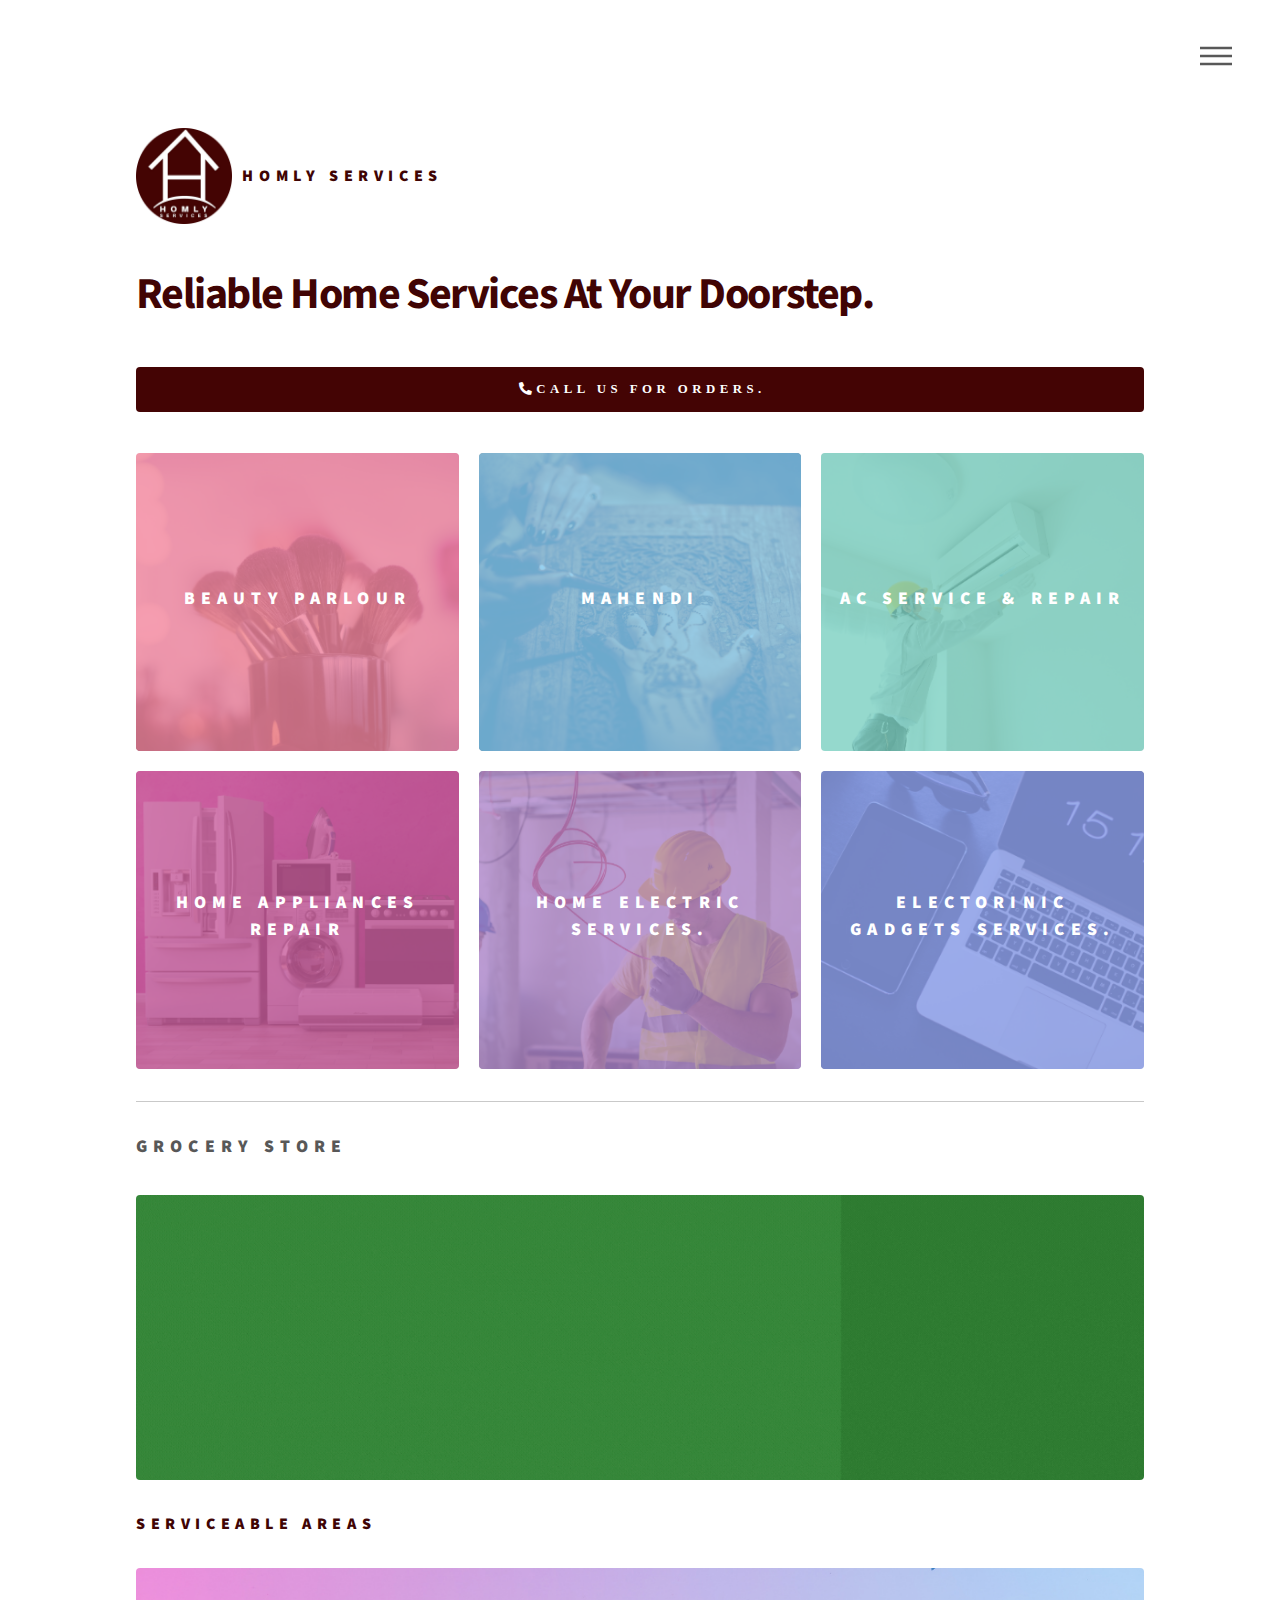
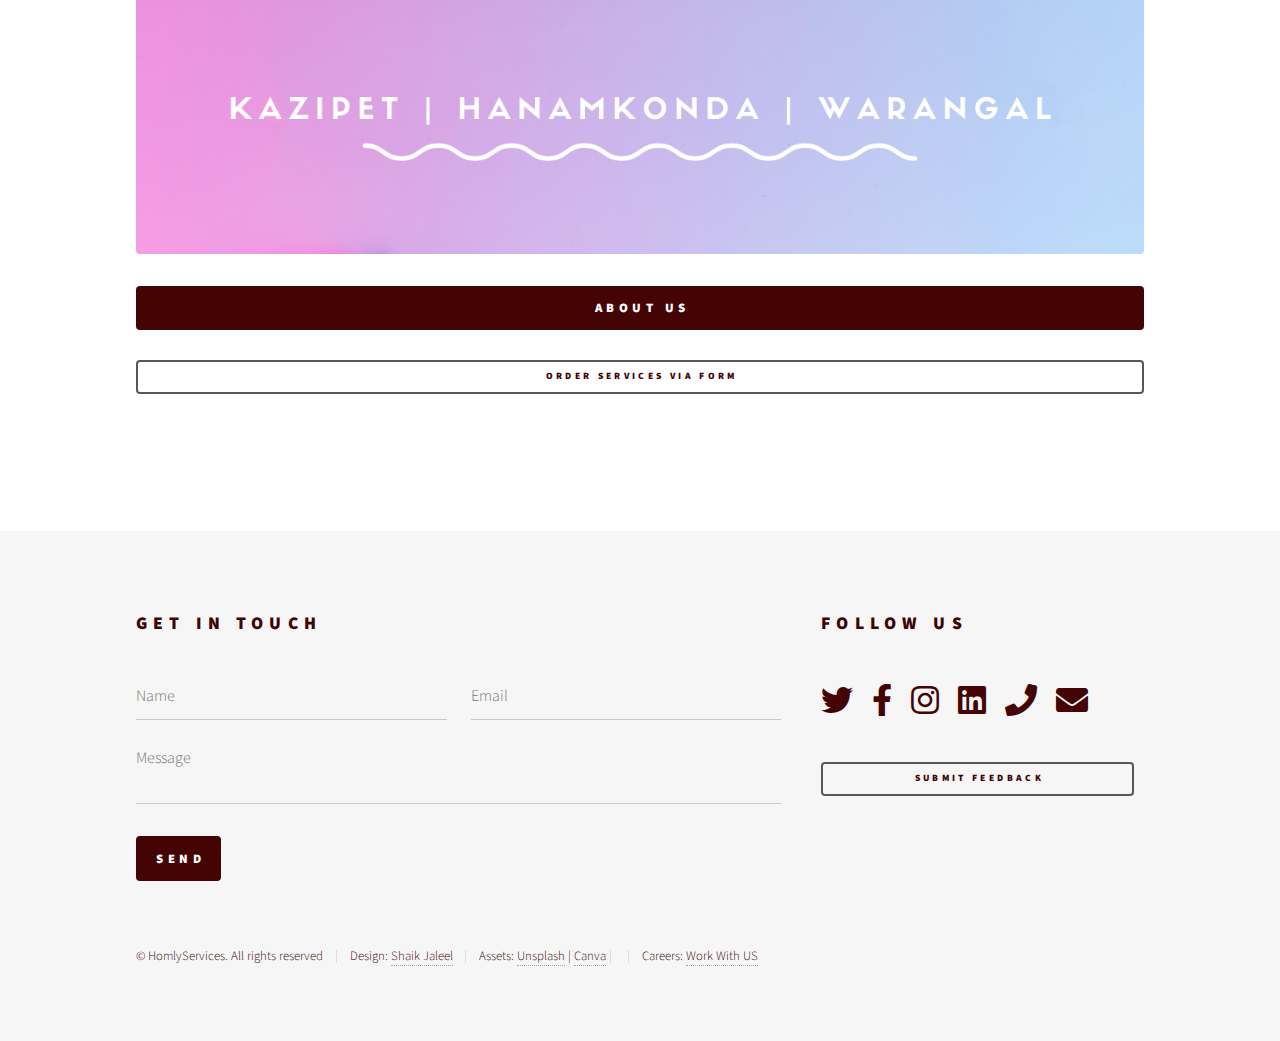
<file: index.html>
<!DOCTYPE HTML>
<!--
	Phantom by HTML5 UP
	html5up.net | @ajlkn
	Free for personal and commercial use under the CCA 3.0 license (html5up.net/license)
-->
<html>
	<head>
		<title>Homly Services</title>
		<meta charset="utf-8" />
		<meta name="viewport" content="width=device-width, initial-scale=1, user-scalable=no" />
		<link rel="stylesheet" href="assets/css/main.css" />
		<noscript><link rel="stylesheet" href="assets/css/noscript.css" /></noscript>
		<link rel="apple-touch-icon" sizes="57x57" href="favi/apple-icon-57x57.png">
        <link rel="apple-touch-icon" sizes="60x60" href="favi/apple-icon-60x60.png">
        <link rel="apple-touch-icon" sizes="72x72" href="favi/apple-icon-72x72.png">
        <link rel="apple-touch-icon" sizes="76x76" href="favi/apple-icon-76x76.png">
        <link rel="apple-touch-icon" sizes="114x114" href="favi/apple-icon-114x114.png">
        <link rel="apple-touch-icon" sizes="120x120" href="favi/apple-icon-120x120.png">
        <link rel="apple-touch-icon" sizes="144x144" href="favi/apple-icon-144x144.png">
        <link rel="apple-touch-icon" sizes="152x152" href="favi/apple-icon-152x152.png">
        <link rel="apple-touch-icon" sizes="180x180" href="favi/apple-icon-180x180.png">
        <link rel="icon" type="image/png" sizes="192x192"  href="favi/android-icon-192x192.png">
        <link rel="icon" type="image/png" sizes="32x32" href="favi/favicon-32x32.png">
        <link rel="icon" type="image/png" sizes="96x96" href="favi/favicon-96x96.png">
        <link rel="icon" type="image/png" sizes="16x16" href="favi/favicon-16x16.png">
        <link rel="manifest" href="favi/manifest.json">
        <meta name="msapplication-TileColor" content="#ffffff">
        <meta name="msapplication-TileImage" content="favi/ms-icon-144x144.png">
        <meta name="theme-color" content="#ffffff">
		<script src="https://cdn.onesignal.com/sdks/OneSignalSDK.js" async=""></script>
<script>
  window.OneSignal = window.OneSignal || [];
  OneSignal.push(function() {
    OneSignal.init({
      appId: "fb2421e4-6149-4fbd-9672-d718d1c6d1f7",
    });
  });
</script>
	</head>

	<body class="is-preload">
		<!-- Wrapper -->
			<div id="wrapper">

				<!-- Header -->
					<header id="header">
						<div class="inner">

							<!-- Logo -->
								<a href="index.html" class="logo">
									<span class="symbol"><img src="images/logo.png" alt="" /></span><span class="title" id="heading">Homly Services</span>
								</a>

							<!-- Nav -->
								<nav>
									<ul>
										<li><a href="#menu">Menu</a></li>
									</ul>
								</nav>

						</div>
					</header>

				<!-- Menu -->
					<nav id="menu">
						<h2>Menu</h2>
						<ul>
							<li><a href="index.html">Home</a></li>
							<li><a href="aboutus.html">About US</a></li>
							<li><a href="#products">Services</a></li>
							<li><a href="#contact">Contact</a></li>
							<li><a href="grocery/index.html">Grocery Store</a></li>
							<li><a href="https://docs.google.com/forms/d/1ub8veqop4F9STAJkQjfQkmkyKw_Fy39quv9fhoFp-0Y/viewform?edit_requested=true">Careers</a></li>
						</ul>
					</nav>

				<!-- Main -->
					<div id="main">
						<div class="inner">
							<header>
								<h1 id="heading">Reliable Home Services At Your Doorstep.</h1>
							</header>	
								<ul class="actions stacked">
									<li><a href="tel:+919381814531" class="fa fa-phone-alt button primary fit aria-hidden="true">CALL US FOR ORDERS.</a></li>
								</ul>							
							<section id="products" class="tiles">
								<article class="style1">
									<span class="image">
										<img src="images/salon.png" alt="" />
									</span>
									<a href="sub/beauty.html">
										<h2>Beauty Parlour</h2>
										<div class="content">
											<p>Waxing, Facial, Bleach, coloring </br>
											Threading, Pedicare,  Manicare</p>
										</div>
									</a>
								</article>
								<article class="style2">
									<span class="image">
										<img src="images/mahendi.png" alt="" />
									</span>
									<a href="sub/mahendi.html">
										<h2>Mahendi</h2>
										<div class="content">
											<p>Indian, Arabic, Western, Pakistani, Khafif</p>
										</div>
									</a>
								</article>
								<article class="style3">
									<span class="image">
										<img src="images/homeac.png" alt="" />
									</span>
									<a href="sub/ac.html">
										<h2>AC Service & Repair</h2>
										<div class="content">
											<p>All type of AC Servicing, Installation & </br>
											Uninstallation, Gas Filling. Minor Repairs.</p>
										</div>
									</a>
								</article>
								<article class="style4">
									<span class="image">
										<img src="images/home.png" alt="" />
									</span>
									<a href="sub/home.html">
										<h2>Home Appliances Repair</h2>
										<div class="content">
											<p>All type of Washing Machines, </br>
											Refrigerators & Air coolers.</p>
										</div>
									</a>
								</article>
								<article class="style5">
									<span class="image">
										<img src="images/wire.png" alt="" />
									</span>
									<a href="sub/housewire.html">
										<h2>Home Electric Services.</h2>
										<div class="content">
											<p>House wiring, Earthing, & Minor Repairs</p>
										</div>
									</a>
								</article>
								<article class="style6">
									<span class="image">
										<img src="images/laptop.png" alt="" />
									</span>
									<a href="sub/gadgets.html">
										<h2>Electorinic Gadgets Services.</h2>
										<div class="content">
											<p>All types of computers, laptops, </br>
											Smartphones, Tablets & more.</p>
										</div>
									</a>
								</article>
							</section>
							<hr >
							<!-- Image -->
								<section>
									<h2>Grocery Store</h2>
									<div class="col-12"><span class="image fit"><a href = "grocery/index.html" target = "_self"><img src="grocery/images/grocery.gif" alt="" /></a></span></div>
									<h3 id="heading">Serviceable Areas</h3>
									<div class="box alt">
										<div class="row gtr-uniform">
											<div class="col-12"><span class="image fit"><img src="images/location.png" alt="" /></span></div>
										</div>
									</div>
								</section>
								<ul class="actions stacked">
									<li><a href="aboutus.html" class="button primary fit">About US</a></li>
										<li><a href="https://docs.google.com/forms/d/1Y_gN6veWDFKzIO2MTL1WyiVYoBQP4-0WqABwf8ZVxos/viewform?edit_requested=true" class="button fit small">Order Services Via Form</a></li>
									</ul>
								</ul>								
						</div>
					</div>
						
				<!-- Footer -->
					<footer id="footer">
						<div class="inner">
							<section id="contact">
								<h2 id="heading">Get in touch</h2>
								<form method="post" action="https://formspree.io/f/mrgobwpk">
									<div class="fields">
										<div class="field half">
											<input type="text" name="name" id="name" placeholder="Name" />
										</div>
										<div class="field half">
											<input type="email" name="email" id="email" placeholder="Email" />
										</div>
										<div class="field">
											<textarea name="message" id="message" placeholder="Message"></textarea>
										</div>
									</div>
									<ul class="actions">
										<li><input type="submit" value="Send" class="primary" /></li>
									</ul>
								</form>
							</section>
							<section>
								<h2 id="heading">Follow Us</h2>
								<ul class="icons">
									<li><a href="https://twitter.com/homlyservices" class="icon brands style1 fa-twitter fa-2x"><span class="label">Twitter</span></a></li>
									<li><a href="https://www.facebook.com/Homlyservices-109618254194825/" class="icon brands style1 fa-facebook-f fa-2x"><span class="label">Facebook</span></a></li>
									<li><a href="https://instagram.com/homlyservices" class="icon brands style1 fa-instagram fa-2x"><span class="label">Instagram</span></a></li>
									<li><a href="https://www.linkedin.com/company/homlyservices" class="icon brands style1 fa-linkedin fa-2x"><span class="label">Linkedin</span></a></li>
									<li><a href="tel:+919381814531" class="icon solid style1 fa-phone fa-2x"><span class="label">Phone</span></a></li>
									<li><a href="mailto:homlyservices@gmail.com" class="icon solid style1 fa-envelope fa-2x"><span class="label">Email</span></a></li>
								</ul>
								<ul class="actions stacked">
								    <li><a href="https://docs.google.com/forms/d/1ks2svf2la4Uqu2JTCSHmXd1L50R6N7wbXf2ShN1_w0o/viewform?edit_requested=true" class="button fit small">Submit Feedback</a></li>
								</ul>
							</section>
							<ul class="copyright">
								<li id="heading">&copy; HomlyServices. All rights reserved</li><li id="heading">Design: <a href="http://shaikjaleel.tech">Shaik Jaleel</a></li><li id="heading">Assets: <a href="https://unsplash.com">Unsplash</a> | <a href="https://canva.com">Canva</a></li> | <li id="heading">Careers: <a href="https://docs.google.com/forms/d/1ub8veqop4F9STAJkQjfQkmkyKw_Fy39quv9fhoFp-0Y/viewform?edit_requested=true">Work With US</a></li>
							</ul>
						</div>
					</footer>

			</div>

		<!-- Scripts -->
			<script src="assets/js/jquery.min.js"></script>
			<script src="assets/js/browser.min.js"></script>
			<script src="assets/js/breakpoints.min.js"></script>
			<script src="assets/js/util.js"></script>
			<script src="assets/js/main.js"></script>

	</body>
</html>
</file>
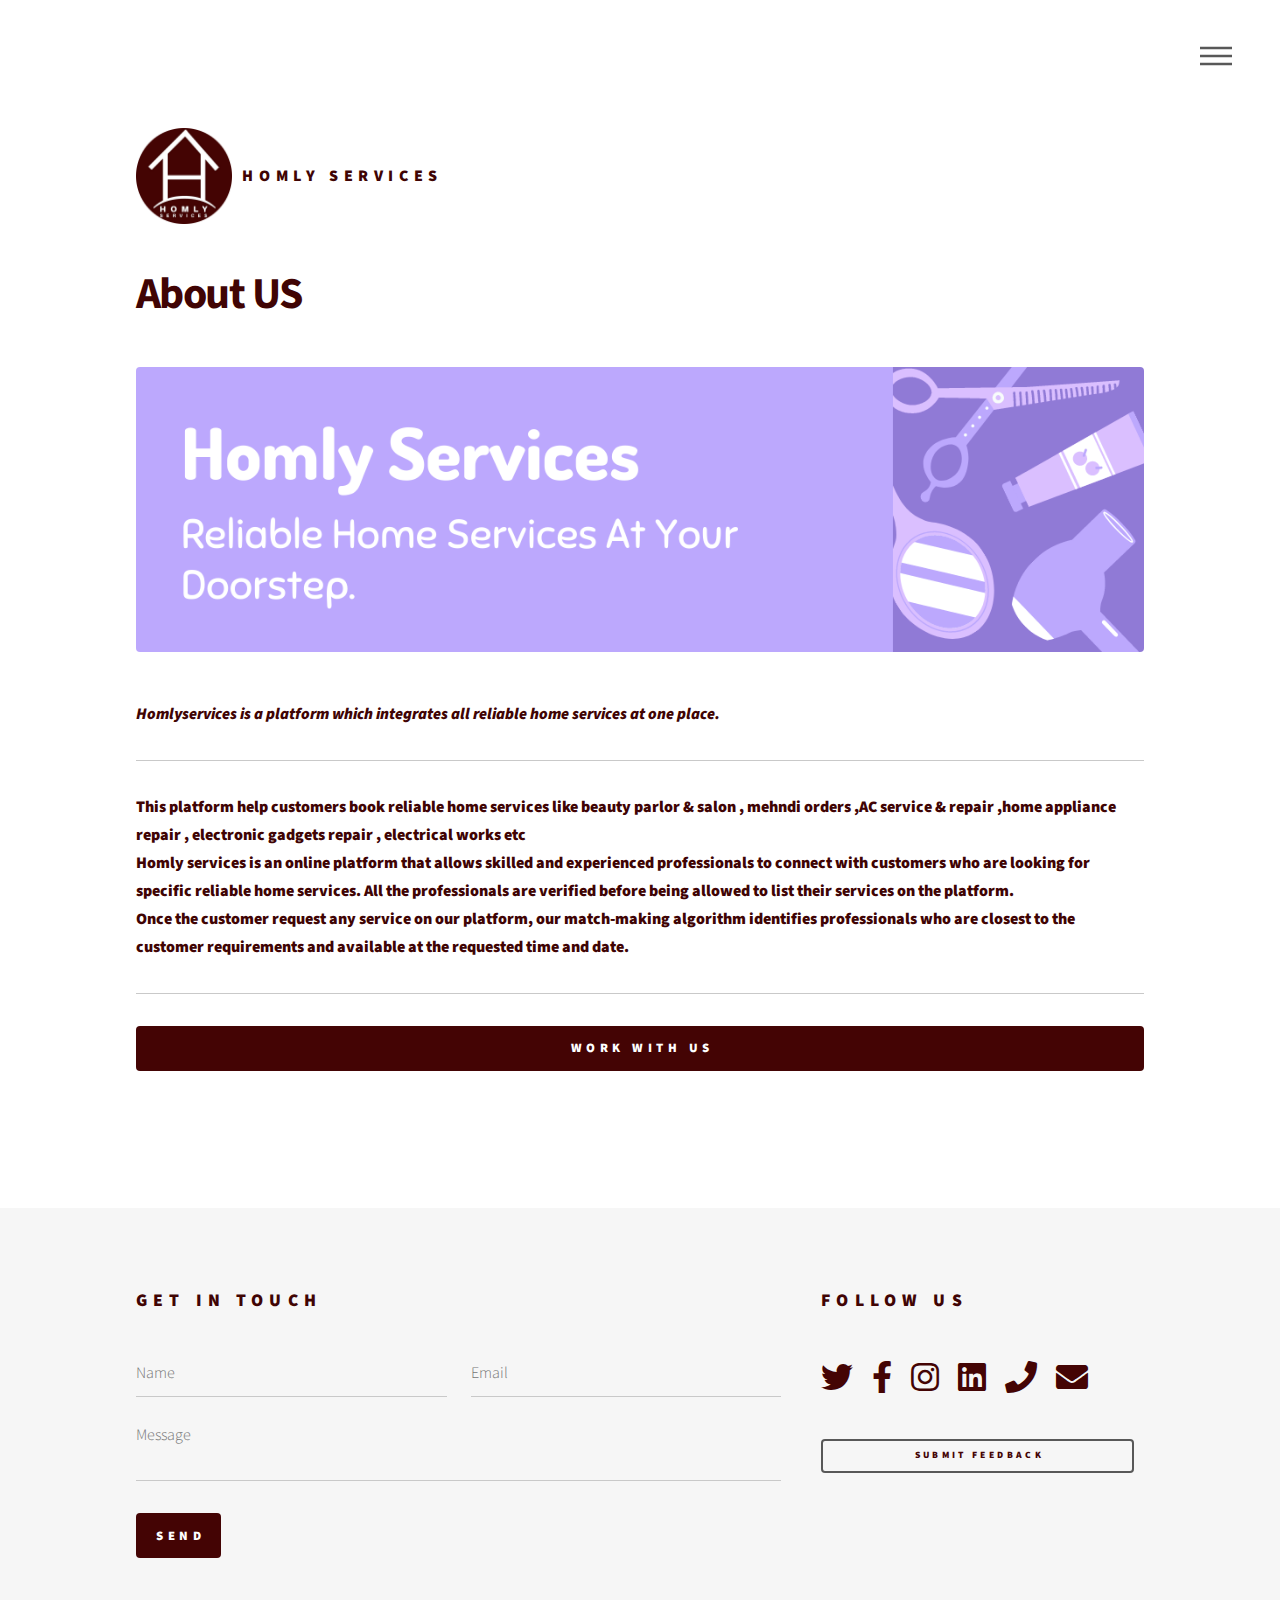
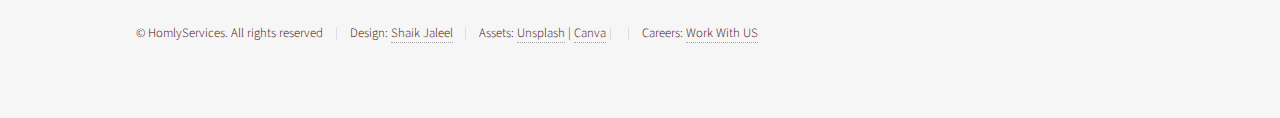
<file: aboutus.html>
<!DOCTYPE HTML>
<!--
	Phantom by HTML5 UP
	html5up.net | @ajlkn
	Free for personal and commercial use under the CCA 3.0 license (html5up.net/license)
-->
<html>
	<head>
		<title>AboutUS - HomlyServices</title>
		<meta charset="utf-8" />
		<meta name="viewport" content="width=device-width, initial-scale=1, user-scalable=no" />
		<link rel="stylesheet" href="assets/css/main.css" />
		<noscript><link rel="stylesheet" href="assets/css/noscript.css" /></noscript>
		<link rel="apple-touch-icon" sizes="57x57" href="favi/apple-icon-57x57.png">
        <link rel="apple-touch-icon" sizes="60x60" href="favi/apple-icon-60x60.png">
        <link rel="apple-touch-icon" sizes="72x72" href="favi/apple-icon-72x72.png">
        <link rel="apple-touch-icon" sizes="76x76" href="favi/apple-icon-76x76.png">
        <link rel="apple-touch-icon" sizes="114x114" href="favi/apple-icon-114x114.png">
        <link rel="apple-touch-icon" sizes="120x120" href="favi/apple-icon-120x120.png">
        <link rel="apple-touch-icon" sizes="144x144" href="favi/apple-icon-144x144.png">
        <link rel="apple-touch-icon" sizes="152x152" href="favi/apple-icon-152x152.png">
        <link rel="apple-touch-icon" sizes="180x180" href="favi/apple-icon-180x180.png">
        <link rel="icon" type="image/png" sizes="192x192"  href="favi/android-icon-192x192.png">
        <link rel="icon" type="image/png" sizes="32x32" href="favi/favicon-32x32.png">
        <link rel="icon" type="image/png" sizes="96x96" href="favi/favicon-96x96.png">
        <link rel="icon" type="image/png" sizes="16x16" href="favi/favicon-16x16.png">
        <link rel="manifest" href="favi/manifest.json">
        <meta name="msapplication-TileColor" content="#ffffff">
        <meta name="msapplication-TileImage" content="favi/ms-icon-144x144.png">
        <meta name="theme-color" content="#ffffff">
		<script src="https://cdn.onesignal.com/sdks/OneSignalSDK.js" async=""></script>
<script>
  window.OneSignal = window.OneSignal || [];
  OneSignal.push(function() {
    OneSignal.init({
      appId: "fb2421e4-6149-4fbd-9672-d718d1c6d1f7",
    });
  });
</script>
	</head>
	<body class="is-preload">
		<!-- Wrapper -->
			<div id="wrapper">

				<!-- Header -->
					<header id="header">
						<div class="inner">

							<!-- Logo -->
								<a href="index.html" class="logo">
									<span class="symbol"><img src="images/logo.png" alt="" /></span><span class="title" id="heading">Homly Services</span>
								</a>

							<!-- Nav -->
								<nav>
									<ul>
										<li><a href="#menu">Menu</a></li>
									</ul>
								</nav>

						</div>
					</header>

				<!-- Menu -->
					<nav id="menu">
						<h2>Menu</h2>
						<ul>
							<li><a href="index.html">Home</a></li>
							<li><a href="#contact">Contact</a></li>
							<li><a href="grocery/index.html">Grocery Store</a></li>
							<li><a href="https://docs.google.com/forms/d/1ub8veqop4F9STAJkQjfQkmkyKw_Fy39quv9fhoFp-0Y/viewform?edit_requested=true">Careers</a></li>
						</ul>
					</nav>

				<!-- Main -->
					<div id="main">
						<div class="inner">
							<h1 id="heading">About US</h1>
							<span class="image main"><img src="images/about.png" alt="" /></span>
							<p id="heading"><b><i>Homlyservices is a platform which integrates all reliable home services at one place.</i></b></p>
							<hr />
							<p id="heading"><b>This platform help customers book reliable home services like beauty parlor & salon , mehndi orders ,AC service & repair ,home appliance repair , electronic gadgets repair , electrical works etc </br>
							Homly services is an online platform that allows skilled and experienced professionals to connect with customers who are looking for specific reliable home services. All the professionals are verified before being allowed to list their services on the platform.</br>
							Once the customer request any service on our platform, our match-making algorithm identifies professionals who are closest to the customer requirements and available at the requested time and date.</b></p>
							<hr />
							<ul class="actions stacked">
								<li><a href="https://docs.google.com/forms/d/1ub8veqop4F9STAJkQjfQkmkyKw_Fy39quv9fhoFp-0Y/viewform?edit_requested=true" class="button primary fit">WORK WITH US</a></li>
							</ul>
						</div>
					</div>

				<!-- Footer -->
					<footer id="footer">
						<div class="inner">
							<section id="contact">
								<h2 id="heading">Get in touch</h2>
								<form method="post" action="https://formspree.io/f/mrgobwpk">
									<div class="fields">
										<div class="field half">
											<input type="text" name="name" id="name" placeholder="Name" />
										</div>
										<div class="field half">
											<input type="email" name="email" id="email" placeholder="Email" />
										</div>
										<div class="field">
											<textarea name="message" id="message" placeholder="Message"></textarea>
										</div>
									</div>
									<ul class="actions">
										<li><input type="submit" value="Send" class="primary" /></li>
									</ul>
								</form>
							</section>
							<section>
								<h2 id="heading">Follow Us</h2>
								<ul class="icons">
									<li><a href="https://twitter.com/homlyservices" class="icon brands style1 fa-twitter fa-2x"><span class="label">Twitter</span></a></li>
									<li><a href="https://www.facebook.com/Homlyservices-109618254194825/" class="icon brands style1 fa-facebook-f fa-2x"><span class="label">Facebook</span></a></li>
									<li><a href="https://instagram.com/homlyservices" class="icon brands style1 fa-instagram fa-2x"><span class="label">Instagram</span></a></li>
									<li><a href="https://www.linkedin.com/company/homlyservices" class="icon brands style1 fa-linkedin fa-2x"><span class="label">Linkedin</span></a></li>
									<li><a href="tel:+919381814531" class="icon solid style1 fa-phone fa-2x"><span class="label">Phone</span></a></li>
									<li><a href="mailto:homlyservices@gmail.com" class="icon solid style1 fa-envelope fa-2x"><span class="label">Email</span></a></li>
								</ul>
								<ul class="actions stacked">
								    <li><a href="https://docs.google.com/forms/d/1ks2svf2la4Uqu2JTCSHmXd1L50R6N7wbXf2ShN1_w0o/viewform?edit_requested=true" class="button fit small">Submit Feedback</a></li>
								</ul>
							</section>
							<ul class="copyright">
								<li id="heading">&copy; HomlyServices. All rights reserved</li><li id="heading">Design: <a href="http://shaikjaleel.tech">Shaik Jaleel</a></li><li id="heading">Assets: <a href="https://unsplash.com">Unsplash</a> | <a href="https://canva.com">Canva</a></li> | <li id="heading">Careers: <a href="https://docs.google.com/forms/d/1ub8veqop4F9STAJkQjfQkmkyKw_Fy39quv9fhoFp-0Y/viewform?edit_requested=true">Work With US</a></li>
							</ul>
						</div>
					</footer>

			</div>

		<!-- Scripts -->
			<script src="assets/js/jquery.min.js"></script>
			<script src="assets/js/browser.min.js"></script>
			<script src="assets/js/breakpoints.min.js"></script>
			<script src="assets/js/util.js"></script>
			<script src="assets/js/main.js"></script>

	</body>
</html>
</file>
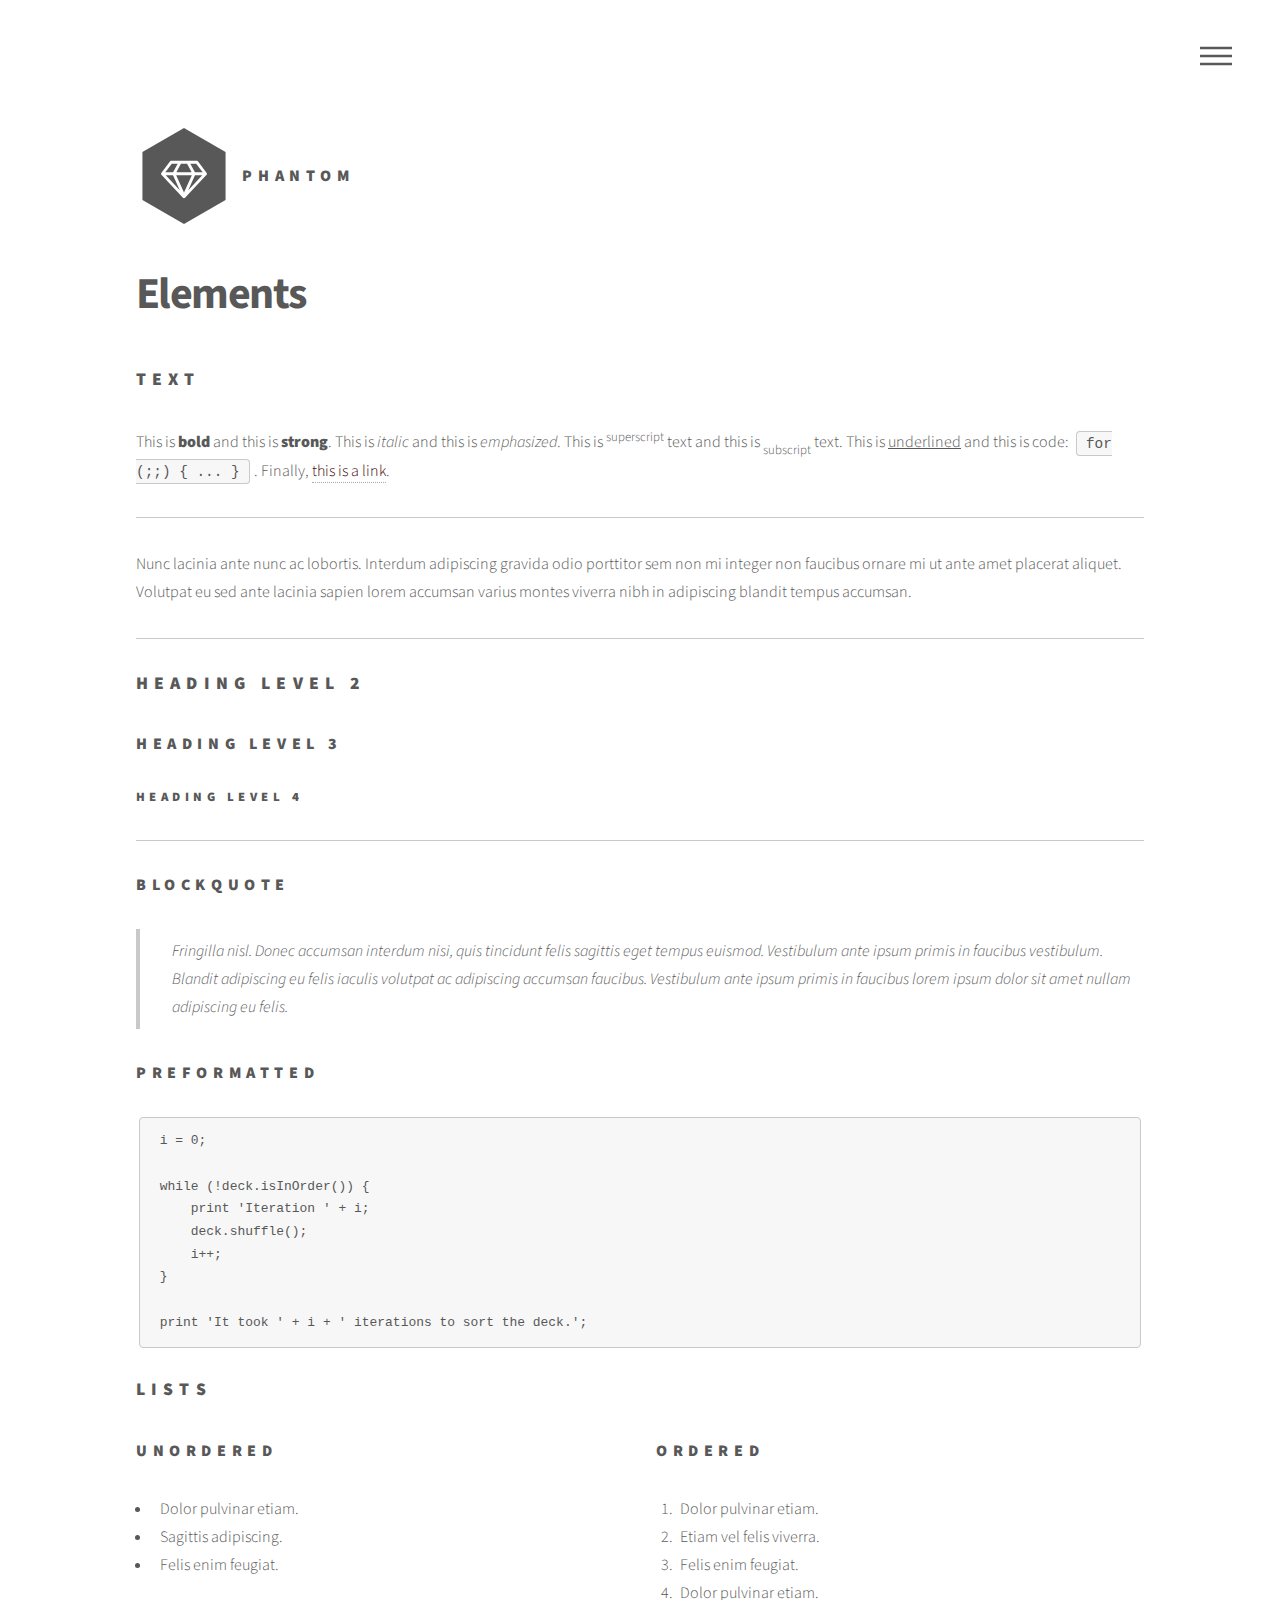
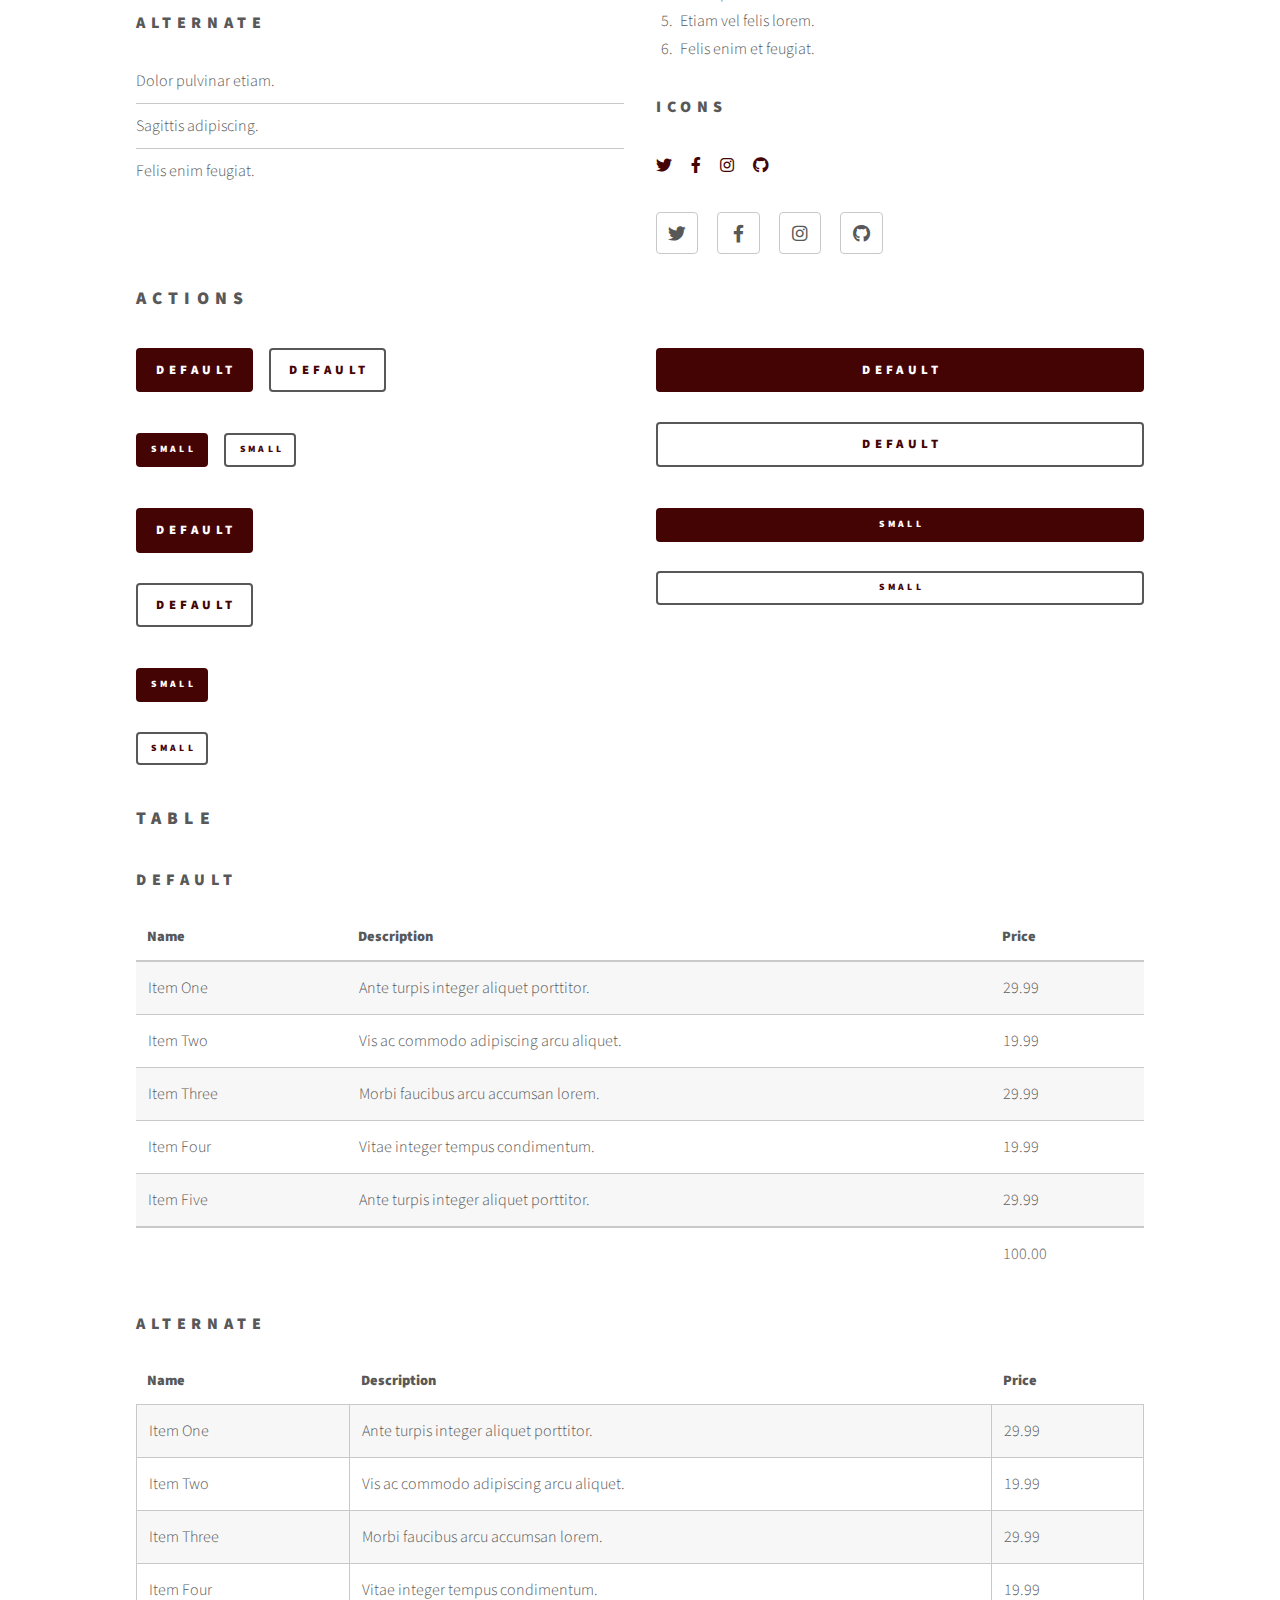
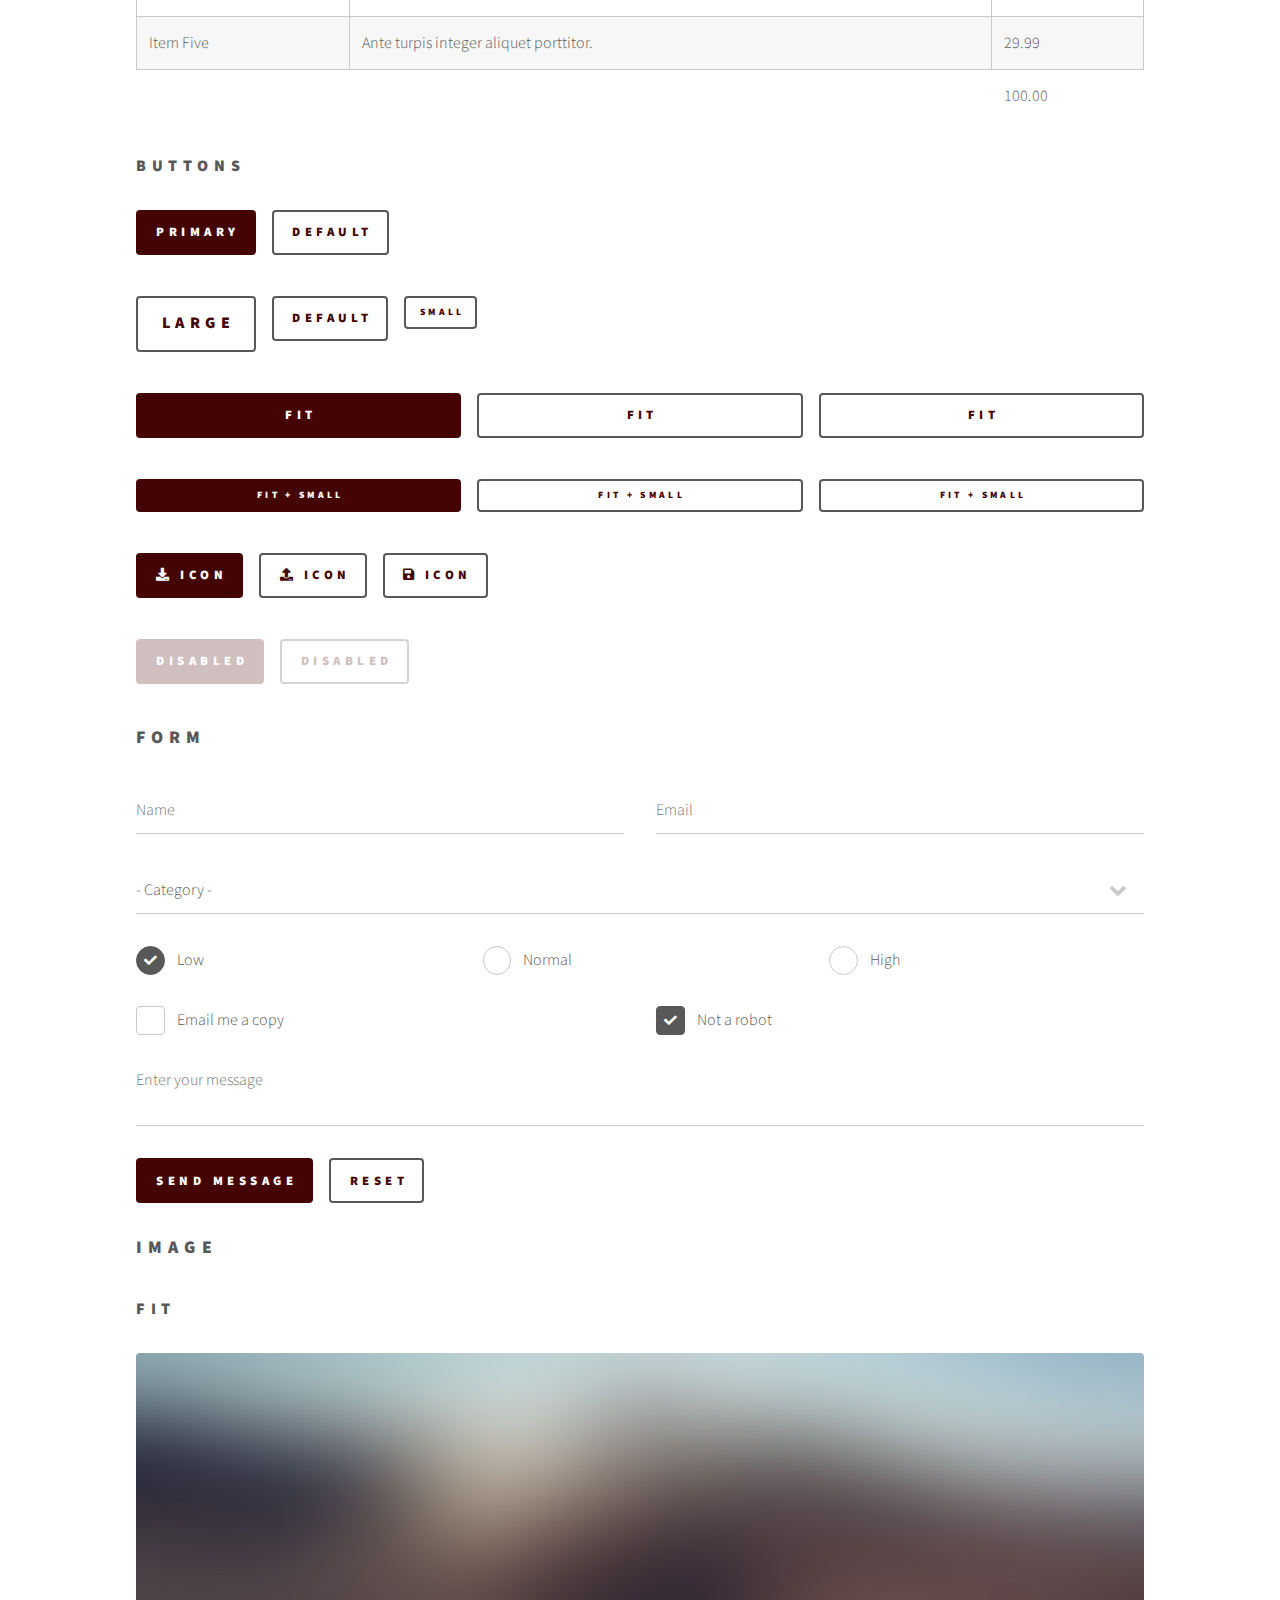
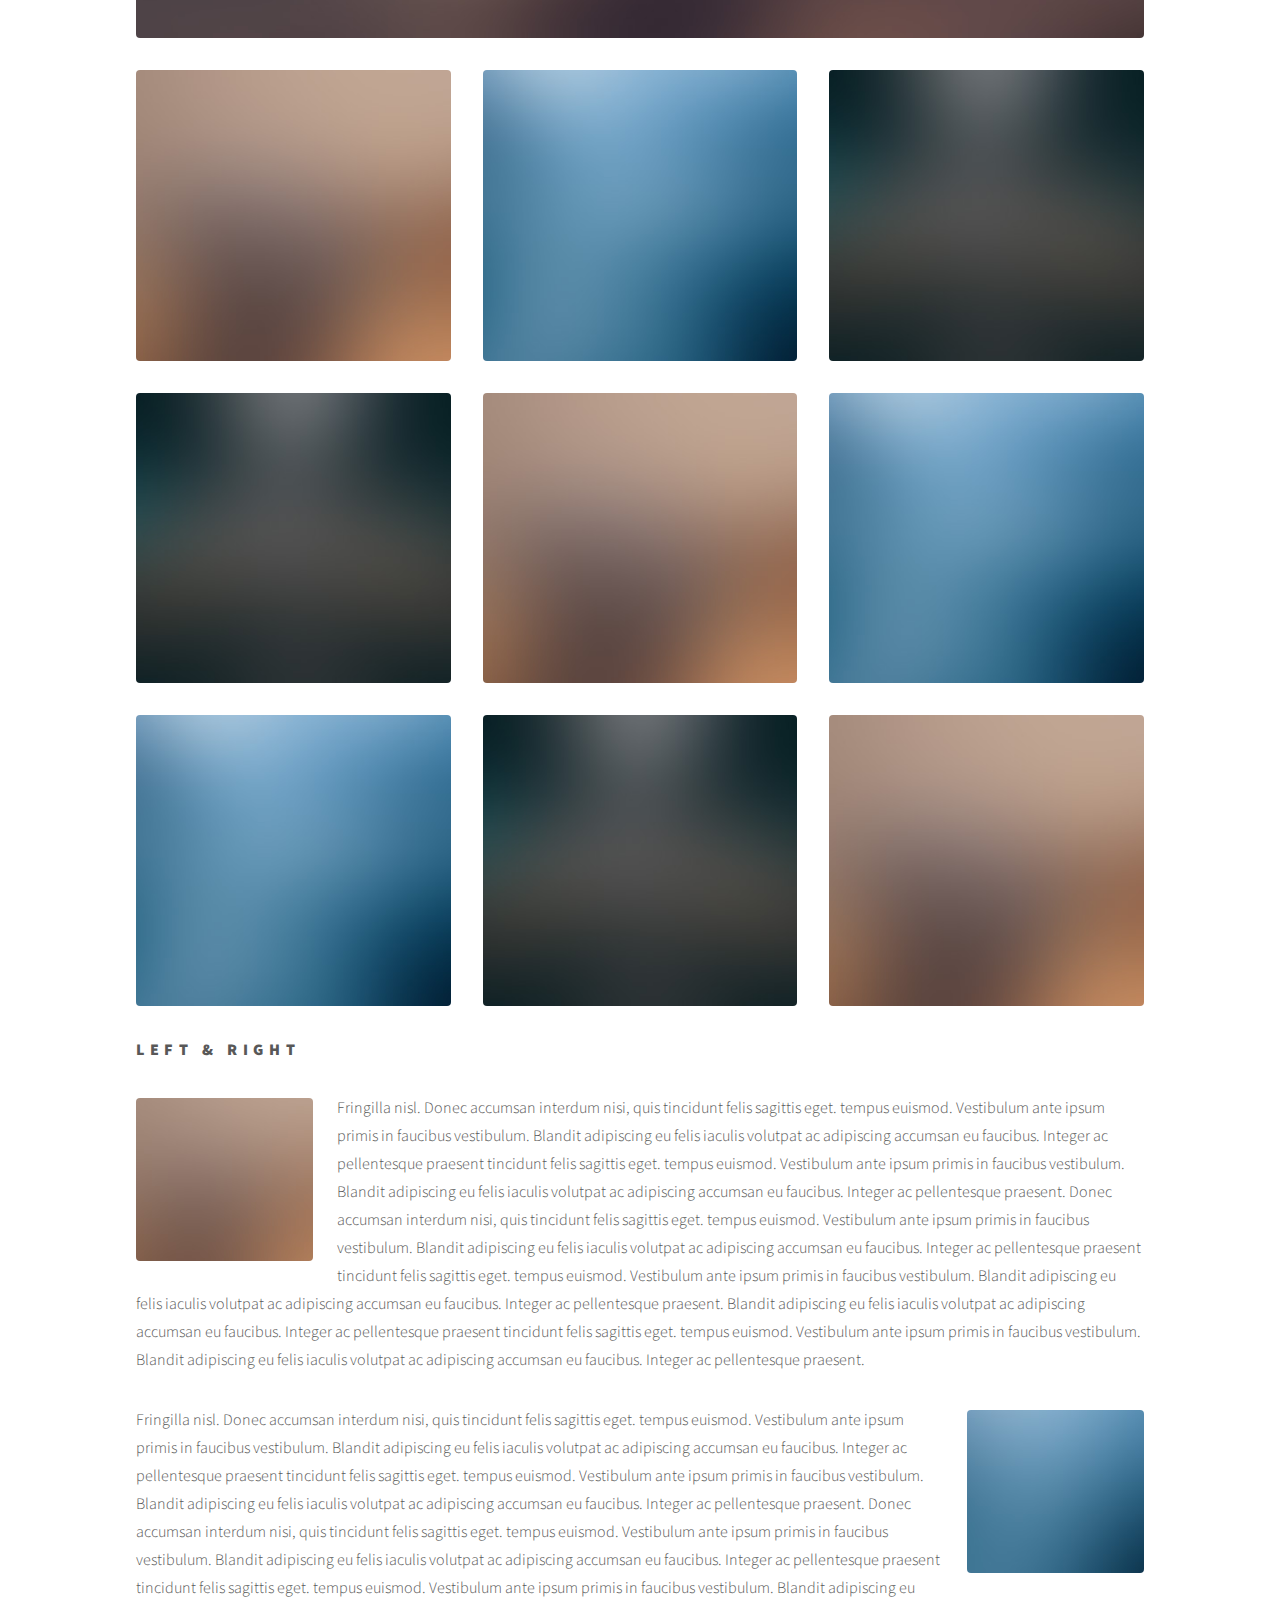
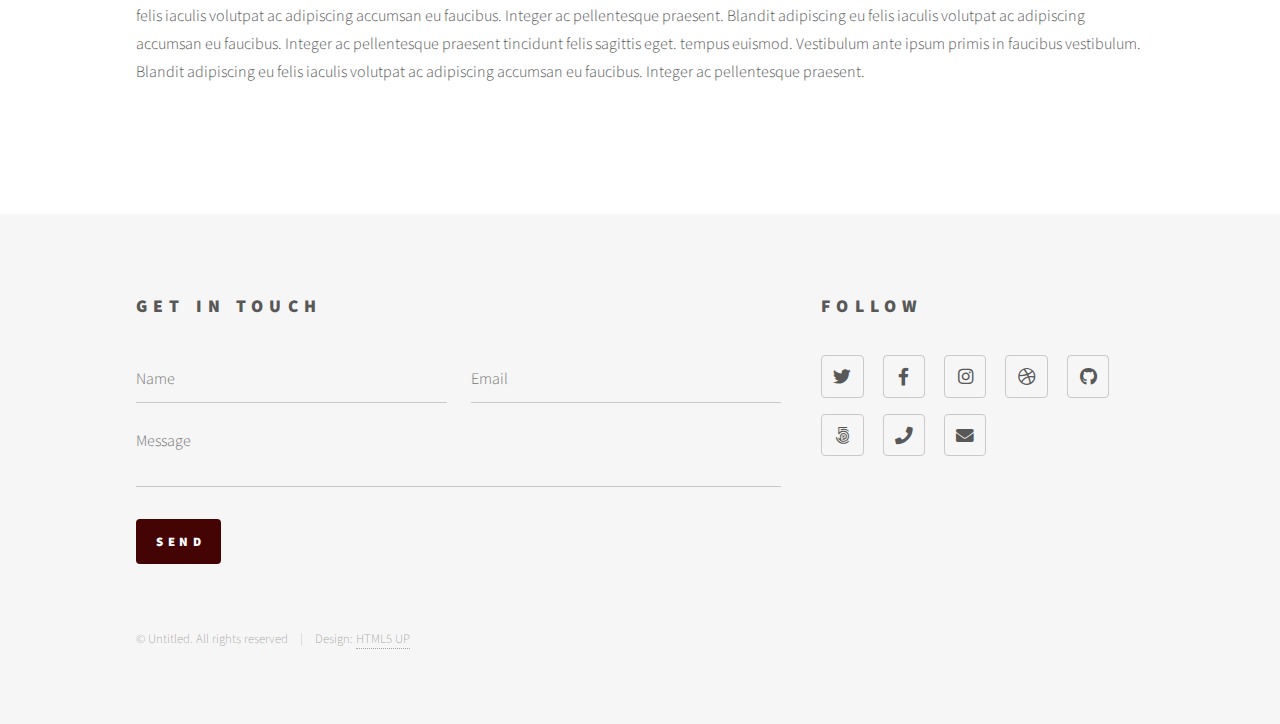
<file: elements.html>
<!DOCTYPE HTML>
<!--
	Phantom by HTML5 UP
	html5up.net | @ajlkn
	Free for personal and commercial use under the CCA 3.0 license (html5up.net/license)
-->
<html>
	<head>
		<title>Elements - Phantom by HTML5 UP</title>
		<meta charset="utf-8" />
		<meta name="viewport" content="width=device-width, initial-scale=1, user-scalable=no" />
		<link rel="stylesheet" href="assets/css/main.css" />
		<noscript><link rel="stylesheet" href="assets/css/noscript.css" /></noscript>
	</head>
	<body class="is-preload">
		<!-- Wrapper -->
			<div id="wrapper">

				<!-- Header -->
					<header id="header">
						<div class="inner">

							<!-- Logo -->
								<a href="index.html" class="logo">
									<span class="symbol"><img src="images/logo.svg" alt="" /></span><span class="title">Phantom</span>
								</a>

							<!-- Nav -->
								<nav>
									<ul>
										<li><a href="#menu">Menu</a></li>
									</ul>
								</nav>

						</div>
					</header>

				<!-- Menu -->
					<nav id="menu">
						<h2>Menu</h2>
						<ul>
							<li><a href="index.html">Home</a></li>
							<li><a href="generic.html">Ipsum veroeros</a></li>
							<li><a href="generic.html">Tempus etiam</a></li>
							<li><a href="generic.html">Consequat dolor</a></li>
							<li><a href="elements.html">Elements</a></li>
						</ul>
					</nav>

				<!-- Main -->
					<div id="main">
						<div class="inner">
							<h1>Elements</h1>

							<!-- Text -->
								<section>
									<h2>Text</h2>
									<p>This is <b>bold</b> and this is <strong>strong</strong>. This is <i>italic</i> and this is <em>emphasized</em>.
									This is <sup>superscript</sup> text and this is <sub>subscript</sub> text.
									This is <u>underlined</u> and this is code: <code>for (;;) { ... }</code>. Finally, <a href="#">this is a link</a>.</p>
									<hr />
									<p>Nunc lacinia ante nunc ac lobortis. Interdum adipiscing gravida odio porttitor sem non mi integer non faucibus ornare mi ut ante amet placerat aliquet. Volutpat eu sed ante lacinia sapien lorem accumsan varius montes viverra nibh in adipiscing blandit tempus accumsan.</p>
									<hr />
									<h2>Heading Level 2</h2>
									<h3>Heading Level 3</h3>
									<h4>Heading Level 4</h4>
									<hr />
									<h3>Blockquote</h3>
									<blockquote>Fringilla nisl. Donec accumsan interdum nisi, quis tincidunt felis sagittis eget tempus euismod. Vestibulum ante ipsum primis in faucibus vestibulum. Blandit adipiscing eu felis iaculis volutpat ac adipiscing accumsan faucibus. Vestibulum ante ipsum primis in faucibus lorem ipsum dolor sit amet nullam adipiscing eu felis.</blockquote>
									<h3>Preformatted</h3>
									<pre><code>i = 0;

while (!deck.isInOrder()) {
    print 'Iteration ' + i;
    deck.shuffle();
    i++;
}

print 'It took ' + i + ' iterations to sort the deck.';</code></pre>
								</section>

							<!-- Lists -->
								<section>
									<h2>Lists</h2>
									<div class="row">
										<div class="col-6 col-12-medium">
											<h3>Unordered</h3>
											<ul>
												<li>Dolor pulvinar etiam.</li>
												<li>Sagittis adipiscing.</li>
												<li>Felis enim feugiat.</li>
											</ul>
											<h3>Alternate</h3>
											<ul class="alt">
												<li>Dolor pulvinar etiam.</li>
												<li>Sagittis adipiscing.</li>
												<li>Felis enim feugiat.</li>
											</ul>
										</div>
										<div class="col-6 col-12-medium">
											<h3>Ordered</h3>
											<ol>
												<li>Dolor pulvinar etiam.</li>
												<li>Etiam vel felis viverra.</li>
												<li>Felis enim feugiat.</li>
												<li>Dolor pulvinar etiam.</li>
												<li>Etiam vel felis lorem.</li>
												<li>Felis enim et feugiat.</li>
											</ol>
											<h3>Icons</h3>
											<ul class="icons">
												<li><a href="#" class="icon brands style1 fa-twitter"><span class="label">Twitter</span></a></li>
												<li><a href="#" class="icon brands style1 fa-facebook-f"><span class="label">Facebook</span></a></li>
												<li><a href="#" class="icon brands style1 fa-instagram"><span class="label">Instagram</span></a></li>
												<li><a href="#" class="icon brands style1 fa-github"><span class="label">Github</span></a></li>
											</ul>
											<ul class="icons">
												<li><a href="#" class="icon brands style2 fa-twitter"><span class="label">Twitter</span></a></li>
												<li><a href="#" class="icon brands style2 fa-facebook-f"><span class="label">Facebook</span></a></li>
												<li><a href="#" class="icon brands style2 fa-instagram"><span class="label">Instagram</span></a></li>
												<li><a href="#" class="icon brands style2 fa-github"><span class="label">Github</span></a></li>
											</ul>
										</div>
									</div>
									<h2>Actions</h2>
									<div class="row">
										<div class="col-6 col-12-medium">
											<ul class="actions">
												<li><a href="#" class="button primary">Default</a></li>
												<li><a href="#" class="button">Default</a></li>
											</ul>
											<ul class="actions small">
												<li><a href="#" class="button primary small">Small</a></li>
												<li><a href="#" class="button small">Small</a></li>
											</ul>
											<ul class="actions stacked">
												<li><a href="#" class="button primary">Default</a></li>
												<li><a href="#" class="button">Default</a></li>
											</ul>
											<ul class="actions stacked">
												<li><a href="#" class="button primary small">Small</a></li>
												<li><a href="#" class="button small">Small</a></li>
											</ul>
										</div>
										<div class="col-6 col-12-medium">
											<ul class="actions stacked">
												<li><a href="#" class="button primary fit">Default</a></li>
												<li><a href="#" class="button fit">Default</a></li>
											</ul>
											<ul class="actions stacked">
												<li><a href="#" class="button primary small fit">Small</a></li>
												<li><a href="#" class="button small fit">Small</a></li>
											</ul>
										</div>
									</div>
								</section>

							<!-- Table -->
								<section>
									<h2>Table</h2>
									<h3>Default</h3>
									<div class="table-wrapper">
										<table>
											<thead>
												<tr>
													<th>Name</th>
													<th>Description</th>
													<th>Price</th>
												</tr>
											</thead>
											<tbody>
												<tr>
													<td>Item One</td>
													<td>Ante turpis integer aliquet porttitor.</td>
													<td>29.99</td>
												</tr>
												<tr>
													<td>Item Two</td>
													<td>Vis ac commodo adipiscing arcu aliquet.</td>
													<td>19.99</td>
												</tr>
												<tr>
													<td>Item Three</td>
													<td> Morbi faucibus arcu accumsan lorem.</td>
													<td>29.99</td>
												</tr>
												<tr>
													<td>Item Four</td>
													<td>Vitae integer tempus condimentum.</td>
													<td>19.99</td>
												</tr>
												<tr>
													<td>Item Five</td>
													<td>Ante turpis integer aliquet porttitor.</td>
													<td>29.99</td>
												</tr>
											</tbody>
											<tfoot>
												<tr>
													<td colspan="2"></td>
													<td>100.00</td>
												</tr>
											</tfoot>
										</table>
									</div>

									<h3>Alternate</h3>
									<div class="table-wrapper">
										<table class="alt">
											<thead>
												<tr>
													<th>Name</th>
													<th>Description</th>
													<th>Price</th>
												</tr>
											</thead>
											<tbody>
												<tr>
													<td>Item One</td>
													<td>Ante turpis integer aliquet porttitor.</td>
													<td>29.99</td>
												</tr>
												<tr>
													<td>Item Two</td>
													<td>Vis ac commodo adipiscing arcu aliquet.</td>
													<td>19.99</td>
												</tr>
												<tr>
													<td>Item Three</td>
													<td> Morbi faucibus arcu accumsan lorem.</td>
													<td>29.99</td>
												</tr>
												<tr>
													<td>Item Four</td>
													<td>Vitae integer tempus condimentum.</td>
													<td>19.99</td>
												</tr>
												<tr>
													<td>Item Five</td>
													<td>Ante turpis integer aliquet porttitor.</td>
													<td>29.99</td>
												</tr>
											</tbody>
											<tfoot>
												<tr>
													<td colspan="2"></td>
													<td>100.00</td>
												</tr>
											</tfoot>
										</table>
									</div>
								</section>

							<!-- Buttons -->
								<section>
									<h3>Buttons</h3>
									<ul class="actions">
										<li><a href="#" class="button primary">Primary</a></li>
										<li><a href="#" class="button">Default</a></li>
									</ul>
									<ul class="actions">
										<li><a href="#" class="button large">Large</a></li>
										<li><a href="#" class="button">Default</a></li>
										<li><a href="#" class="button small">Small</a></li>
									</ul>
									<ul class="actions fit">
										<li><a href="#" class="button primary fit">Fit</a></li>
										<li><a href="#" class="button fit">Fit</a></li>
										<li><a href="#" class="button fit">Fit</a></li>
									</ul>
									<ul class="actions fit small">
										<li><a href="#" class="button primary fit small">Fit + Small</a></li>
										<li><a href="#" class="button fit small">Fit + Small</a></li>
										<li><a href="#" class="button fit small">Fit + Small</a></li>
									</ul>
									<ul class="actions">
										<li><a href="#" class="button primary icon solid fa-download">Icon</a></li>
										<li><a href="#" class="button icon solid fa-upload">Icon</a></li>
										<li><a href="#" class="button icon solid fa-save">Icon</a></li>
									</ul>
									<ul class="actions">
										<li><span class="button primary disabled">Disabled</span></li>
										<li><span class="button disabled">Disabled</span></li>
									</ul>
								</section>

							<!-- Form -->
								<section>
									<h2>Form</h2>
									<form method="post" action="#">
										<div class="row gtr-uniform">
											<div class="col-6 col-12-xsmall">
												<input type="text" name="demo-name" id="demo-name" value="" placeholder="Name" />
											</div>
											<div class="col-6 col-12-xsmall">
												<input type="email" name="demo-email" id="demo-email" value="" placeholder="Email" />
											</div>
											<div class="col-12">
												<select name="demo-category" id="demo-category">
													<option value="">- Category -</option>
													<option value="1">Manufacturing</option>
													<option value="1">Shipping</option>
													<option value="1">Administration</option>
													<option value="1">Human Resources</option>
												</select>
											</div>
											<div class="col-4 col-12-small">
												<input type="radio" id="demo-priority-low" name="demo-priority" checked>
												<label for="demo-priority-low">Low</label>
											</div>
											<div class="col-4 col-12-small">
												<input type="radio" id="demo-priority-normal" name="demo-priority">
												<label for="demo-priority-normal">Normal</label>
											</div>
											<div class="col-4 col-12-small">
												<input type="radio" id="demo-priority-high" name="demo-priority">
												<label for="demo-priority-high">High</label>
											</div>
											<div class="col-6 col-12-small">
												<input type="checkbox" id="demo-copy" name="demo-copy">
												<label for="demo-copy">Email me a copy</label>
											</div>
											<div class="col-6 col-12-small">
												<input type="checkbox" id="demo-human" name="demo-human" checked>
												<label for="demo-human">Not a robot</label>
											</div>
											<div class="col-12">
												<textarea name="demo-message" id="demo-message" placeholder="Enter your message" rows="6"></textarea>
											</div>
											<div class="col-12">
												<ul class="actions">
													<li><input type="submit" value="Send Message" class="primary" /></li>
													<li><input type="reset" value="Reset" /></li>
												</ul>
											</div>
										</div>
									</form>
								</section>

							<!-- Image -->
								<section>
									<h2>Image</h2>
									<h3>Fit</h3>
									<div class="box alt">
										<div class="row gtr-uniform">
											<div class="col-12"><span class="image fit"><img src="images/pic13.jpg" alt="" /></span></div>
											<div class="col-4"><span class="image fit"><img src="images/pic01.jpg" alt="" /></span></div>
											<div class="col-4"><span class="image fit"><img src="images/pic02.jpg" alt="" /></span></div>
											<div class="col-4"><span class="image fit"><img src="images/pic03.jpg" alt="" /></span></div>
											<div class="col-4"><span class="image fit"><img src="images/pic03.jpg" alt="" /></span></div>
											<div class="col-4"><span class="image fit"><img src="images/pic01.jpg" alt="" /></span></div>
											<div class="col-4"><span class="image fit"><img src="images/pic02.jpg" alt="" /></span></div>
											<div class="col-4"><span class="image fit"><img src="images/pic02.jpg" alt="" /></span></div>
											<div class="col-4"><span class="image fit"><img src="images/pic03.jpg" alt="" /></span></div>
											<div class="col-4"><span class="image fit"><img src="images/pic01.jpg" alt="" /></span></div>
										</div>
									</div>
									<h3>Left &amp; Right</h3>
									<p><span class="image left"><img src="images/pic14.jpg" alt="" /></span>Fringilla nisl. Donec accumsan interdum nisi, quis tincidunt felis sagittis eget. tempus euismod. Vestibulum ante ipsum primis in faucibus vestibulum. Blandit adipiscing eu felis iaculis volutpat ac adipiscing accumsan eu faucibus. Integer ac pellentesque praesent tincidunt felis sagittis eget. tempus euismod. Vestibulum ante ipsum primis in faucibus vestibulum. Blandit adipiscing eu felis iaculis volutpat ac adipiscing accumsan eu faucibus. Integer ac pellentesque praesent. Donec accumsan interdum nisi, quis tincidunt felis sagittis eget. tempus euismod. Vestibulum ante ipsum primis in faucibus vestibulum. Blandit adipiscing eu felis iaculis volutpat ac adipiscing accumsan eu faucibus. Integer ac pellentesque praesent tincidunt felis sagittis eget. tempus euismod. Vestibulum ante ipsum primis in faucibus vestibulum. Blandit adipiscing eu felis iaculis volutpat ac adipiscing accumsan eu faucibus. Integer ac pellentesque praesent. Blandit adipiscing eu felis iaculis volutpat ac adipiscing accumsan eu faucibus. Integer ac pellentesque praesent tincidunt felis sagittis eget. tempus euismod. Vestibulum ante ipsum primis in faucibus vestibulum. Blandit adipiscing eu felis iaculis volutpat ac adipiscing accumsan eu faucibus. Integer ac pellentesque praesent.</p>
									<p><span class="image right"><img src="images/pic15.jpg" alt="" /></span>Fringilla nisl. Donec accumsan interdum nisi, quis tincidunt felis sagittis eget. tempus euismod. Vestibulum ante ipsum primis in faucibus vestibulum. Blandit adipiscing eu felis iaculis volutpat ac adipiscing accumsan eu faucibus. Integer ac pellentesque praesent tincidunt felis sagittis eget. tempus euismod. Vestibulum ante ipsum primis in faucibus vestibulum. Blandit adipiscing eu felis iaculis volutpat ac adipiscing accumsan eu faucibus. Integer ac pellentesque praesent. Donec accumsan interdum nisi, quis tincidunt felis sagittis eget. tempus euismod. Vestibulum ante ipsum primis in faucibus vestibulum. Blandit adipiscing eu felis iaculis volutpat ac adipiscing accumsan eu faucibus. Integer ac pellentesque praesent tincidunt felis sagittis eget. tempus euismod. Vestibulum ante ipsum primis in faucibus vestibulum. Blandit adipiscing eu felis iaculis volutpat ac adipiscing accumsan eu faucibus. Integer ac pellentesque praesent. Blandit adipiscing eu felis iaculis volutpat ac adipiscing accumsan eu faucibus. Integer ac pellentesque praesent tincidunt felis sagittis eget. tempus euismod. Vestibulum ante ipsum primis in faucibus vestibulum. Blandit adipiscing eu felis iaculis volutpat ac adipiscing accumsan eu faucibus. Integer ac pellentesque praesent.</p>
								</section>

						</div>
					</div>

				<!-- Footer -->
					<footer id="footer">
						<div class="inner">
							<section>
								<h2>Get in touch</h2>
								<form method="post" action="#">
									<div class="fields">
										<div class="field half">
											<input type="text" name="name" id="name" placeholder="Name" />
										</div>
										<div class="field half">
											<input type="email" name="email" id="email" placeholder="Email" />
										</div>
										<div class="field">
											<textarea name="message" id="message" placeholder="Message"></textarea>
										</div>
									</div>
									<ul class="actions">
										<li><input type="submit" value="Send" class="primary" /></li>
									</ul>
								</form>
							</section>
							<section>
								<h2>Follow</h2>
								<ul class="icons">
									<li><a href="#" class="icon brands style2 fa-twitter"><span class="label">Twitter</span></a></li>
									<li><a href="#" class="icon brands style2 fa-facebook-f"><span class="label">Facebook</span></a></li>
									<li><a href="#" class="icon brands style2 fa-instagram"><span class="label">Instagram</span></a></li>
									<li><a href="#" class="icon brands style2 fa-dribbble"><span class="label">Dribbble</span></a></li>
									<li><a href="#" class="icon brands style2 fa-github"><span class="label">GitHub</span></a></li>
									<li><a href="#" class="icon brands style2 fa-500px"><span class="label">500px</span></a></li>
									<li><a href="#" class="icon solid style2 fa-phone"><span class="label">Phone</span></a></li>
									<li><a href="#" class="icon solid style2 fa-envelope"><span class="label">Email</span></a></li>
								</ul>
							</section>
							<ul class="copyright">
								<li>&copy; Untitled. All rights reserved</li><li>Design: <a href="http://html5up.net">HTML5 UP</a></li>
							</ul>
						</div>
					</footer>

			</div>

		<!-- Scripts -->
			<script src="assets/js/jquery.min.js"></script>
			<script src="assets/js/browser.min.js"></script>
			<script src="assets/js/breakpoints.min.js"></script>
			<script src="assets/js/util.js"></script>
			<script src="assets/js/main.js"></script>

	</body>
</html>
</file>
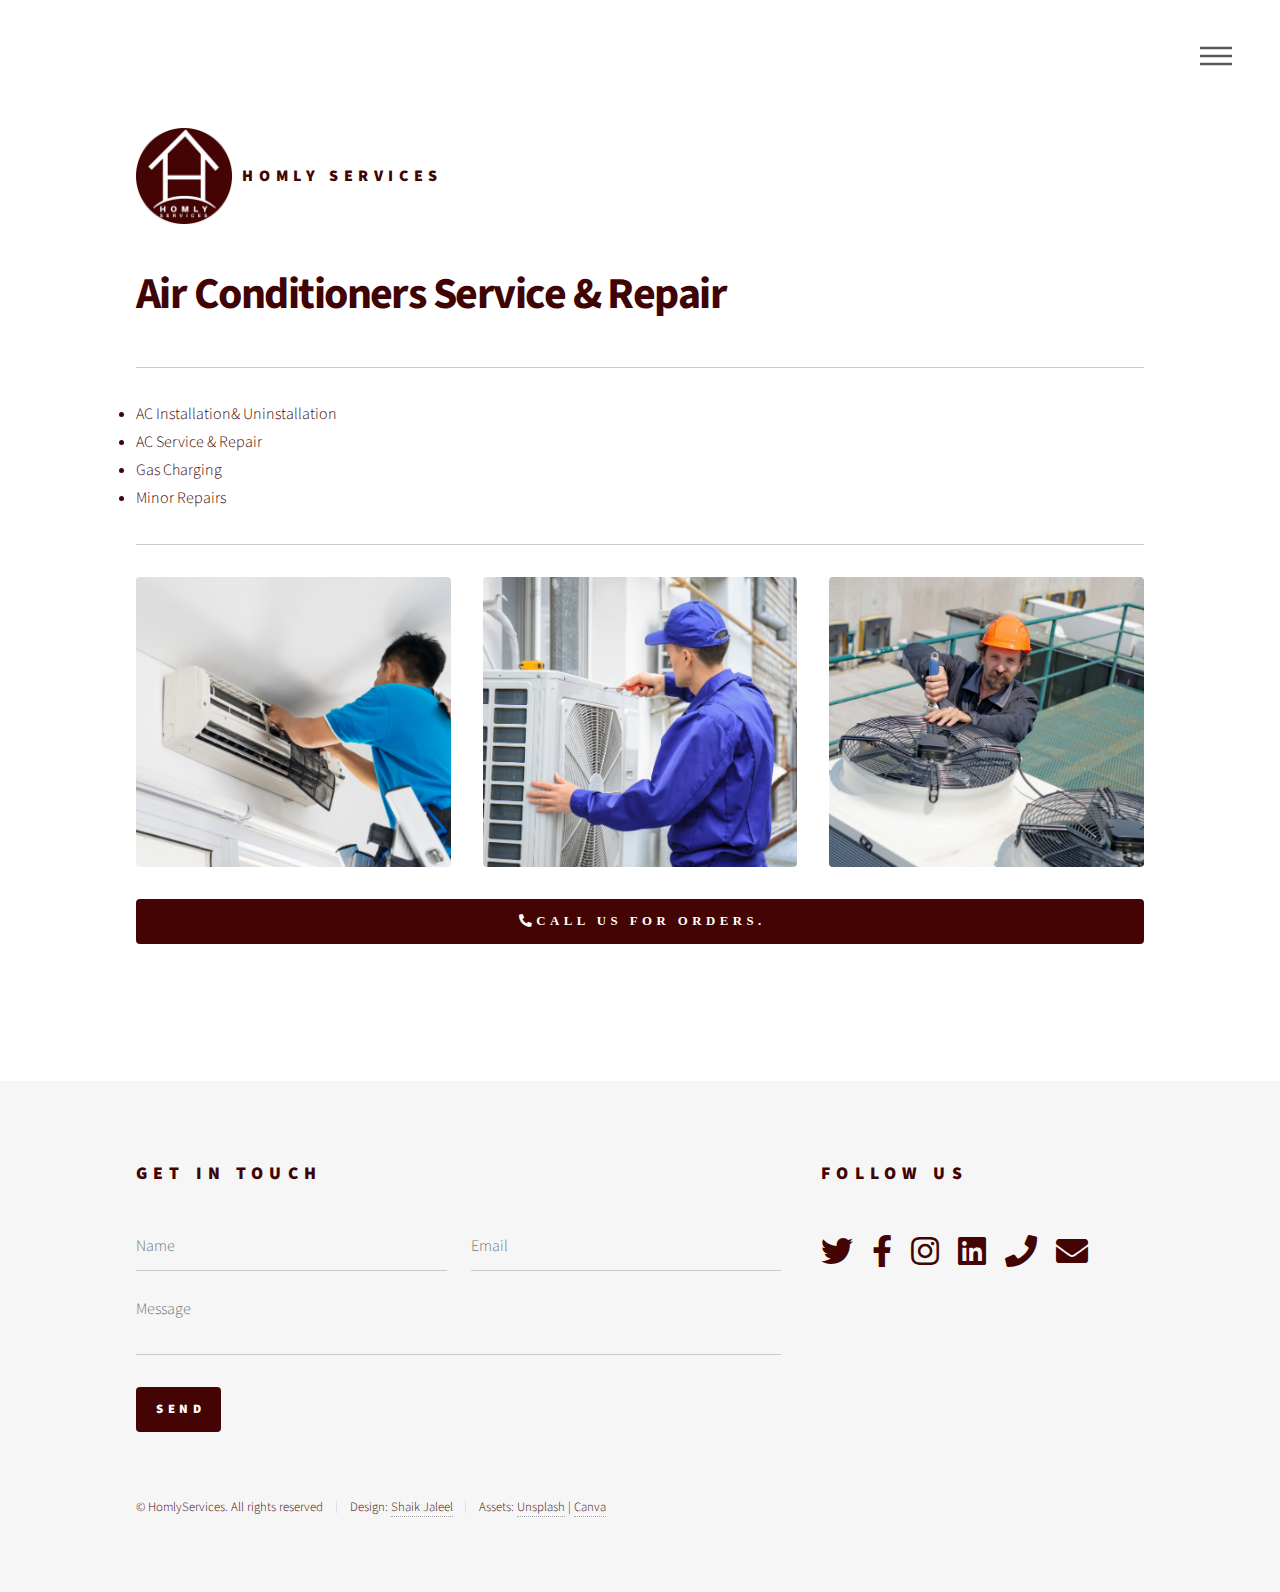
<file: sub/ac.html>
<!DOCTYPE HTML>
<!--
	Phantom by HTML5 UP
	html5up.net | @ajlkn
	Free for personal and commercial use under the CCA 3.0 license (html5up.net/license)
-->
<html>
	<head>
		<title>Air Conditioners - HomlyServices</title>
		<meta charset="utf-8" />
		<meta name="viewport" content="width=device-width, initial-scale=1, user-scalable=no" />
		<link rel="stylesheet" href="../assets/css/main.css" />
		<noscript><link rel="stylesheet" href="../assets/css/noscript.css" /></noscript>
		<link rel="apple-touch-icon" sizes="57x57" href="../favi/apple-icon-57x57.png">
        <link rel="apple-touch-icon" sizes="60x60" href="../favi/apple-icon-60x60.png">
        <link rel="apple-touch-icon" sizes="72x72" href="../favi/apple-icon-72x72.png">
        <link rel="apple-touch-icon" sizes="76x76" href="../favi/apple-icon-76x76.png">
        <link rel="apple-touch-icon" sizes="114x114" href="../favi/apple-icon-114x114.png">
        <link rel="apple-touch-icon" sizes="120x120" href="../favi/apple-icon-120x120.png">
        <link rel="apple-touch-icon" sizes="144x144" href="../favi/apple-icon-144x144.png">
        <link rel="apple-touch-icon" sizes="152x152" href="../favi/apple-icon-152x152.png">
        <link rel="apple-touch-icon" sizes="180x180" href="../favi/apple-icon-180x180.png">
        <link rel="icon" type="image/png" sizes="192x192"  href="../favi/android-icon-192x192.png">
        <link rel="icon" type="image/png" sizes="32x32" href="../favi/favicon-32x32.png">
        <link rel="icon" type="image/png" sizes="96x96" href="../favi/favicon-96x96.png">
        <link rel="icon" type="image/png" sizes="16x16" href="../favi/favicon-16x16.png">
        <link rel="manifest" href="../favi/manifest.json">
        <meta name="msapplication-TileColor" content="#ffffff">
        <meta name="msapplication-TileImage" content="../favi/ms-icon-144x144.png">
        <meta name="theme-color" content="#ffffff">			
	</head>
	<body class="is-preload">
		<!-- Wrapper -->
			<div id="wrapper">

				<!-- Header -->
					<header id="header">
						<div class="inner">

							<!-- Logo -->
								<a href="../index.html" class="logo">
									<span class="symbol"><img src="../images/logo.png" alt="" /></span><span class="title" id="heading">Homly Services</span>
								</a>

							<!-- Nav -->
								<nav>
									<ul>
										<li><a href="#menu">Menu</a></li>
									</ul>
								</nav>

						</div>
					</header>

				<!-- Menu -->
					<nav id="menu">
						<h2>Menu</h2>
						<ul>
							<li><a href="../index.html">Home</a></li>
							<li><a href="../aboutus.html">AboutUS</a></li>
							<li><a href="#contact">Contact</a></li>
						</ul>
					</nav>

				<!-- Main -->
					<div id="main">
						<div class="inner">
							<h1 id="heading">Air Conditioners Service & Repair</h1>
							<hr />
							<p>
							<li id="heading">AC Installation& Uninstallation</li>
							<li id="heading">AC Service & Repair</li>
							<li id="heading">Gas Charging</li>
							<li id="heading">Minor Repairs</li>
							<hr />
									<div class="box alt">
										<div class="row gtr-uniform">
											<div class="col-4"><span class="image fit"><img src="images/ac1.png" alt="" /></span></div>
											<div class="col-4"><span class="image fit"><img src="images/ac2.png" alt="" /></span></div>
											<div class="col-4"><span class="image fit"><img src="images/ac3.png" alt="" /></span></div>
										</div>
									</div>
							<ul class="actions stacked">
									<li><a href="tel:+919381814531" class="fa fa-phone-alt button primary fit aria-hidden="true">CALL US FOR ORDERS.</a></li>
								</ul>									
						</div>
					</div>

				<!-- Footer -->
					<footer id="footer">
						<div class="inner">
							<section id="contact">
								<h2 id="heading">Get in touch</h2>
								<form method="post" action="https://formspree.io/f/mrgobwpk">
									<div class="fields">
										<div class="field half">
											<input type="text" name="name" id="name" placeholder="Name" />
										</div>
										<div class="field half">
											<input type="email" name="email" id="email" placeholder="Email" />
										</div>
										<div class="field">
											<textarea name="message" id="message" placeholder="Message"></textarea>
										</div>
									</div>
									<ul class="actions">
										<li><input type="submit" value="Send" class="primary" /></li>
									</ul>
								</form>
							</section>
							<section>
								<h2 id="heading">Follow Us</h2>
								<ul class="icons">
									<li><a href="https://twitter.com/homlyservices" class="icon brands style1 fa-twitter fa-2x"><span class="label">Twitter</span></a></li>
									<li><a href="https://www.facebook.com/Homlyservices-109618254194825/" class="icon brands style1 fa-facebook-f fa-2x"><span class="label">Facebook</span></a></li>
									<li><a href="https://instagram.com/homlyservices" class="icon brands style1 fa-instagram fa-2x"><span class="label">Instagram</span></a></li>
									<li><a href="https://www.linkedin.com/company/homlyservices" class="icon brands style1 fa-linkedin fa-2x"><span class="label">Linkedin</span></a></li>
									<li><a href="tel:+919381814531" class="icon solid style1 fa-phone fa-2x"><span class="label">Phone</span></a></li>
									<li><a href="mailto:homlyservices@gmail.com" class="icon solid style1 fa-envelope fa-2x"><span class="label">Email</span></a></li>
								</ul>
							</section>
							<ul class="copyright">
								<li id="heading">&copy; HomlyServices. All rights reserved</li><li id="heading">Design: <a href="http://shaikjaleel.tech">Shaik Jaleel</a></li><li id="heading">Assets: <a href="https://unsplash.com">Unsplash</a> | <a href="https://canva.com">Canva</a></li>
							</ul>
						</div>
					</footer>

			</div>

		<!-- Scripts -->
			<script src="../assets/js/jquery.min.js"></script>
			<script src="../assets/js/browser.min.js"></script>
			<script src="../assets/js/breakpoints.min.js"></script>
			<script src="../assets/js/util.js"></script>
			<script src="../assets/js/main.js"></script>

	</body>
</html>
</file>
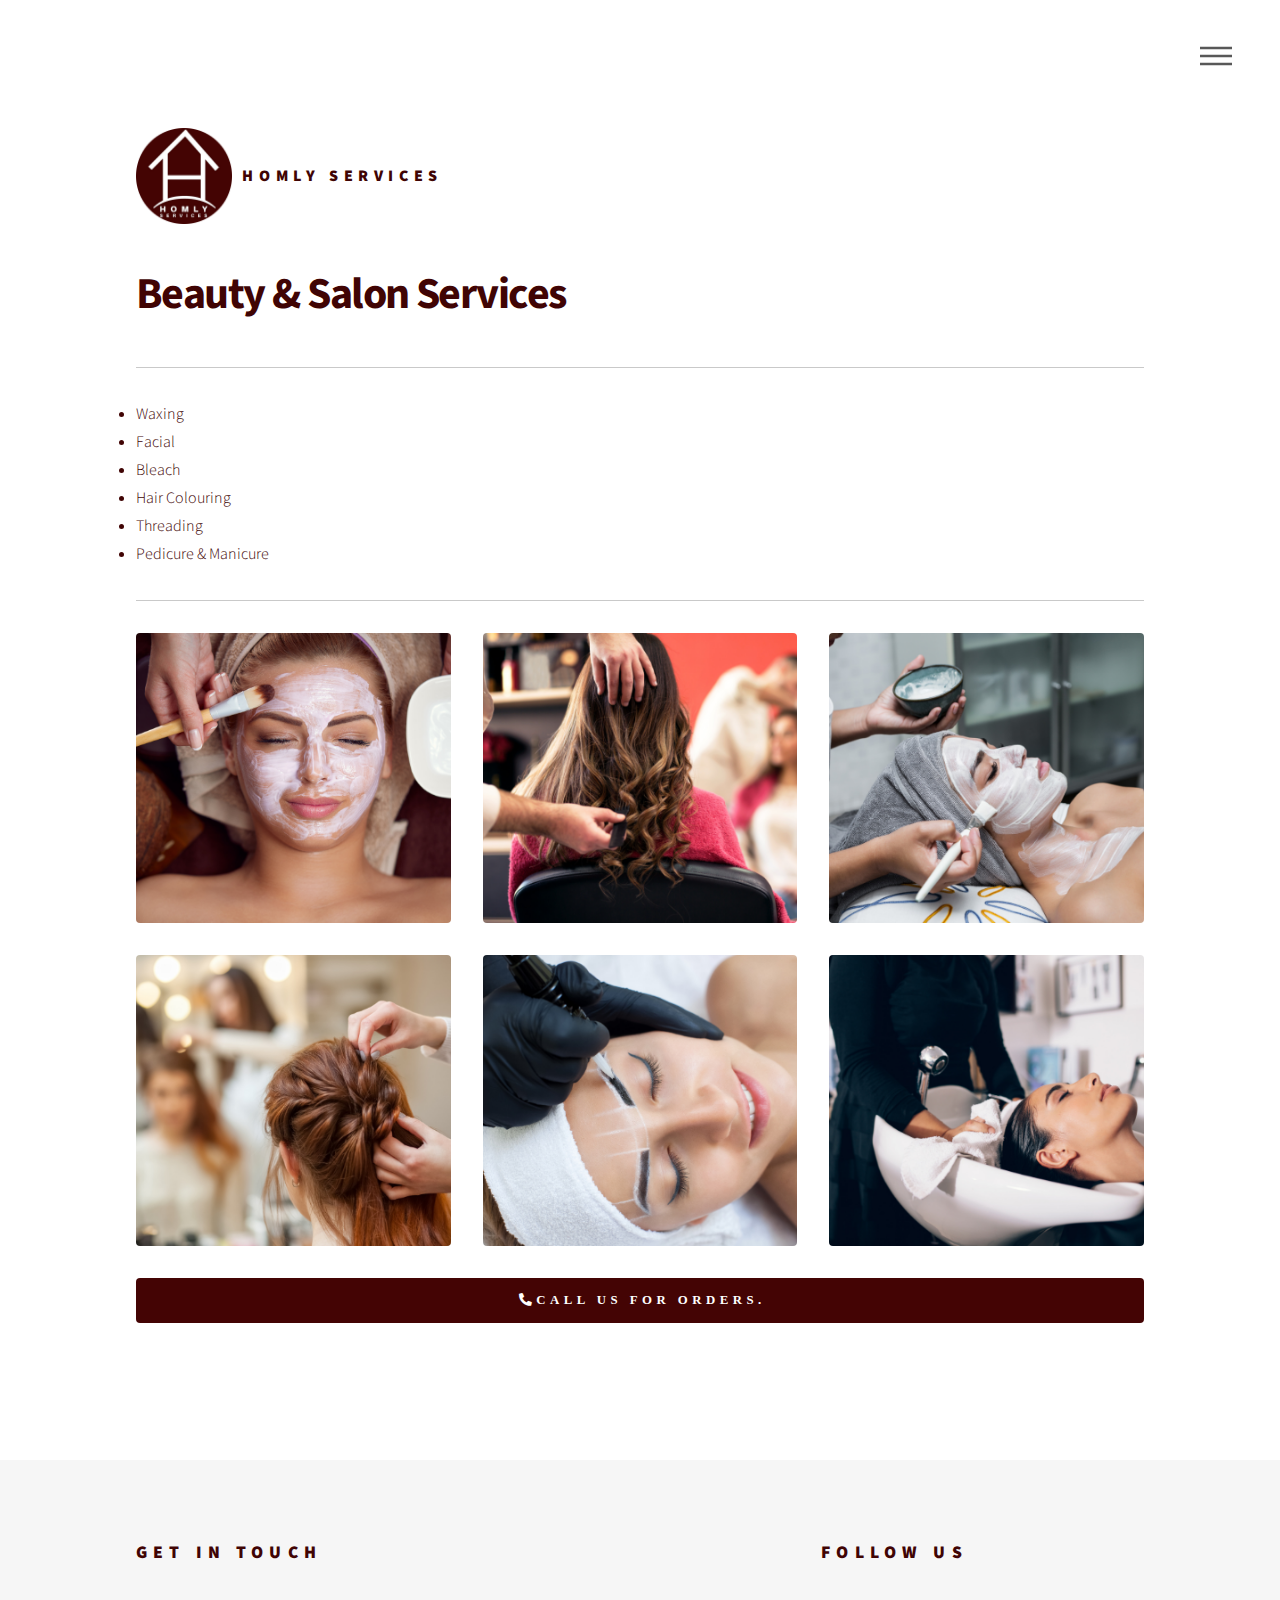
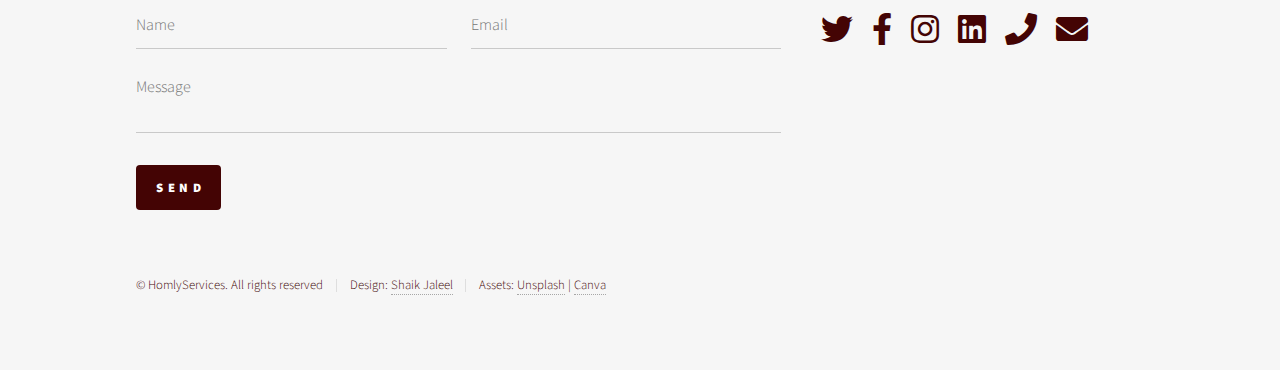
<file: sub/beauty.html>
<!DOCTYPE HTML>
<!--
	Phantom by HTML5 UP
	html5up.net | @ajlkn
	Free for personal and commercial use under the CCA 3.0 license (html5up.net/license)
-->
<html>
	<head>
		<title>Beauty & Salon- HomlyServices</title>
		<meta charset="utf-8" />
		<meta name="viewport" content="width=device-width, initial-scale=1, user-scalable=no" />
		<link rel="stylesheet" href="../assets/css/main.css" />
		<noscript><link rel="stylesheet" href="../assets/css/noscript.css" /></noscript>
		<link rel="apple-touch-icon" sizes="57x57" href="../favi/apple-icon-57x57.png">
        <link rel="apple-touch-icon" sizes="60x60" href="../favi/apple-icon-60x60.png">
        <link rel="apple-touch-icon" sizes="72x72" href="../favi/apple-icon-72x72.png">
        <link rel="apple-touch-icon" sizes="76x76" href="../favi/apple-icon-76x76.png">
        <link rel="apple-touch-icon" sizes="114x114" href="../favi/apple-icon-114x114.png">
        <link rel="apple-touch-icon" sizes="120x120" href="../favi/apple-icon-120x120.png">
        <link rel="apple-touch-icon" sizes="144x144" href="../favi/apple-icon-144x144.png">
        <link rel="apple-touch-icon" sizes="152x152" href="../favi/apple-icon-152x152.png">
        <link rel="apple-touch-icon" sizes="180x180" href="../favi/apple-icon-180x180.png">
        <link rel="icon" type="image/png" sizes="192x192"  href="../favi/android-icon-192x192.png">
        <link rel="icon" type="image/png" sizes="32x32" href="../favi/favicon-32x32.png">
        <link rel="icon" type="image/png" sizes="96x96" href="../favi/favicon-96x96.png">
        <link rel="icon" type="image/png" sizes="16x16" href="../favi/favicon-16x16.png">
        <link rel="manifest" href="../favi/manifest.json">
        <meta name="msapplication-TileColor" content="#ffffff">
        <meta name="msapplication-TileImage" content="../favi/ms-icon-144x144.png">
        <meta name="theme-color" content="#ffffff">			
	</head>
	<body class="is-preload">
		<!-- Wrapper -->
			<div id="wrapper">

				<!-- Header -->
					<header id="header">
						<div class="inner">

							<!-- Logo -->
								<a href="../index.html" class="logo">
									<span class="symbol"><img src="../images/logo.png" alt="" /></span><span class="title" id="heading">Homly Services</span>
								</a>

							<!-- Nav -->
								<nav>
									<ul>
										<li><a href="#menu">Menu</a></li>
									</ul>
								</nav>

						</div>
					</header>

				<!-- Menu -->
					<nav id="menu">
						<h2>Menu</h2>
						<ul>
							<li><a href="../index.html">Home</a></li>
							<li><a href="../aboutus.html">AboutUS</a></li>
							<li><a href="#contact">Contact</a></li>
						</ul>
					</nav>

				<!-- Main -->
					<div id="main">
						<div class="inner">
							<h1 id="heading">Beauty & Salon  Services</h1>
							<hr />
							<p>
							<li id="heading">Waxing</li>
							<li id="heading">Facial</li>
							<li id="heading">Bleach</li>
							<li id="heading">Hair Colouring</li>
							<li id="heading">Threading</li>
							<li id="heading">Pedicure & Manicure</li></p>
							<hr />
								<div class="box alt">
										<div class="row gtr-uniform">
											<div class="col-4"><span class="image fit"><img src="images/beauty1.png" alt="" /></span></div>
											<div class="col-4"><span class="image fit"><img src="images/beauty2.png" alt="" /></span></div>
											<div class="col-4"><span class="image fit"><img src="images/beauty3.png" alt="" /></span></div>
											<div class="col-4"><span class="image fit"><img src="images/beauty4.png" alt="" /></span></div>
											<div class="col-4"><span class="image fit"><img src="images/beauty5.png" alt="" /></span></div>
											<div class="col-4"><span class="image fit"><img src="images/beauty6.png" alt="" /></span></div>

										</div>
									</div>
								<ul class="actions stacked">
									<li><a href="tel:+919381814531" class="fa fa-phone-alt button primary fit aria-hidden="true">CALL US FOR ORDERS.</a></li>
								</ul>									
						</div>
					</div>

				<!-- Footer -->
					<footer id="footer">
						<div class="inner">
							<section id="contact">
								<h2 id="heading">Get in touch</h2>
								<form method="post" action="https://formspree.io/f/mrgobwpk">
									<div class="fields">
										<div class="field half">
											<input type="text" name="name" id="name" placeholder="Name" />
										</div>
										<div class="field half">
											<input type="email" name="email" id="email" placeholder="Email" />
										</div>
										<div class="field">
											<textarea name="message" id="message" placeholder="Message"></textarea>
										</div>
									</div>
									<ul class="actions">
										<li><input type="submit" value="Send" class="primary" /></li>
									</ul>
								</form>
							</section>
							<section>
								<h2 id="heading">Follow Us</h2>
								<ul class="icons">
									<li><a href="https://twitter.com/homlyservices" class="icon brands style1 fa-twitter fa-2x"><span class="label">Twitter</span></a></li>
									<li><a href="https://www.facebook.com/Homlyservices-109618254194825/" class="icon brands style1 fa-facebook-f fa-2x"><span class="label">Facebook</span></a></li>
									<li><a href="https://instagram.com/homlyservices" class="icon brands style1 fa-instagram fa-2x"><span class="label">Instagram</span></a></li>
									<li><a href="https://www.linkedin.com/company/homlyservices" class="icon brands style1 fa-linkedin fa-2x"><span class="label">Linkedin</span></a></li>
									<li><a href="tel:+919381814531" class="icon solid style1 fa-phone fa-2x"><span class="label">Phone</span></a></li>
									<li><a href="mailto:homlyservices@gmail.com" class="icon solid style1 fa-envelope fa-2x"><span class="label">Email</span></a></li>
								</ul>
							</section>
							<ul class="copyright">
								<li id="heading">&copy; HomlyServices. All rights reserved</li><li id="heading">Design: <a href="http://shaikjaleel.tech">Shaik Jaleel</a></li><li id="heading">Assets: <a href="https://unsplash.com">Unsplash</a> | <a href="https://canva.com">Canva</a></li>
							</ul>
						</div>
					</footer>

			</div>

		<!-- Scripts -->
			<script src="../assets/js/jquery.min.js"></script>
			<script src="../assets/js/browser.min.js"></script>
			<script src="../assets/js/breakpoints.min.js"></script>
			<script src="../assets/js/util.js"></script>
			<script src="../assets/js/main.js"></script>

	</body>
</html>
</file>
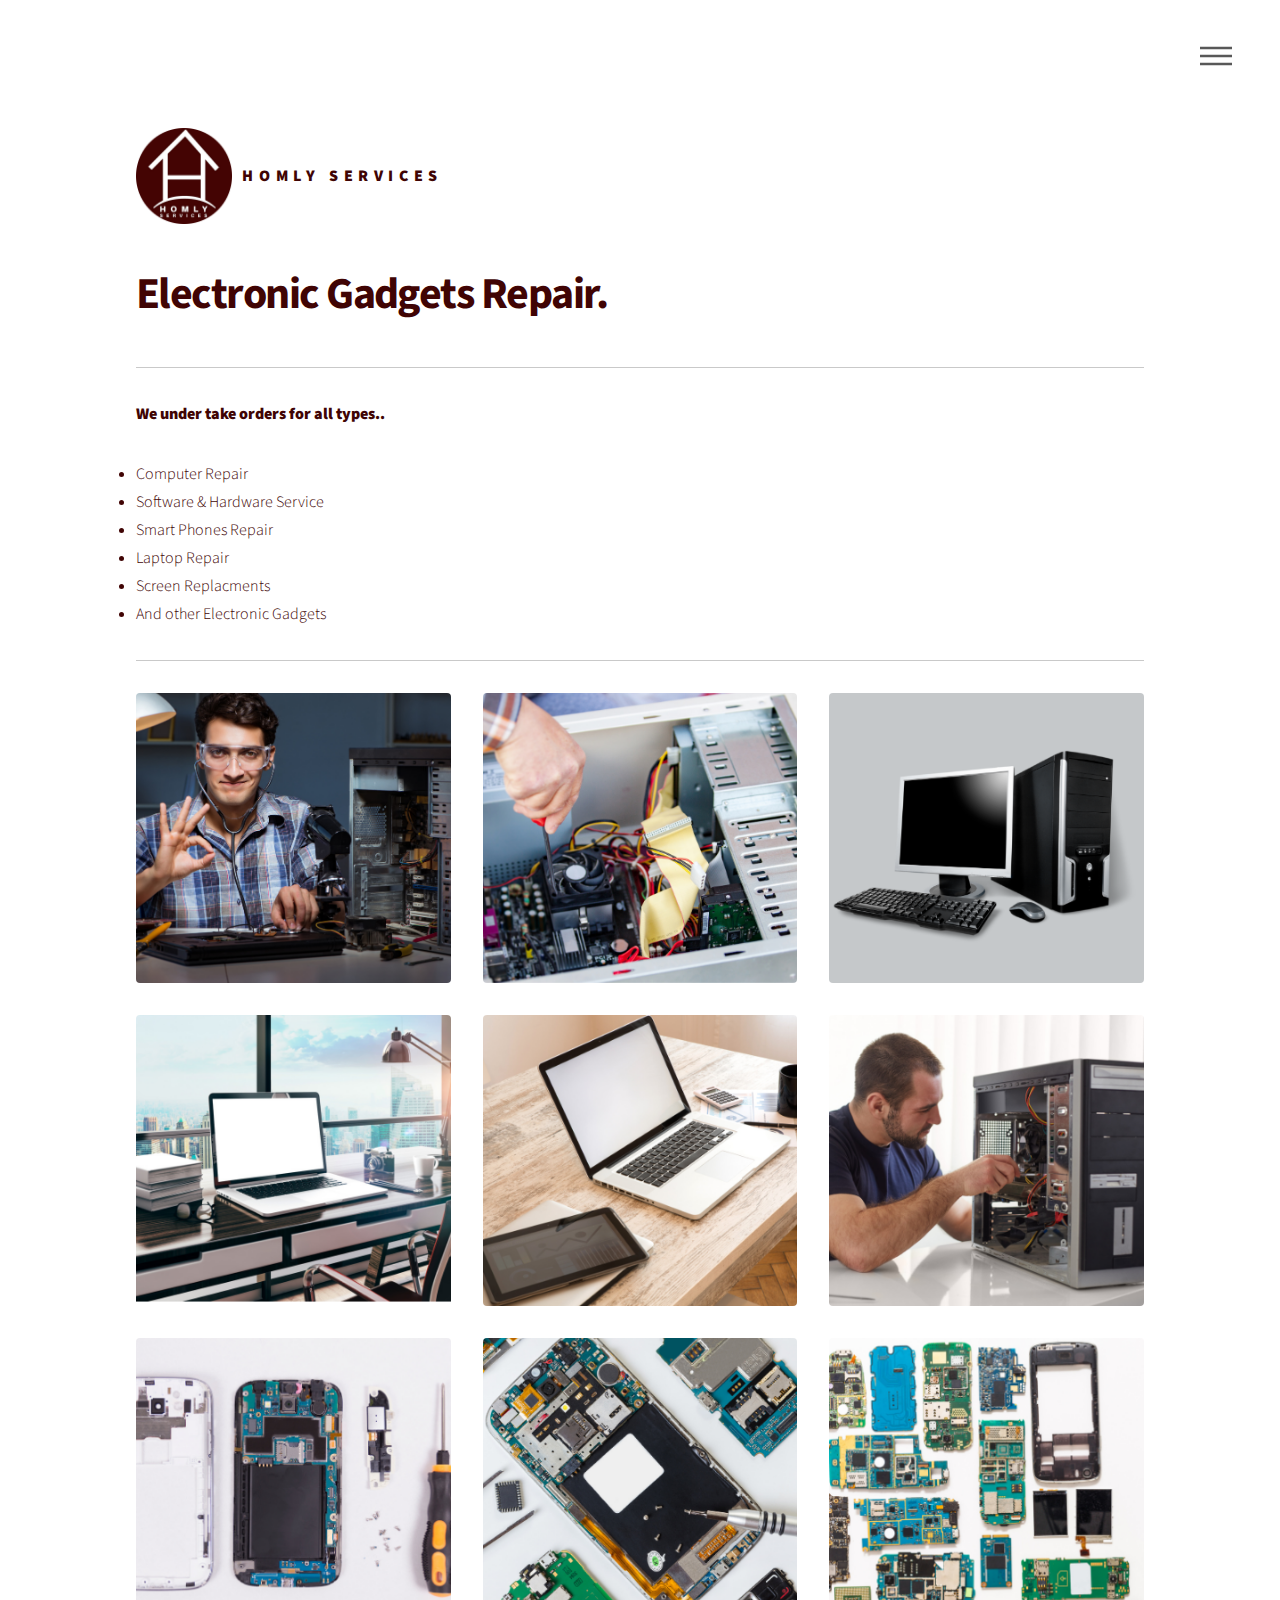
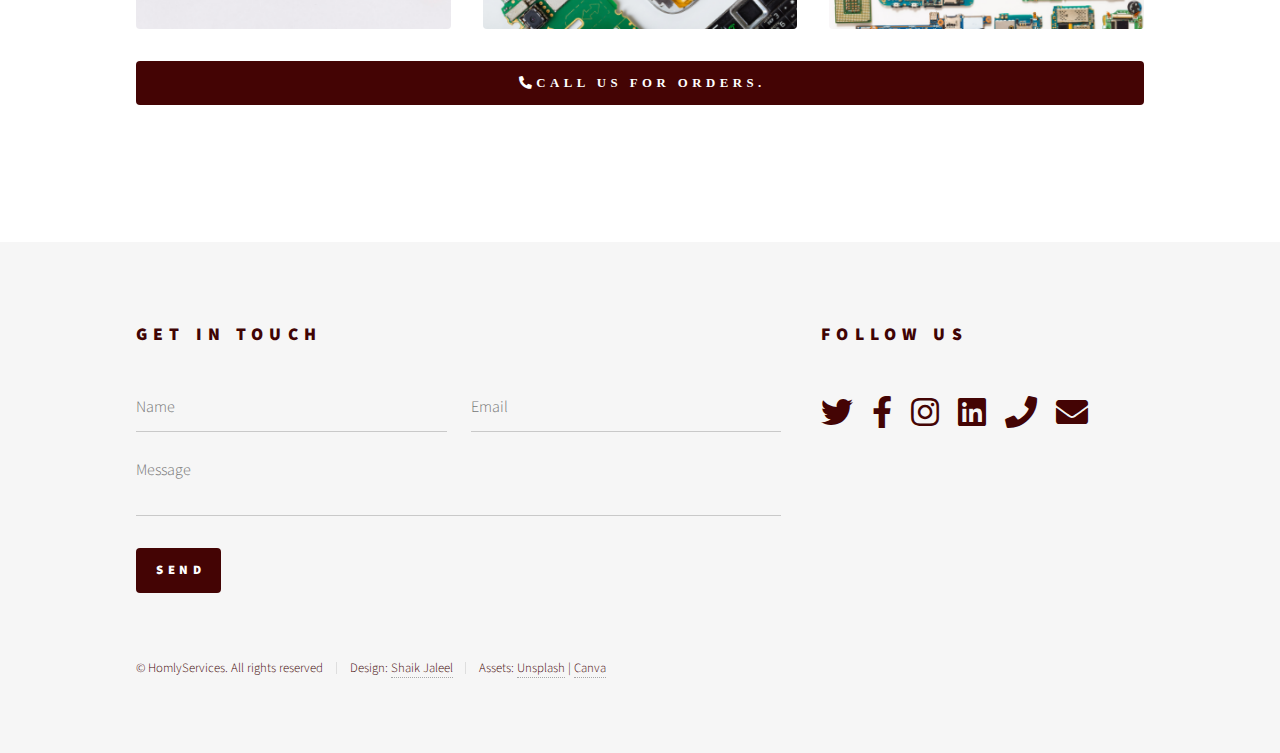
<file: sub/gadgets.html>
<!DOCTYPE HTML>
<!--
	Phantom by HTML5 UP
	html5up.net | @ajlkn
	Free for personal and commercial use under the CCA 3.0 license (html5up.net/license)
-->
<html>
	<head>
		<title>Gadgets - HomlyServices</title>
		<meta charset="utf-8" />
		<meta name="viewport" content="width=device-width, initial-scale=1, user-scalable=no" />
		<link rel="stylesheet" href="../assets/css/main.css" />
		<noscript><link rel="stylesheet" href="../assets/css/noscript.css" /></noscript>
		<link rel="apple-touch-icon" sizes="57x57" href="../favi/apple-icon-57x57.png">
        <link rel="apple-touch-icon" sizes="60x60" href="../favi/apple-icon-60x60.png">
        <link rel="apple-touch-icon" sizes="72x72" href="../favi/apple-icon-72x72.png">
        <link rel="apple-touch-icon" sizes="76x76" href="../favi/apple-icon-76x76.png">
        <link rel="apple-touch-icon" sizes="114x114" href="../favi/apple-icon-114x114.png">
        <link rel="apple-touch-icon" sizes="120x120" href="../favi/apple-icon-120x120.png">
        <link rel="apple-touch-icon" sizes="144x144" href="../favi/apple-icon-144x144.png">
        <link rel="apple-touch-icon" sizes="152x152" href="../favi/apple-icon-152x152.png">
        <link rel="apple-touch-icon" sizes="180x180" href="../favi/apple-icon-180x180.png">
        <link rel="icon" type="image/png" sizes="192x192"  href="../favi/android-icon-192x192.png">
        <link rel="icon" type="image/png" sizes="32x32" href="../favi/favicon-32x32.png">
        <link rel="icon" type="image/png" sizes="96x96" href="../favi/favicon-96x96.png">
        <link rel="icon" type="image/png" sizes="16x16" href="../favi/favicon-16x16.png">
        <link rel="manifest" href="../favi/manifest.json">
        <meta name="msapplication-TileColor" content="#ffffff">
        <meta name="msapplication-TileImage" content="../favi/ms-icon-144x144.png">
        <meta name="theme-color" content="#ffffff">			
	</head>
	<body class="is-preload">
		<!-- Wrapper -->
			<div id="wrapper">

				<!-- Header -->
					<header id="header">
						<div class="inner">

							<!-- Logo -->
								<a href="../index.html" class="logo">
									<span class="symbol"><img src="../images/logo.png" alt="" /></span><span class="title" id="heading">Homly Services</span>
								</a>

							<!-- Nav -->
								<nav>
									<ul>
										<li><a href="#menu">Menu</a></li>
									</ul>
								</nav>

						</div>
					</header>

				<!-- Menu -->
					<nav id="menu">
						<h2>Menu</h2>
						<ul>
							<li><a href="../index.html">Home</a></li>
							<li><a href="../aboutus.html">AboutUS</a></li>
							<li><a href="#contact">Contact</a></li>
						</ul>
					</nav>

				<!-- Main -->
					<div id="main">
						<div class="inner">
							<h1 id="heading">Electronic Gadgets Repair.</h1>
							<hr />
							<p id="heading"><b>We under take orders for all types..</b></p>
							<li id="heading">Computer Repair</li>
							<li id="heading">Software & Hardware Service</li>
							<li id="heading">Smart Phones Repair</li>
							<li id="heading">Laptop Repair</li>
							<li id="heading">Screen Replacments</li>
							<li id="heading">And other Electronic Gadgets</li></p>
							<hr />
									<div class="box alt">
										<div class="row gtr-uniform">
											<div class="col-4"><span class="image fit"><img src="images/cpu1.png" alt="" /></span></div>
											<div class="col-4"><span class="image fit"><img src="images/cpu2.png" alt="" /></span></div>
											<div class="col-4"><span class="image fit"><img src="images/cpu4.png" alt="" /></span></div>
											<div class="col-4"><span class="image fit"><img src="images/lap1.png" alt="" /></span></div>
											<div class="col-4"><span class="image fit"><img src="images/lap2.png" alt="" /></span></div>
											<div class="col-4"><span class="image fit"><img src="images/cpu3.png" alt="" /></span></div>
											<div class="col-4"><span class="image fit"><img src="images/mob1.png" alt="" /></span></div>
											<div class="col-4"><span class="image fit"><img src="images/mob2.png" alt="" /></span></div>
											<div class="col-4"><span class="image fit"><img src="images/mob3.png" alt="" /></span></div>
										</div>
									</div>
								<ul class="actions stacked">
									<li><a href="tel:+919381814531" class="fa fa-phone-alt button primary fit aria-hidden="true">CALL US FOR ORDERS.</a></li>
								</ul>
						</div>
					</div>

				<!-- Footer -->
					<footer id="footer">
						<div class="inner">
							<section id="contact">
								<h2 id="heading">Get in touch</h2>
								<form method="post" action="https://formspree.io/f/mrgobwpk">
									<div class="fields">
										<div class="field half">
											<input type="text" name="name" id="name" placeholder="Name" />
										</div>
										<div class="field half">
											<input type="email" name="email" id="email" placeholder="Email" />
										</div>
										<div class="field">
											<textarea name="message" id="message" placeholder="Message"></textarea>
										</div>
									</div>
									<ul class="actions">
										<li><input type="submit" value="Send" class="primary" /></li>
									</ul>
								</form>
							</section>
							<section>
								<h2 id="heading">Follow Us</h2>
								<ul class="icons">
									<li><a href="https://twitter.com/homlyservices" class="icon brands style1 fa-twitter fa-2x"><span class="label">Twitter</span></a></li>
									<li><a href="https://www.facebook.com/Homlyservices-109618254194825/" class="icon brands style1 fa-facebook-f fa-2x"><span class="label">Facebook</span></a></li>
									<li><a href="https://instagram.com/homlyservices" class="icon brands style1 fa-instagram fa-2x"><span class="label">Instagram</span></a></li>
									<li><a href="https://www.linkedin.com/company/homlyservices" class="icon brands style1 fa-linkedin fa-2x"><span class="label">Linkedin</span></a></li>
									<li><a href="tel:+919381814531" class="icon solid style1 fa-phone fa-2x"><span class="label">Phone</span></a></li>
									<li><a href="mailto:homlyservices@gmail.com" class="icon solid style1 fa-envelope fa-2x"><span class="label">Email</span></a></li>
								</ul>
							</section>
							<ul class="copyright">
								<li id="heading">&copy; HomlyServices. All rights reserved</li><li id="heading">Design: <a href="http://shaikjaleel.tech">Shaik Jaleel</a></li><li id="heading">Assets: <a href="https://unsplash.com">Unsplash</a> | <a href="https://canva.com">Canva</a></li>
							</ul>
						</div>
					</footer>

			</div>

		<!-- Scripts -->
			<script src="../assets/js/jquery.min.js"></script>
			<script src="../assets/js/browser.min.js"></script>
			<script src="../assets/js/breakpoints.min.js"></script>
			<script src="../assets/js/util.js"></script>
			<script src="../assets/js/main.js"></script>

	</body>
</html>
</file>
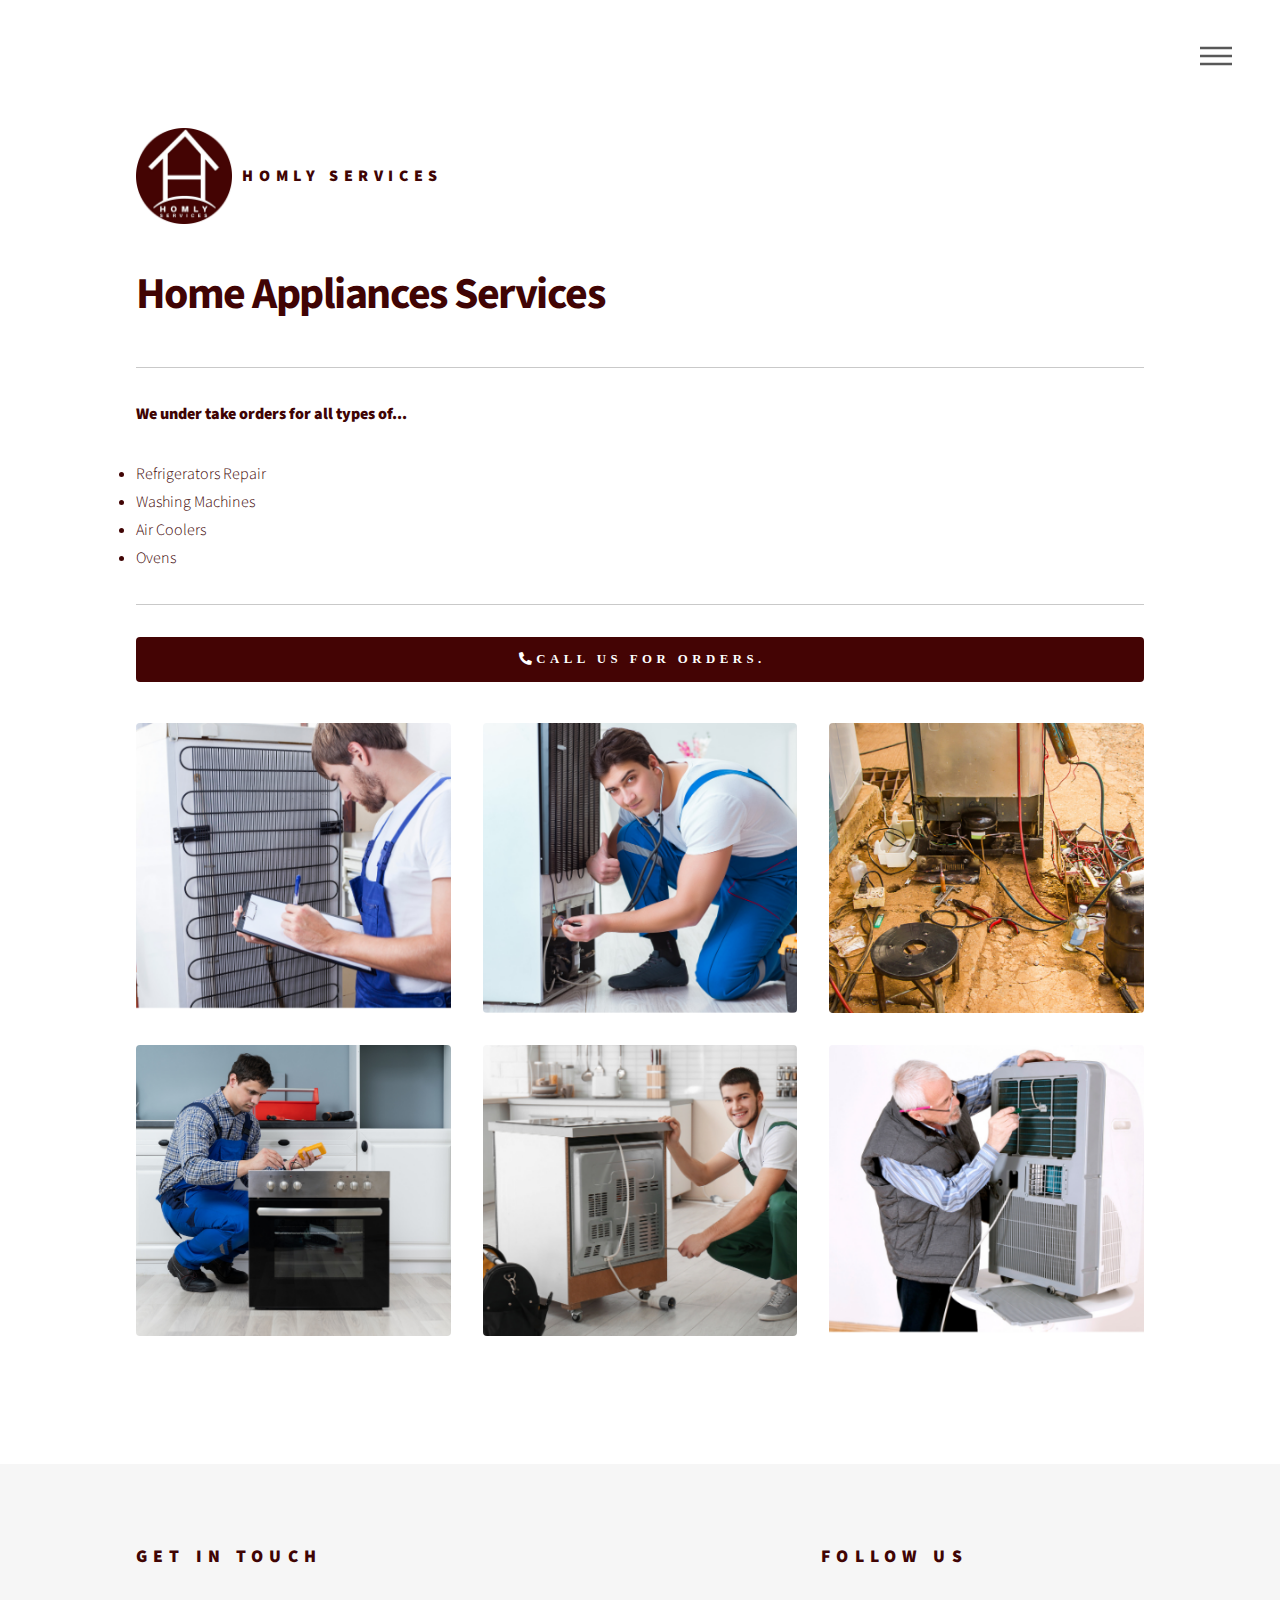
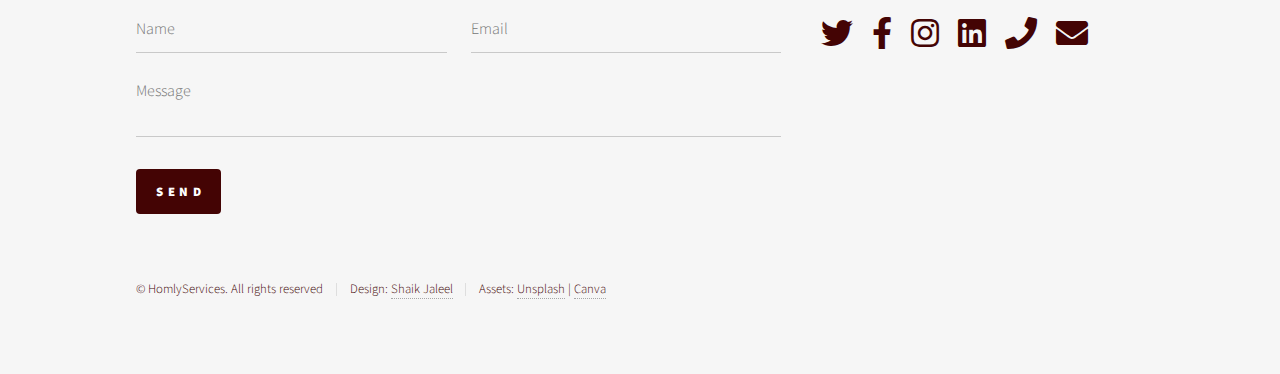
<file: sub/home.html>
<!DOCTYPE HTML>
<!--
	Phantom by HTML5 UP
	html5up.net | @ajlkn
	Free for personal and commercial use under the CCA 3.0 license (html5up.net/license)
-->
<html>
	<head>
		<title>Appliances - HomlyServices</title>
		<meta charset="utf-8" />
		<meta name="viewport" content="width=device-width, initial-scale=1, user-scalable=no" />
		<link rel="stylesheet" href="../assets/css/main.css" />
		<noscript><link rel="stylesheet" href="../assets/css/noscript.css" /></noscript>
		<link rel="apple-touch-icon" sizes="57x57" href="../favi/apple-icon-57x57.png">
        <link rel="apple-touch-icon" sizes="60x60" href="../favi/apple-icon-60x60.png">
        <link rel="apple-touch-icon" sizes="72x72" href="../favi/apple-icon-72x72.png">
        <link rel="apple-touch-icon" sizes="76x76" href="../favi/apple-icon-76x76.png">
        <link rel="apple-touch-icon" sizes="114x114" href="../favi/apple-icon-114x114.png">
        <link rel="apple-touch-icon" sizes="120x120" href="../favi/apple-icon-120x120.png">
        <link rel="apple-touch-icon" sizes="144x144" href="../favi/apple-icon-144x144.png">
        <link rel="apple-touch-icon" sizes="152x152" href="../favi/apple-icon-152x152.png">
        <link rel="apple-touch-icon" sizes="180x180" href="../favi/apple-icon-180x180.png">
        <link rel="icon" type="image/png" sizes="192x192"  href="../favi/android-icon-192x192.png">
        <link rel="icon" type="image/png" sizes="32x32" href="../favi/favicon-32x32.png">
        <link rel="icon" type="image/png" sizes="96x96" href="../favi/favicon-96x96.png">
        <link rel="icon" type="image/png" sizes="16x16" href="../favi/favicon-16x16.png">
        <link rel="manifest" href="../favi/manifest.json">
        <meta name="msapplication-TileColor" content="#ffffff">
        <meta name="msapplication-TileImage" content="../favi/ms-icon-144x144.png">
        <meta name="theme-color" content="#ffffff">			
	</head>
	<body class="is-preload">
		<!-- Wrapper -->
			<div id="wrapper">

				<!-- Header -->
					<header id="header">
						<div class="inner">

							<!-- Logo -->
								<a href="../index.html" class="logo">
									<span class="symbol"><img src="../images/logo.png" alt="" /></span><span class="title" id="heading">Homly Services</span>
								</a>

							<!-- Nav -->
								<nav>
									<ul>
										<li><a href="#menu">Menu</a></li>
									</ul>
								</nav>

						</div>
					</header>

				<!-- Menu -->
					<nav id="menu">
						<h2>Menu</h2>
						<ul>
							<li><a href="../index.html">Home</a></li>
							<li><a href="../aboutus.html">AboutUS</a></li>
							<li><a href="#contact">Contact</a></li>
						</ul>
					</nav>

				<!-- Main -->
					<div id="main">
						<div class="inner">
							<h1 id="heading">Home Appliances Services</h1>
							<hr />
							<p id="heading"><b>We under take orders for all types of...</b></p>
							<p>
							<li id="heading">Refrigerators Repair</li>
							<li id="heading">Washing Machines</li>
							<li id="heading">Air Coolers</li>
							<li id="heading">Ovens</li>
							<hr />
								<ul class="actions stacked">
									<li><a href="tel:+919381814531" class="fa fa-phone-alt button primary fit aria-hidden="true">CALL US FOR ORDERS.</a></li>
								</ul>
									<div class="box alt">
										<div class="row gtr-uniform">
											<div class="col-4"><span class="image fit"><img src="images/fridge1.png" alt="" /></span></div>
											<div class="col-4"><span class="image fit"><img src="images/fridge2.png" alt="" /></span></div>
											<div class="col-4"><span class="image fit"><img src="images/fridge3.png" alt="" /></span></div>
											<div class="col-4"><span class="image fit"><img src="images/oven.png" alt="" /></span></div>
											<div class="col-4"><span class="image fit"><img src="images/oven1.png" alt="" /></span></div>
											<div class="col-4"><span class="image fit"><img src="images/air.png" alt="" /></span></div>
										</div>
									</div>
						</div>
					</div>

				<!-- Footer -->
					<footer id="footer">
						<div class="inner">
							<section id="contact">
								<h2 id="heading">Get in touch</h2>
								<form method="post" action="https://formspree.io/f/mrgobwpk">
									<div class="fields">
										<div class="field half">
											<input type="text" name="name" id="name" placeholder="Name" />
										</div>
										<div class="field half">
											<input type="email" name="email" id="email" placeholder="Email" />
										</div>
										<div class="field">
											<textarea name="message" id="message" placeholder="Message"></textarea>
										</div>
									</div>
									<ul class="actions">
										<li><input type="submit" value="Send" class="primary" /></li>
									</ul>
								</form>
							</section>
							<section>
								<h2 id="heading">Follow Us</h2>
								<ul class="icons">
									<li><a href="https://twitter.com/homlyservices" class="icon brands style1 fa-twitter fa-2x"><span class="label">Twitter</span></a></li>
									<li><a href="https://www.facebook.com/Homlyservices-109618254194825/" class="icon brands style1 fa-facebook-f fa-2x"><span class="label">Facebook</span></a></li>
									<li><a href="https://instagram.com/homlyservices" class="icon brands style1 fa-instagram fa-2x"><span class="label">Instagram</span></a></li>
									<li><a href="https://www.linkedin.com/company/homlyservices" class="icon brands style1 fa-linkedin fa-2x"><span class="label">Linkedin</span></a></li>
									<li><a href="tel:+919381814531" class="icon solid style1 fa-phone fa-2x"><span class="label">Phone</span></a></li>
									<li><a href="mailto:homlyservices@gmail.com" class="icon solid style1 fa-envelope fa-2x"><span class="label">Email</span></a></li>
								</ul>
							</section>
							<ul class="copyright">
								<li id="heading">&copy; HomlyServices. All rights reserved</li><li id="heading">Design: <a href="http://shaikjaleel.tech">Shaik Jaleel</a></li><li id="heading">Assets: <a href="https://unsplash.com">Unsplash</a> | <a href="https://canva.com">Canva</a></li>
							</ul>
						</div>
					</footer>

			</div>

		<!-- Scripts -->
			<script src="../assets/js/jquery.min.js"></script>
			<script src="../assets/js/browser.min.js"></script>
			<script src="../assets/js/breakpoints.min.js"></script>
			<script src="../assets/js/util.js"></script>
			<script src="../assets/js/main.js"></script>

	</body>
</html>
</file>
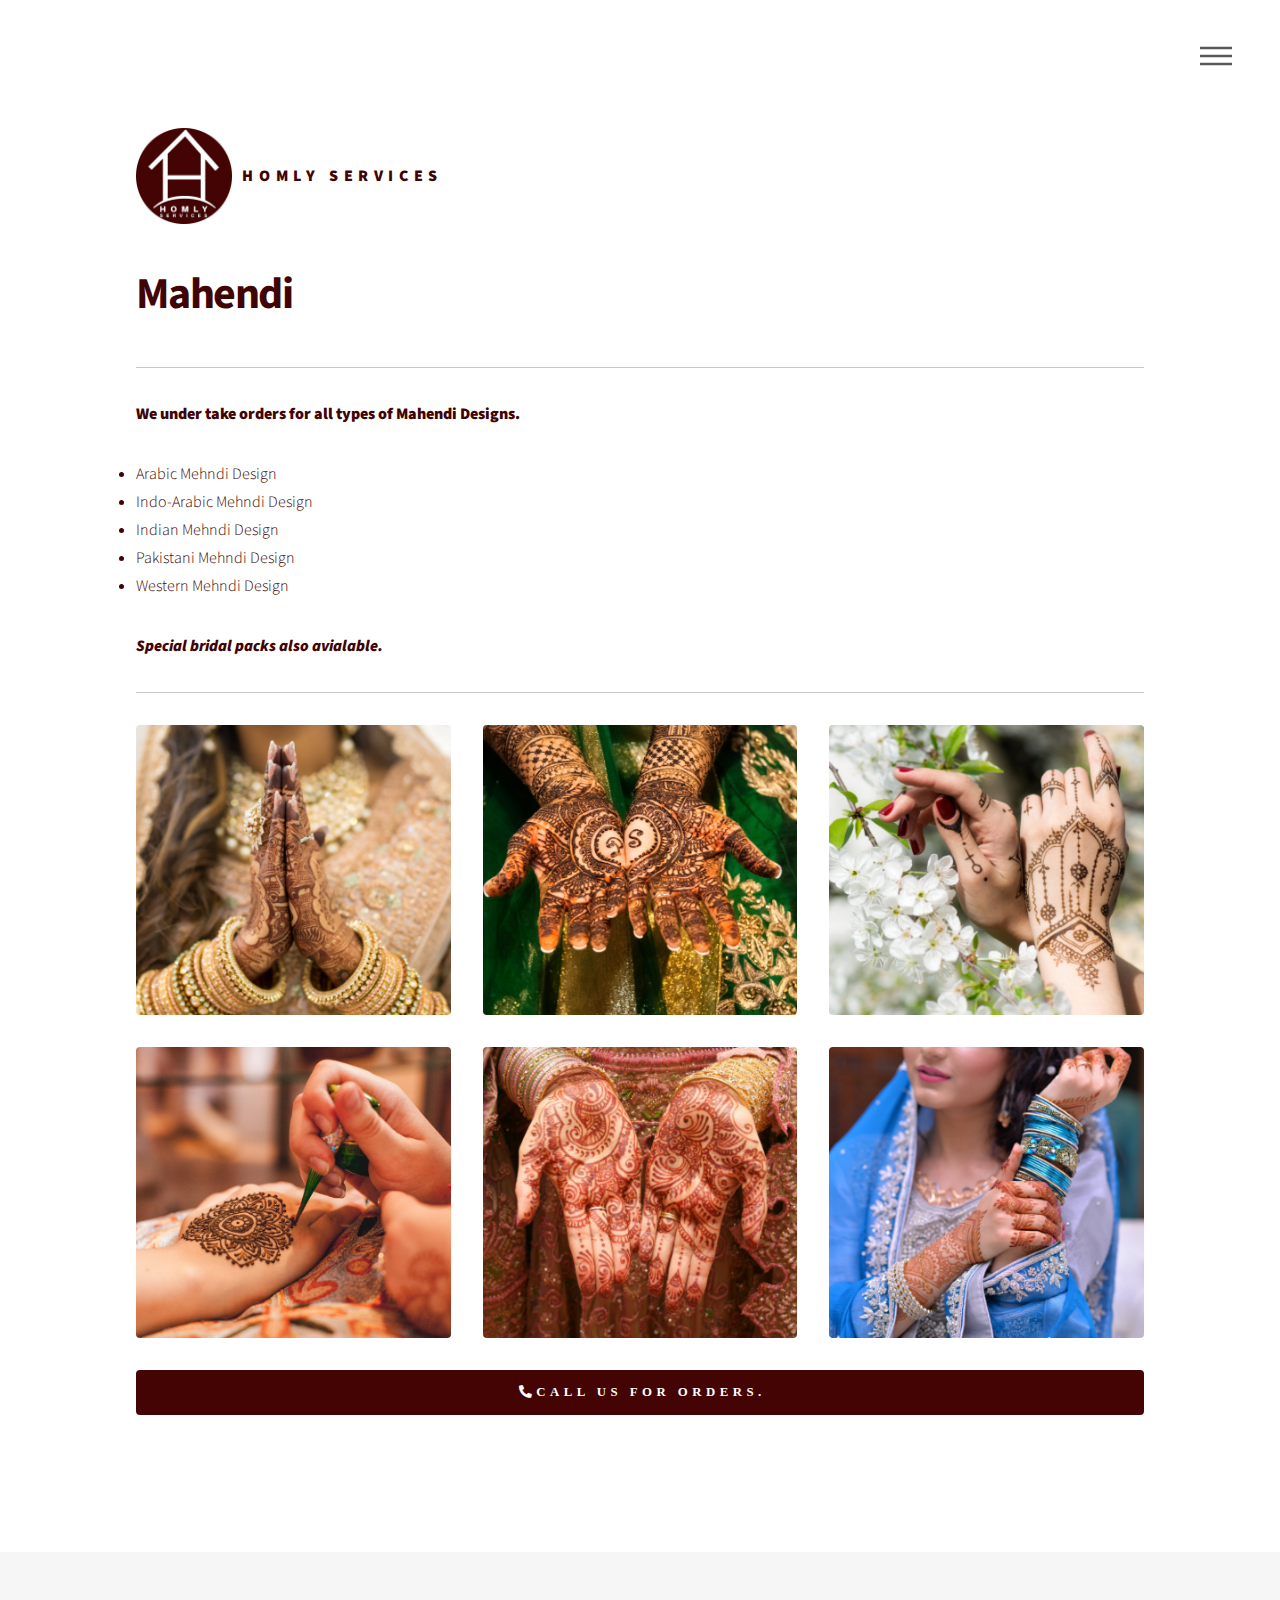
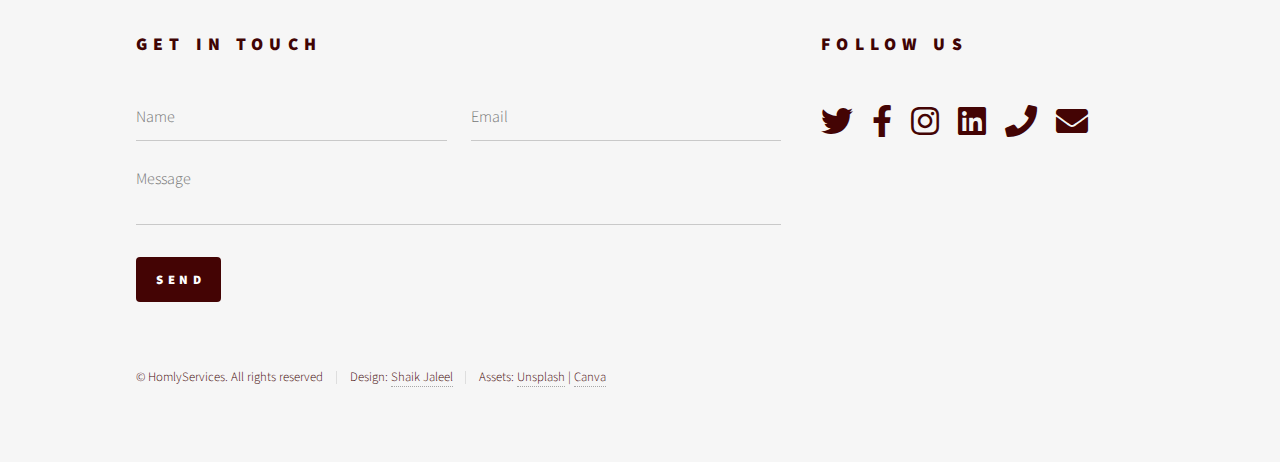
<file: sub/mahendi.html>
<!DOCTYPE HTML>
<!--
	Phantom by HTML5 UP
	html5up.net | @ajlkn
	Free for personal and commercial use under the CCA 3.0 license (html5up.net/license)
-->
<html>
	<head>
		<title>Mahendi - HomlyServices</title>
		<meta charset="utf-8" />
		<meta name="viewport" content="width=device-width, initial-scale=1, user-scalable=no" />
		<link rel="stylesheet" href="../assets/css/main.css" />
		<noscript><link rel="stylesheet" href="../assets/css/noscript.css" /></noscript>
		<link rel="apple-touch-icon" sizes="57x57" href="../favi/apple-icon-57x57.png">
        <link rel="apple-touch-icon" sizes="60x60" href="../favi/apple-icon-60x60.png">
        <link rel="apple-touch-icon" sizes="72x72" href="../favi/apple-icon-72x72.png">
        <link rel="apple-touch-icon" sizes="76x76" href="../favi/apple-icon-76x76.png">
        <link rel="apple-touch-icon" sizes="114x114" href="../favi/apple-icon-114x114.png">
        <link rel="apple-touch-icon" sizes="120x120" href="../favi/apple-icon-120x120.png">
        <link rel="apple-touch-icon" sizes="144x144" href="../favi/apple-icon-144x144.png">
        <link rel="apple-touch-icon" sizes="152x152" href="../favi/apple-icon-152x152.png">
        <link rel="apple-touch-icon" sizes="180x180" href="../favi/apple-icon-180x180.png">
        <link rel="icon" type="image/png" sizes="192x192"  href="../favi/android-icon-192x192.png">
        <link rel="icon" type="image/png" sizes="32x32" href="../favi/favicon-32x32.png">
        <link rel="icon" type="image/png" sizes="96x96" href="../favi/favicon-96x96.png">
        <link rel="icon" type="image/png" sizes="16x16" href="../favi/favicon-16x16.png">
        <link rel="manifest" href="../favi/manifest.json">
        <meta name="msapplication-TileColor" content="#ffffff">
        <meta name="msapplication-TileImage" content="../favi/ms-icon-144x144.png">
        <meta name="theme-color" content="#ffffff">
	</head>
	<body class="is-preload">
		<!-- Wrapper -->
			<div id="wrapper">

				<!-- Header -->
					<header id="header">
						<div class="inner">

							<!-- Logo -->
								<a href="../index.html" class="logo">
									<span class="symbol"><img src="../images/logo.png" alt="" /></span><span class="title" id="heading">Homly Services</span>
								</a>

							<!-- Nav -->
								<nav>
									<ul>
										<li><a href="#menu">Menu</a></li>
									</ul>
								</nav>

						</div>
					</header>

				<!-- Menu -->
					<nav id="menu">
						<h2>Menu</h2>
						<ul>
							<li><a href="../index.html">Home</a></li>
							<li><a href="../aboutus.html">AboutUS</a></li>
							<li><a href="#contact">Contact</a></li>
						</ul>
					</nav>

				<!-- Main -->
					<div id="main">
						<div class="inner">
							<h1 id="heading">Mahendi</h1>
							<hr />
							<p id="heading"><b>We under take orders for all types of Mahendi Designs.</b></p>
							<p>
							<li id="heading">Arabic Mehndi Design</li>
							<li id="heading">Indo-Arabic Mehndi Design</li>
							<li id="heading">Indian Mehndi Design</li>
							<li id="heading">Pakistani Mehndi Design</li>
							<li id="heading">Western Mehndi Design</li></p>
							<p id="heading"><i><b>Special bridal packs also avialable.</b></i></p>
							<hr />
									<div class="box alt">
										<div class="row gtr-uniform">
											<div class="col-4"><span class="image fit"><img src="images/mahendi1.png" alt="" /></span></div>
											<div class="col-4"><span class="image fit"><img src="images/mahendi2.png" alt="" /></span></div>
											<div class="col-4"><span class="image fit"><img src="images/mahendi3.png" alt="" /></span></div>
											<div class="col-4"><span class="image fit"><img src="images/mahendi4.png" alt="" /></span></div>
											<div class="col-4"><span class="image fit"><img src="images/mahendi5.png" alt="" /></span></div>
											<div class="col-4"><span class="image fit"><img src="images/mahendi6.png" alt="" /></span></div>
										</div>
									</div>
								<ul class="actions stacked">
									<li><a href="tel:+919381814531" class="fa fa-phone-alt button primary fit aria-hidden="true">CALL US FOR ORDERS.</a></li>
								</ul>
						</div>
					</div>

				<!-- Footer -->
					<footer id="footer">
						<div class="inner">
							<section id="contact">
								<h2 id="heading">Get in touch</h2>
								<form method="post" action="https://formspree.io/f/mrgobwpk">
									<div class="fields">
										<div class="field half">
											<input type="text" name="name" id="name" placeholder="Name" />
										</div>
										<div class="field half">
											<input type="email" name="email" id="email" placeholder="Email" />
										</div>
										<div class="field">
											<textarea name="message" id="message" placeholder="Message"></textarea>
										</div>
									</div>
									<ul class="actions">
										<li><input type="submit" value="Send" class="primary" /></li>
									</ul>
								</form>
							</section>
							<section>
								<h2 id="heading">Follow Us</h2>
								<ul class="icons">
									<li><a href="https://twitter.com/homlyservices" class="icon brands style1 fa-twitter fa-2x"><span class="label">Twitter</span></a></li>
									<li><a href="https://www.facebook.com/Homlyservices-109618254194825/" class="icon brands style1 fa-facebook-f fa-2x"><span class="label">Facebook</span></a></li>
									<li><a href="https://instagram.com/homlyservices" class="icon brands style1 fa-instagram fa-2x"><span class="label">Instagram</span></a></li>
									<li><a href="https://www.linkedin.com/company/homlyservices" class="icon brands style1 fa-linkedin fa-2x"><span class="label">Linkedin</span></a></li>
									<li><a href="tel:+919381814531" class="icon solid style1 fa-phone fa-2x"><span class="label">Phone</span></a></li>
									<li><a href="mailto:homlyservices@gmail.com" class="icon solid style1 fa-envelope fa-2x"><span class="label">Email</span></a></li>
								</ul>
							</section>
							<ul class="copyright">
								<li id="heading">&copy; HomlyServices. All rights reserved</li><li id="heading">Design: <a href="http://shaikjaleel.tech">Shaik Jaleel</a></li><li id="heading">Assets: <a href="https://unsplash.com">Unsplash</a> | <a href="https://canva.com">Canva</a></li>
							</ul>
						</div>
					</footer>

			</div>

		<!-- Scripts -->
			<script src="../assets/js/jquery.min.js"></script>
			<script src="../assets/js/browser.min.js"></script>
			<script src="../assets/js/breakpoints.min.js"></script>
			<script src="../assets/js/util.js"></script>
			<script src="../assets/js/main.js"></script>

	</body>
</html>
</file>
<file: assets/css/noscript.css>
/*
	Phantom by HTML5 UP
	html5up.net | @ajlkn
	Free for personal and commercial use under the CCA 3.0 license (html5up.net/license)
*/

/* Tiles */

	body.is-preload .tiles article {
		-moz-transform: none;
		-webkit-transform: none;
		-ms-transform: none;
		transform: none;
		opacity: 1;
	}
</file>
<file: assets/css/main.css>
@import url(fontawesome-all.min.css);
@import url("https://fonts.googleapis.com/css?family=Source+Sans+Pro:300,700,900");

/*
	Phantom by HTML5 UP
	html5up.net | @ajlkn
	Free for personal and commercial use under the CCA 3.0 license (html5up.net/license)
*/

html, body, div, span, applet, object,
iframe, h1, h2, h3, h4, h5, h6, p, blockquote,
pre, a, abbr, acronym, address, big, cite,
code, del, dfn, em, img, ins, kbd, q, s, samp,
small, strike, strong, sub, sup, tt, var, b,
u, i, center, dl, dt, dd, ol, ul, li, fieldset,
form, label, legend, table, caption, tbody,
tfoot, thead, tr, th, td, article, aside,
canvas, details, embed, figure, figcaption,
footer, header, hgroup, menu, nav, output, ruby,
section, summary, time, mark, audio, video {
	margin: 0;
	padding: 0;
	border: 0;
	font-size: 100%;
	font: inherit;
	vertical-align: baseline;}

article, aside, details, figcaption, figure,
footer, header, hgroup, menu, nav, section {
	display: block;}

body {
	line-height: 1;
}

ol, ul {
	list-style: none;
}

blockquote, q {
	quotes: none;
}

	blockquote:before, blockquote:after, q:before, q:after {
		content: '';
		content: none;
	}

table {
	border-collapse: collapse;
	border-spacing: 0;
}

body {
	-webkit-text-size-adjust: none;
}

mark {
	background-color: transparent;
	color: inherit;
}

input::-moz-focus-inner {
	border: 0;
	padding: 0;
}

input, select, textarea {
	-moz-appearance: none;
	-webkit-appearance: none;
	-ms-appearance: none;
	appearance: none;
}

/* Basic */

	@-ms-viewport {
		width: device-width;
	}

	body {
		-ms-overflow-style: scrollbar;
	}

	@media screen and (max-width: 480px) {

		html, body {
			min-width: 320px;
		}

	}

	html {
		box-sizing: border-box;
	}

	*, *:before, *:after {
		box-sizing: inherit;
	}

	body {
		background: #ffffff;
	}

		body.is-preload *, body.is-preload *:before, body.is-preload *:after {
			-moz-animation: none !important;
			-webkit-animation: none !important;
			-ms-animation: none !important;
			animation: none !important;
			-moz-transition: none !important;
			-webkit-transition: none !important;
			-ms-transition: none !important;
			transition: none !important;
		}

/* Type */

	body, input, select, textarea {
		color: #585858;
		font-family: "Source Sans Pro", Helvetica, sans-serif;
		font-size: 16pt;
		font-weight: 300;
		line-height: 1.75;
	}

		@media screen and (max-width: 1680px) {

			body, input, select, textarea {
				font-size: 14pt;
			}

		}

		@media screen and (max-width: 1280px) {

			body, input, select, textarea {
				font-size: 12pt;
			}

		}

	a {
		-moz-transition: border-bottom-color 0.2s ease, color 0.2s ease;
		-webkit-transition: border-bottom-color 0.2s ease, color 0.2s ease;
		-ms-transition: border-bottom-color 0.2s ease, color 0.2s ease;
		transition: border-bottom-color 0.2s ease, color 0.2s ease;
		text-decoration: none;
		color: #440404;
		border-bottom: dotted 1px rgba(88, 88, 88, 0.5);
	}

		a:hover {
			border-bottom-color: transparent;
			color: #f2849e !important;
		}

	strong, b {
		font-weight: 900;
	}

	em, i {
		font-style: italic;
	}

	p {
		margin: 0 0 2em 0;
	}

	h1 {
		font-size: 2.75em;
		font-weight: 700;
		line-height: 1.3;
		margin: 0 0 1em 0;
		letter-spacing: -0.035em;
	}

		h1 a {
			color: inherit;
		}

		@media screen and (max-width: 736px) {

			h1 {
				font-size: 2em;
				margin: 0 0 1em 0;
			}

		}

		@media screen and (max-width: 360px) {

			h1 {
				font-size: 1.75em;
			}

		}

	h2, h3, h4, h5, h6 {
		font-weight: 900;
		line-height: 1.5;
		margin: 0 0 2em 0;
		text-transform: uppercase;
		letter-spacing: 0.35em;
	}

		h2 a, h3 a, h4 a, h5 a, h6 a {
			color: inherit;
		}

	h2 {
		font-size: 1.1em;
	}

	h3 {
		font-size: 1em;
	}

	h4 {
		font-size: 0.8em;
	}

	h5 {
		font-size: 0.8em;
	}

	h6 {
		font-size: 0.8em;
	}

	@media screen and (max-width: 980px) {

		h1 br, h2 br, h3 br, h4 br, h5 br, h6 br {
			display: none;
		}

	}

	@media screen and (max-width: 736px) {

		h2 {
			font-size: 1em;
		}

		h3 {
			font-size: 0.8em;
		}

	}

	sub {
		font-size: 0.8em;
		position: relative;
		top: 0.5em;
	}

	sup {
		font-size: 0.8em;
		position: relative;
		top: -0.5em;
	}

	blockquote {
		border-left: solid 4px #c9c9c9;
		font-style: italic;
		margin: 0 0 2em 0;
		padding: 0.5em 0 0.5em 2em;
	}

	code {
		background: rgba(144, 144, 144, 0.075);
		border-radius: 4px;
		border: solid 1px #c9c9c9;
		font-family: "Courier New", monospace;
		font-size: 0.9em;
		margin: 0 0.25em;
		padding: 0.25em 0.65em;
	}

	pre {
		-webkit-overflow-scrolling: touch;
		font-family: "Courier New", monospace;
		font-size: 0.9em;
		margin: 0 0 2em 0;
	}

		pre code {
			display: block;
			line-height: 1.75;
			padding: 1em 1.5em;
			overflow-x: auto;
		}

	hr {
		border: 0;
		border-bottom: solid 1px #c9c9c9;
		margin: 2em 0;
	}

		hr.major {
			margin: 3em 0;
		}

	.align-left {
		text-align: left;
	}

	.align-center {
		text-align: center;
	}

	.align-right {
		text-align: right;
	}

/* Row */

	.row {
		display: flex;
		flex-wrap: wrap;
		box-sizing: border-box;
		align-items: stretch;
	}

		.row > * {
			box-sizing: border-box;
		}

		.row.gtr-uniform > * > :last-child {
			margin-bottom: 0;
		}

		.row.aln-left {
			justify-content: flex-start;
		}

		.row.aln-center {
			justify-content: center;
		}

		.row.aln-right {
			justify-content: flex-end;
		}

		.row.aln-top {
			align-items: flex-start;
		}

		.row.aln-middle {
			align-items: center;
		}

		.row.aln-bottom {
			align-items: flex-end;
		}

		.row > .imp {
			order: -1;
		}

		.row > .col-1 {
			width: 8.33333%;
		}

		.row > .off-1 {
			margin-left: 8.33333%;
		}

		.row > .col-2 {
			width: 16.66667%;
		}

		.row > .off-2 {
			margin-left: 16.66667%;
		}

		.row > .col-3 {
			width: 25%;
		}

		.row > .off-3 {
			margin-left: 25%;
		}

		.row > .col-4 {
			width: 33.33333%;
		}

		.row > .off-4 {
			margin-left: 33.33333%;
		}

		.row > .col-5 {
			width: 41.66667%;
		}

		.row > .off-5 {
			margin-left: 41.66667%;
		}

		.row > .col-6 {
			width: 50%;
		}

		.row > .off-6 {
			margin-left: 50%;
		}

		.row > .col-7 {
			width: 58.33333%;
		}

		.row > .off-7 {
			margin-left: 58.33333%;
		}

		.row > .col-8 {
			width: 66.66667%;
		}

		.row > .off-8 {
			margin-left: 66.66667%;
		}

		.row > .col-9 {
			width: 75%;
		}

		.row > .off-9 {
			margin-left: 75%;
		}

		.row > .col-10 {
			width: 83.33333%;
		}

		.row > .off-10 {
			margin-left: 83.33333%;
		}

		.row > .col-11 {
			width: 91.66667%;
		}

		.row > .off-11 {
			margin-left: 91.66667%;
		}

		.row > .col-12 {
			width: 100%;
		}

		.row > .off-12 {
			margin-left: 100%;
		}

		.row.gtr-0 {
			margin-top: 0;
			margin-left: 0em;
		}

			.row.gtr-0 > * {
				padding: 0 0 0 0em;
			}

			.row.gtr-0.gtr-uniform {
				margin-top: 0em;
			}

				.row.gtr-0.gtr-uniform > * {
					padding-top: 0em;
				}

		.row.gtr-25 {
			margin-top: 0;
			margin-left: -0.5em;
		}

			.row.gtr-25 > * {
				padding: 0 0 0 0.5em;
			}

			.row.gtr-25.gtr-uniform {
				margin-top: -0.5em;
			}

				.row.gtr-25.gtr-uniform > * {
					padding-top: 0.5em;
				}

		.row.gtr-50 {
			margin-top: 0;
			margin-left: -1em;
		}

			.row.gtr-50 > * {
				padding: 0 0 0 1em;
			}

			.row.gtr-50.gtr-uniform {
				margin-top: -1em;
			}

				.row.gtr-50.gtr-uniform > * {
					padding-top: 1em;
				}

		.row {
			margin-top: 0;
			margin-left: -2em;
		}

			.row > * {
				padding: 0 0 0 2em;
			}

			.row.gtr-uniform {
				margin-top: -2em;
			}

				.row.gtr-uniform > * {
					padding-top: 2em;
				}

		.row.gtr-150 {
			margin-top: 0;
			margin-left: -3em;
		}

			.row.gtr-150 > * {
				padding: 0 0 0 3em;
			}

			.row.gtr-150.gtr-uniform {
				margin-top: -3em;
			}

				.row.gtr-150.gtr-uniform > * {
					padding-top: 3em;
				}

		.row.gtr-200 {
			margin-top: 0;
			margin-left: -4em;
		}

			.row.gtr-200 > * {
				padding: 0 0 0 4em;
			}

			.row.gtr-200.gtr-uniform {
				margin-top: -4em;
			}

				.row.gtr-200.gtr-uniform > * {
					padding-top: 4em;
				}

		@media screen and (max-width: 1680px) {

			.row {
				display: flex;
				flex-wrap: wrap;
				box-sizing: border-box;
				align-items: stretch;
			}

				.row > * {
					box-sizing: border-box;
				}

				.row.gtr-uniform > * > :last-child {
					margin-bottom: 0;
				}

				.row.aln-left {
					justify-content: flex-start;
				}

				.row.aln-center {
					justify-content: center;
				}

				.row.aln-right {
					justify-content: flex-end;
				}

				.row.aln-top {
					align-items: flex-start;
				}

				.row.aln-middle {
					align-items: center;
				}

				.row.aln-bottom {
					align-items: flex-end;
				}

				.row > .imp-xlarge {
					order: -1;
				}

				.row > .col-1-xlarge {
					width: 8.33333%;
				}

				.row > .off-1-xlarge {
					margin-left: 8.33333%;
				}

				.row > .col-2-xlarge {
					width: 16.66667%;
				}

				.row > .off-2-xlarge {
					margin-left: 16.66667%;
				}

				.row > .col-3-xlarge {
					width: 25%;
				}

				.row > .off-3-xlarge {
					margin-left: 25%;
				}

				.row > .col-4-xlarge {
					width: 33.33333%;
				}

				.row > .off-4-xlarge {
					margin-left: 33.33333%;
				}

				.row > .col-5-xlarge {
					width: 41.66667%;
				}

				.row > .off-5-xlarge {
					margin-left: 41.66667%;
				}

				.row > .col-6-xlarge {
					width: 50%;
				}

				.row > .off-6-xlarge {
					margin-left: 50%;
				}

				.row > .col-7-xlarge {
					width: 58.33333%;
				}

				.row > .off-7-xlarge {
					margin-left: 58.33333%;
				}

				.row > .col-8-xlarge {
					width: 66.66667%;
				}

				.row > .off-8-xlarge {
					margin-left: 66.66667%;
				}

				.row > .col-9-xlarge {
					width: 75%;
				}

				.row > .off-9-xlarge {
					margin-left: 75%;
				}

				.row > .col-10-xlarge {
					width: 83.33333%;
				}

				.row > .off-10-xlarge {
					margin-left: 83.33333%;
				}

				.row > .col-11-xlarge {
					width: 91.66667%;
				}

				.row > .off-11-xlarge {
					margin-left: 91.66667%;
				}

				.row > .col-12-xlarge {
					width: 100%;
				}

				.row > .off-12-xlarge {
					margin-left: 100%;
				}

				.row.gtr-0 {
					margin-top: 0;
					margin-left: 0em;
				}

					.row.gtr-0 > * {
						padding: 0 0 0 0em;
					}

					.row.gtr-0.gtr-uniform {
						margin-top: 0em;
					}

						.row.gtr-0.gtr-uniform > * {
							padding-top: 0em;
						}

				.row.gtr-25 {
					margin-top: 0;
					margin-left: -0.5em;
				}

					.row.gtr-25 > * {
						padding: 0 0 0 0.5em;
					}

					.row.gtr-25.gtr-uniform {
						margin-top: -0.5em;
					}

						.row.gtr-25.gtr-uniform > * {
							padding-top: 0.5em;
						}

				.row.gtr-50 {
					margin-top: 0;
					margin-left: -1em;
				}

					.row.gtr-50 > * {
						padding: 0 0 0 1em;
					}

					.row.gtr-50.gtr-uniform {
						margin-top: -1em;
					}

						.row.gtr-50.gtr-uniform > * {
							padding-top: 1em;
						}

				.row {
					margin-top: 0;
					margin-left: -2em;
				}

					.row > * {
						padding: 0 0 0 2em;
					}

					.row.gtr-uniform {
						margin-top: -2em;
					}

						.row.gtr-uniform > * {
							padding-top: 2em;
						}

				.row.gtr-150 {
					margin-top: 0;
					margin-left: -3em;
				}

					.row.gtr-150 > * {
						padding: 0 0 0 3em;
					}

					.row.gtr-150.gtr-uniform {
						margin-top: -3em;
					}

						.row.gtr-150.gtr-uniform > * {
							padding-top: 3em;
						}

				.row.gtr-200 {
					margin-top: 0;
					margin-left: -4em;
				}

					.row.gtr-200 > * {
						padding: 0 0 0 4em;
					}

					.row.gtr-200.gtr-uniform {
						margin-top: -4em;
					}

						.row.gtr-200.gtr-uniform > * {
							padding-top: 4em;
						}

		}

		@media screen and (max-width: 1280px) {

			.row {
				display: flex;
				flex-wrap: wrap;
				box-sizing: border-box;
				align-items: stretch;
			}

				.row > * {
					box-sizing: border-box;
				}

				.row.gtr-uniform > * > :last-child {
					margin-bottom: 0;
				}

				.row.aln-left {
					justify-content: flex-start;
				}

				.row.aln-center {
					justify-content: center;
				}

				.row.aln-right {
					justify-content: flex-end;
				}

				.row.aln-top {
					align-items: flex-start;
				}

				.row.aln-middle {
					align-items: center;
				}

				.row.aln-bottom {
					align-items: flex-end;
				}

				.row > .imp-large {
					order: -1;
				}

				.row > .col-1-large {
					width: 8.33333%;
				}

				.row > .off-1-large {
					margin-left: 8.33333%;
				}

				.row > .col-2-large {
					width: 16.66667%;
				}

				.row > .off-2-large {
					margin-left: 16.66667%;
				}

				.row > .col-3-large {
					width: 25%;
				}

				.row > .off-3-large {
					margin-left: 25%;
				}

				.row > .col-4-large {
					width: 33.33333%;
				}

				.row > .off-4-large {
					margin-left: 33.33333%;
				}

				.row > .col-5-large {
					width: 41.66667%;
				}

				.row > .off-5-large {
					margin-left: 41.66667%;
				}

				.row > .col-6-large {
					width: 50%;
				}

				.row > .off-6-large {
					margin-left: 50%;
				}

				.row > .col-7-large {
					width: 58.33333%;
				}

				.row > .off-7-large {
					margin-left: 58.33333%;
				}

				.row > .col-8-large {
					width: 66.66667%;
				}

				.row > .off-8-large {
					margin-left: 66.66667%;
				}

				.row > .col-9-large {
					width: 75%;
				}

				.row > .off-9-large {
					margin-left: 75%;
				}

				.row > .col-10-large {
					width: 83.33333%;
				}

				.row > .off-10-large {
					margin-left: 83.33333%;
				}

				.row > .col-11-large {
					width: 91.66667%;
				}

				.row > .off-11-large {
					margin-left: 91.66667%;
				}

				.row > .col-12-large {
					width: 100%;
				}

				.row > .off-12-large {
					margin-left: 100%;
				}

				.row.gtr-0 {
					margin-top: 0;
					margin-left: 0em;
				}

					.row.gtr-0 > * {
						padding: 0 0 0 0em;
					}

					.row.gtr-0.gtr-uniform {
						margin-top: 0em;
					}

						.row.gtr-0.gtr-uniform > * {
							padding-top: 0em;
						}

				.row.gtr-25 {
					margin-top: 0;
					margin-left: -0.5em;
				}

					.row.gtr-25 > * {
						padding: 0 0 0 0.5em;
					}

					.row.gtr-25.gtr-uniform {
						margin-top: -0.5em;
					}

						.row.gtr-25.gtr-uniform > * {
							padding-top: 0.5em;
						}

				.row.gtr-50 {
					margin-top: 0;
					margin-left: -1em;
				}

					.row.gtr-50 > * {
						padding: 0 0 0 1em;
					}

					.row.gtr-50.gtr-uniform {
						margin-top: -1em;
					}

						.row.gtr-50.gtr-uniform > * {
							padding-top: 1em;
						}

				.row {
					margin-top: 0;
					margin-left: -2em;
				}

					.row > * {
						padding: 0 0 0 2em;
					}

					.row.gtr-uniform {
						margin-top: -2em;
					}

						.row.gtr-uniform > * {
							padding-top: 2em;
						}

				.row.gtr-150 {
					margin-top: 0;
					margin-left: -3em;
				}

					.row.gtr-150 > * {
						padding: 0 0 0 3em;
					}

					.row.gtr-150.gtr-uniform {
						margin-top: -3em;
					}

						.row.gtr-150.gtr-uniform > * {
							padding-top: 3em;
						}

				.row.gtr-200 {
					margin-top: 0;
					margin-left: -4em;
				}

					.row.gtr-200 > * {
						padding: 0 0 0 4em;
					}

					.row.gtr-200.gtr-uniform {
						margin-top: -4em;
					}

						.row.gtr-200.gtr-uniform > * {
							padding-top: 4em;
						}

		}

		@media screen and (max-width: 980px) {

			.row {
				display: flex;
				flex-wrap: wrap;
				box-sizing: border-box;
				align-items: stretch;
			}

				.row > * {
					box-sizing: border-box;
				}

				.row.gtr-uniform > * > :last-child {
					margin-bottom: 0;
				}

				.row.aln-left {
					justify-content: flex-start;
				}

				.row.aln-center {
					justify-content: center;
				}

				.row.aln-right {
					justify-content: flex-end;
				}

				.row.aln-top {
					align-items: flex-start;
				}

				.row.aln-middle {
					align-items: center;
				}

				.row.aln-bottom {
					align-items: flex-end;
				}

				.row > .imp-medium {
					order: -1;
				}

				.row > .col-1-medium {
					width: 8.33333%;
				}

				.row > .off-1-medium {
					margin-left: 8.33333%;
				}

				.row > .col-2-medium {
					width: 16.66667%;
				}

				.row > .off-2-medium {
					margin-left: 16.66667%;
				}

				.row > .col-3-medium {
					width: 25%;
				}

				.row > .off-3-medium {
					margin-left: 25%;
				}

				.row > .col-4-medium {
					width: 33.33333%;
				}

				.row > .off-4-medium {
					margin-left: 33.33333%;
				}

				.row > .col-5-medium {
					width: 41.66667%;
				}

				.row > .off-5-medium {
					margin-left: 41.66667%;
				}

				.row > .col-6-medium {
					width: 50%;
				}

				.row > .off-6-medium {
					margin-left: 50%;
				}

				.row > .col-7-medium {
					width: 58.33333%;
				}

				.row > .off-7-medium {
					margin-left: 58.33333%;
				}

				.row > .col-8-medium {
					width: 66.66667%;
				}

				.row > .off-8-medium {
					margin-left: 66.66667%;
				}

				.row > .col-9-medium {
					width: 75%;
				}

				.row > .off-9-medium {
					margin-left: 75%;
				}

				.row > .col-10-medium {
					width: 83.33333%;
				}

				.row > .off-10-medium {
					margin-left: 83.33333%;
				}

				.row > .col-11-medium {
					width: 91.66667%;
				}

				.row > .off-11-medium {
					margin-left: 91.66667%;
				}

				.row > .col-12-medium {
					width: 100%;
				}

				.row > .off-12-medium {
					margin-left: 100%;
				}

				.row.gtr-0 {
					margin-top: 0;
					margin-left: 0em;
				}

					.row.gtr-0 > * {
						padding: 0 0 0 0em;
					}

					.row.gtr-0.gtr-uniform {
						margin-top: 0em;
					}

						.row.gtr-0.gtr-uniform > * {
							padding-top: 0em;
						}

				.row.gtr-25 {
					margin-top: 0;
					margin-left: -0.375em;
				}

					.row.gtr-25 > * {
						padding: 0 0 0 0.375em;
					}

					.row.gtr-25.gtr-uniform {
						margin-top: -0.375em;
					}

						.row.gtr-25.gtr-uniform > * {
							padding-top: 0.375em;
						}

				.row.gtr-50 {
					margin-top: 0;
					margin-left: -0.75em;
				}

					.row.gtr-50 > * {
						padding: 0 0 0 0.75em;
					}

					.row.gtr-50.gtr-uniform {
						margin-top: -0.75em;
					}

						.row.gtr-50.gtr-uniform > * {
							padding-top: 0.75em;
						}

				.row {
					margin-top: 0;
					margin-left: -1.5em;
				}

					.row > * {
						padding: 0 0 0 1.5em;
					}

					.row.gtr-uniform {
						margin-top: -1.5em;
					}

						.row.gtr-uniform > * {
							padding-top: 1.5em;
						}

				.row.gtr-150 {
					margin-top: 0;
					margin-left: -2.25em;
				}

					.row.gtr-150 > * {
						padding: 0 0 0 2.25em;
					}

					.row.gtr-150.gtr-uniform {
						margin-top: -2.25em;
					}

						.row.gtr-150.gtr-uniform > * {
							padding-top: 2.25em;
						}

				.row.gtr-200 {
					margin-top: 0;
					margin-left: -3em;
				}

					.row.gtr-200 > * {
						padding: 0 0 0 3em;
					}

					.row.gtr-200.gtr-uniform {
						margin-top: -3em;
					}

						.row.gtr-200.gtr-uniform > * {
							padding-top: 3em;
						}

		}

		@media screen and (max-width: 736px) {

			.row {
				display: flex;
				flex-wrap: wrap;
				box-sizing: border-box;
				align-items: stretch;
			}

				.row > * {
					box-sizing: border-box;
				}

				.row.gtr-uniform > * > :last-child {
					margin-bottom: 0;
				}

				.row.aln-left {
					justify-content: flex-start;
				}

				.row.aln-center {
					justify-content: center;
				}

				.row.aln-right {
					justify-content: flex-end;
				}

				.row.aln-top {
					align-items: flex-start;
				}

				.row.aln-middle {
					align-items: center;
				}

				.row.aln-bottom {
					align-items: flex-end;
				}

				.row > .imp-small {
					order: -1;
				}

				.row > .col-1-small {
					width: 8.33333%;
				}

				.row > .off-1-small {
					margin-left: 8.33333%;
				}

				.row > .col-2-small {
					width: 16.66667%;
				}

				.row > .off-2-small {
					margin-left: 16.66667%;
				}

				.row > .col-3-small {
					width: 25%;
				}

				.row > .off-3-small {
					margin-left: 25%;
				}

				.row > .col-4-small {
					width: 33.33333%;
				}

				.row > .off-4-small {
					margin-left: 33.33333%;
				}

				.row > .col-5-small {
					width: 41.66667%;
				}

				.row > .off-5-small {
					margin-left: 41.66667%;
				}

				.row > .col-6-small {
					width: 50%;
				}

				.row > .off-6-small {
					margin-left: 50%;
				}

				.row > .col-7-small {
					width: 58.33333%;
				}

				.row > .off-7-small {
					margin-left: 58.33333%;
				}

				.row > .col-8-small {
					width: 66.66667%;
				}

				.row > .off-8-small {
					margin-left: 66.66667%;
				}

				.row > .col-9-small {
					width: 75%;
				}

				.row > .off-9-small {
					margin-left: 75%;
				}

				.row > .col-10-small {
					width: 83.33333%;
				}

				.row > .off-10-small {
					margin-left: 83.33333%;
				}

				.row > .col-11-small {
					width: 91.66667%;
				}

				.row > .off-11-small {
					margin-left: 91.66667%;
				}

				.row > .col-12-small {
					width: 100%;
				}

				.row > .off-12-small {
					margin-left: 100%;
				}

				.row.gtr-0 {
					margin-top: 0;
					margin-left: 0em;
				}

					.row.gtr-0 > * {
						padding: 0 0 0 0em;
					}

					.row.gtr-0.gtr-uniform {
						margin-top: 0em;
					}

						.row.gtr-0.gtr-uniform > * {
							padding-top: 0em;
						}

				.row.gtr-25 {
					margin-top: 0;
					margin-left: -0.25em;
				}

					.row.gtr-25 > * {
						padding: 0 0 0 0.25em;
					}

					.row.gtr-25.gtr-uniform {
						margin-top: -0.25em;
					}

						.row.gtr-25.gtr-uniform > * {
							padding-top: 0.25em;
						}

				.row.gtr-50 {
					margin-top: 0;
					margin-left: -0.5em;
				}

					.row.gtr-50 > * {
						padding: 0 0 0 0.5em;
					}

					.row.gtr-50.gtr-uniform {
						margin-top: -0.5em;
					}

						.row.gtr-50.gtr-uniform > * {
							padding-top: 0.5em;
						}

				.row {
					margin-top: 0;
					margin-left: -1em;
				}

					.row > * {
						padding: 0 0 0 1em;
					}

					.row.gtr-uniform {
						margin-top: -1em;
					}

						.row.gtr-uniform > * {
							padding-top: 1em;
						}

				.row.gtr-150 {
					margin-top: 0;
					margin-left: -1.5em;
				}

					.row.gtr-150 > * {
						padding: 0 0 0 1.5em;
					}

					.row.gtr-150.gtr-uniform {
						margin-top: -1.5em;
					}

						.row.gtr-150.gtr-uniform > * {
							padding-top: 1.5em;
						}

				.row.gtr-200 {
					margin-top: 0;
					margin-left: -2em;
				}

					.row.gtr-200 > * {
						padding: 0 0 0 2em;
					}

					.row.gtr-200.gtr-uniform {
						margin-top: -2em;
					}

						.row.gtr-200.gtr-uniform > * {
							padding-top: 2em;
						}

		}

		@media screen and (max-width: 480px) {

			.row {
				display: flex;
				flex-wrap: wrap;
				box-sizing: border-box;
				align-items: stretch;
			}

				.row > * {
					box-sizing: border-box;
				}

				.row.gtr-uniform > * > :last-child {
					margin-bottom: 0;
				}

				.row.aln-left {
					justify-content: flex-start;
				}

				.row.aln-center {
					justify-content: center;
				}

				.row.aln-right {
					justify-content: flex-end;
				}

				.row.aln-top {
					align-items: flex-start;
				}

				.row.aln-middle {
					align-items: center;
				}

				.row.aln-bottom {
					align-items: flex-end;
				}

				.row > .imp-xsmall {
					order: -1;
				}

				.row > .col-1-xsmall {
					width: 8.33333%;
				}

				.row > .off-1-xsmall {
					margin-left: 8.33333%;
				}

				.row > .col-2-xsmall {
					width: 16.66667%;
				}

				.row > .off-2-xsmall {
					margin-left: 16.66667%;
				}

				.row > .col-3-xsmall {
					width: 25%;
				}

				.row > .off-3-xsmall {
					margin-left: 25%;
				}

				.row > .col-4-xsmall {
					width: 33.33333%;
				}

				.row > .off-4-xsmall {
					margin-left: 33.33333%;
				}

				.row > .col-5-xsmall {
					width: 41.66667%;
				}

				.row > .off-5-xsmall {
					margin-left: 41.66667%;
				}

				.row > .col-6-xsmall {
					width: 50%;
				}

				.row > .off-6-xsmall {
					margin-left: 50%;
				}

				.row > .col-7-xsmall {
					width: 58.33333%;
				}

				.row > .off-7-xsmall {
					margin-left: 58.33333%;
				}

				.row > .col-8-xsmall {
					width: 66.66667%;
				}

				.row > .off-8-xsmall {
					margin-left: 66.66667%;
				}

				.row > .col-9-xsmall {
					width: 75%;
				}

				.row > .off-9-xsmall {
					margin-left: 75%;
				}

				.row > .col-10-xsmall {
					width: 83.33333%;
				}

				.row > .off-10-xsmall {
					margin-left: 83.33333%;
				}

				.row > .col-11-xsmall {
					width: 91.66667%;
				}

				.row > .off-11-xsmall {
					margin-left: 91.66667%;
				}

				.row > .col-12-xsmall {
					width: 100%;
				}

				.row > .off-12-xsmall {
					margin-left: 100%;
				}

				.row.gtr-0 {
					margin-top: 0;
					margin-left: 0em;
				}

					.row.gtr-0 > * {
						padding: 0 0 0 0em;
					}

					.row.gtr-0.gtr-uniform {
						margin-top: 0em;
					}

						.row.gtr-0.gtr-uniform > * {
							padding-top: 0em;
						}

				.row.gtr-25 {
					margin-top: 0;
					margin-left: -0.25em;
				}

					.row.gtr-25 > * {
						padding: 0 0 0 0.25em;
					}

					.row.gtr-25.gtr-uniform {
						margin-top: -0.25em;
					}

						.row.gtr-25.gtr-uniform > * {
							padding-top: 0.25em;
						}

				.row.gtr-50 {
					margin-top: 0;
					margin-left: -0.5em;
				}

					.row.gtr-50 > * {
						padding: 0 0 0 0.5em;
					}

					.row.gtr-50.gtr-uniform {
						margin-top: -0.5em;
					}

						.row.gtr-50.gtr-uniform > * {
							padding-top: 0.5em;
						}

				.row {
					margin-top: 0;
					margin-left: -1em;
				}

					.row > * {
						padding: 0 0 0 1em;
					}

					.row.gtr-uniform {
						margin-top: -1em;
					}

						.row.gtr-uniform > * {
							padding-top: 1em;
						}

				.row.gtr-150 {
					margin-top: 0;
					margin-left: -1.5em;
				}

					.row.gtr-150 > * {
						padding: 0 0 0 1.5em;
					}

					.row.gtr-150.gtr-uniform {
						margin-top: -1.5em;
					}

						.row.gtr-150.gtr-uniform > * {
							padding-top: 1.5em;
						}

				.row.gtr-200 {
					margin-top: 0;
					margin-left: -2em;
				}

					.row.gtr-200 > * {
						padding: 0 0 0 2em;
					}

					.row.gtr-200.gtr-uniform {
						margin-top: -2em;
					}

						.row.gtr-200.gtr-uniform > * {
							padding-top: 2em;
						}

		}

/* Section/Article */

	section.special, article.special {
		text-align: center;
	}

	header p {
		margin-top: -1em;
	}

	@media screen and (max-width: 736px) {

		header p {
			margin-top: 0;
		}

	}

/* Icon */

	.icon {
		text-decoration: none;
		border-bottom: none;
		position: relative;
	}

		.icon:before {
			-moz-osx-font-smoothing: grayscale;
			-webkit-font-smoothing: antialiased;
			display: inline-block;
			font-style: normal;
			font-variant: normal;
			text-rendering: auto;
			line-height: 1;
			text-transform: none !important;
			font-family: 'Font Awesome 5 Free';
			font-weight: 400;
		}

		.icon > .label {
			display: none;
		}

		.icon:before {
			line-height: inherit;
		}

		.icon.solid:before {
			font-weight: 900;
		}

		.icon.brands:before {
			font-family: 'Font Awesome 5 Brands';
		}

		.icon.style2 {
			-moz-transition: background-color 0.2s ease-in-out, color 0.2s ease-in-out, border-color 0.2s ease-in-out;
			-webkit-transition: background-color 0.2s ease-in-out, color 0.2s ease-in-out, border-color 0.2s ease-in-out;
			-ms-transition: background-color 0.2s ease-in-out, color 0.2s ease-in-out, border-color 0.2s ease-in-out;
			transition: background-color 0.2s ease-in-out, color 0.2s ease-in-out, border-color 0.2s ease-in-out;
			background-color: transparent;
			border: solid 1px #c9c9c9;
			border-radius: 4px;
			width: 2.65em;
			height: 2.65em;
			display: inline-block;
			text-align: center;
			line-height: 2.65em;
			color: inherit;
		}

			.icon.style2:before {
				font-size: 1.1em;
			}

			.icon.style2:hover {
				color: #f2849e;
				border-color: #f2849e;
			}

			.icon.style2:active {
				background-color: rgba(242, 132, 158, 0.1);
			}

/* List */

	ol {
		list-style: decimal;
		margin: 0 0 2em 0;
		padding-left: 1.25em;
	}

		ol li {
			padding-left: 0.25em;
		}

	ul {
		list-style: disc;
		margin: 0 0 2em 0;
		padding-left: 1em;
	}

		ul li {
			padding-left: 0.5em;
		}

		ul.alt {
			list-style: none;
			padding-left: 0;
		}

			ul.alt li {
				border-top: solid 1px #c9c9c9;
				padding: 0.5em 0;
			}

				ul.alt li:first-child {
					border-top: 0;
					padding-top: 0;
				}

	dl {
		margin: 0 0 2em 0;
	}

		dl dt {
			display: block;
			font-weight: 900;
			margin: 0 0 1em 0;
		}

		dl dd {
			margin-left: 2em;
		}

/* Actions */

	ul.actions {
		display: -moz-flex;
		display: -webkit-flex;
		display: -ms-flex;
		display: flex;
		cursor: default;
		list-style: none;
		margin-left: -1em;
		padding-left: 0;
	}

		ul.actions li {
			padding: 0 0 0 1em;
			vertical-align: middle;
		}

		ul.actions.special {
			-moz-justify-content: center;
			-webkit-justify-content: center;
			-ms-justify-content: center;
			justify-content: center;
			width: 100%;
			margin-left: 0;
		}

			ul.actions.special li:first-child {
				padding-left: 0;
			}

		ul.actions.stacked {
			-moz-flex-direction: column;
			-webkit-flex-direction: column;
			-ms-flex-direction: column;
			flex-direction: column;
			margin-left: 0;
		}

			ul.actions.stacked li {
				padding: 1.3em 0 0 0;
			}

				ul.actions.stacked li:first-child {
					padding-top: 0;
				}

		ul.actions.fit {
			width: calc(100% + 1em);
		}

			ul.actions.fit li {
				-moz-flex-grow: 1;
				-webkit-flex-grow: 1;
				-ms-flex-grow: 1;
				flex-grow: 1;
				-moz-flex-shrink: 1;
				-webkit-flex-shrink: 1;
				-ms-flex-shrink: 1;
				flex-shrink: 1;
				width: 100%;
			}

				ul.actions.fit li > * {
					width: 100%;
				}

			ul.actions.fit.stacked {
				width: 100%;
			}

		@media screen and (max-width: 480px) {

			ul.actions:not(.fixed) {
				-moz-flex-direction: column;
				-webkit-flex-direction: column;
				-ms-flex-direction: column;
				flex-direction: column;
				margin-left: 0;
				width: 100% !important;
			}

				ul.actions:not(.fixed) li {
					-moz-flex-grow: 1;
					-webkit-flex-grow: 1;
					-ms-flex-grow: 1;
					flex-grow: 1;
					-moz-flex-shrink: 1;
					-webkit-flex-shrink: 1;
					-ms-flex-shrink: 1;
					flex-shrink: 1;
					padding: 1em 0 0 0;
					text-align: center;
					width: 100%;
				}

					ul.actions:not(.fixed) li > * {
						width: 100%;
					}

					ul.actions:not(.fixed) li:first-child {
						padding-top: 0;
					}

					ul.actions:not(.fixed) li input[type="submit"],
					ul.actions:not(.fixed) li input[type="reset"],
					ul.actions:not(.fixed) li input[type="button"],
					ul.actions:not(.fixed) li button,
					ul.actions:not(.fixed) li .button {
						width: 100%;
					}

						ul.actions:not(.fixed) li input[type="submit"].icon:before,
						ul.actions:not(.fixed) li input[type="reset"].icon:before,
						ul.actions:not(.fixed) li input[type="button"].icon:before,
						ul.actions:not(.fixed) li button.icon:before,
						ul.actions:not(.fixed) li .button.icon:before {
							margin-left: -0.5rem;
						}

		}

/* Icons */

	ul.icons {
		cursor: default;
		list-style: none;
		padding-left: 0;
		margin: -1em 0 2em -1em;
	}

		ul.icons li {
			display: inline-block;
			padding: 1em 0 0 1em;
		}

/* Form */

	form {
		margin: 0 0 2em 0;
		overflow-x: hidden;
	}

		form > :last-child {
			margin-bottom: 0;
		}

		form > .fields {
			display: -moz-flex;
			display: -webkit-flex;
			display: -ms-flex;
			display: flex;
			-moz-flex-wrap: wrap;
			-webkit-flex-wrap: wrap;
			-ms-flex-wrap: wrap;
			flex-wrap: wrap;
			width: calc(100% + 3em);
			margin: -1.5em 0 2em -1.5em;
		}

			form > .fields > .field {
				-moz-flex-grow: 0;
				-webkit-flex-grow: 0;
				-ms-flex-grow: 0;
				flex-grow: 0;
				-moz-flex-shrink: 0;
				-webkit-flex-shrink: 0;
				-ms-flex-shrink: 0;
				flex-shrink: 0;
				padding: 1.5em 0 0 1.5em;
				width: calc(100% - 1.5em);
			}

				form > .fields > .field.half {
					width: calc(50% - 0.75em);
				}

				form > .fields > .field.third {
					width: calc(100%/3 - 0.5em);
				}

				form > .fields > .field.quarter {
					width: calc(25% - 0.375em);
				}

		@media screen and (max-width: 480px) {

			form > .fields {
				width: calc(100% + 3em);
				margin: -1.5em 0 2em -1.5em;
			}

				form > .fields > .field {
					padding: 1.5em 0 0 1.5em;
					width: calc(100% - 1.5em);
				}

					form > .fields > .field.half {
						width: calc(100% - 1.5em);
					}

					form > .fields > .field.third {
						width: calc(100% - 1.5em);
					}

					form > .fields > .field.quarter {
						width: calc(100% - 1.5em);
					}

		}

	label {
		display: block;
		font-size: 0.9em;
		font-weight: 900;
		margin: 0 0 1em 0;
	}

	input[type="text"],
	input[type="password"],
	input[type="email"],
	input[type="tel"],
	select,
	textarea {
		-moz-appearance: none;
		-webkit-appearance: none;
		-ms-appearance: none;
		appearance: none;
		background-color: transparent;
		border: none;
		border-radius: 0;
		border-bottom: solid 1px #c9c9c9;
		color: inherit;
		display: block;
		outline: 0;
		padding: 0;
		text-decoration: none;
		width: 100%;
	}

		input[type="text"]:invalid,
		input[type="password"]:invalid,
		input[type="email"]:invalid,
		input[type="tel"]:invalid,
		select:invalid,
		textarea:invalid {
			box-shadow: none;
		}

		input[type="text"]:focus,
		input[type="password"]:focus,
		input[type="email"]:focus,
		input[type="tel"]:focus,
		select:focus,
		textarea:focus {
			border-bottom-color: #f2849e;
			box-shadow: inset 0 -1px 0 0 #f2849e;
		}

	select {
		background-image: url("data:image/svg+xml;charset=utf8,%3Csvg xmlns='http://www.w3.org/2000/svg' width='40' height='40' preserveAspectRatio='none' viewBox='0 0 40 40'%3E%3Cpath d='M9.4,12.3l10.4,10.4l10.4-10.4c0.2-0.2,0.5-0.4,0.9-0.4c0.3,0,0.6,0.1,0.9,0.4l3.3,3.3c0.2,0.2,0.4,0.5,0.4,0.9 c0,0.4-0.1,0.6-0.4,0.9L20.7,31.9c-0.2,0.2-0.5,0.4-0.9,0.4c-0.3,0-0.6-0.1-0.9-0.4L4.3,17.3c-0.2-0.2-0.4-0.5-0.4-0.9 c0-0.4,0.1-0.6,0.4-0.9l3.3-3.3c0.2-0.2,0.5-0.4,0.9-0.4S9.1,12.1,9.4,12.3z' fill='%23c9c9c9' /%3E%3C/svg%3E");
		background-size: 1.25rem;
		background-repeat: no-repeat;
		background-position: calc(100% - 1rem) center;
		height: 3em;
		padding-right: 3em;
		text-overflow: ellipsis;
	}

		select option {
			background: #ffffff;
		}

		select:focus::-ms-value {
			background-color: transparent;
		}

		select::-ms-expand {
			display: none;
		}

	input[type="text"],
	input[type="password"],
	input[type="email"],
	select {
		height: 3em;
	}

	textarea {
		padding: 0;
		min-height: 3.75em;
	}

	input[type="checkbox"],
	input[type="radio"] {
		-moz-appearance: none;
		-webkit-appearance: none;
		-ms-appearance: none;
		appearance: none;
		display: block;
		float: left;
		margin-right: -2em;
		opacity: 0;
		width: 1em;
		z-index: -1;
	}

		input[type="checkbox"] + label,
		input[type="radio"] + label {
			text-decoration: none;
			color: #585858;
			cursor: pointer;
			display: inline-block;
			font-size: 1em;
			font-weight: 300;
			padding-left: 2.55em;
			padding-right: 0.75em;
			position: relative;
		}

			input[type="checkbox"] + label:before,
			input[type="radio"] + label:before {
				-moz-osx-font-smoothing: grayscale;
				-webkit-font-smoothing: antialiased;
				display: inline-block;
				font-style: normal;
				font-variant: normal;
				text-rendering: auto;
				line-height: 1;
				text-transform: none !important;
				font-family: 'Font Awesome 5 Free';
				font-weight: 900;
			}

			input[type="checkbox"] + label:before,
			input[type="radio"] + label:before {
				border-radius: 4px;
				border: solid 1px #c9c9c9;
				content: '';
				display: inline-block;
				font-size: 0.8em;
				height: 2.25em;
				left: 0;
				line-height: 2.25em;
				position: absolute;
				text-align: center;
				top: 0;
				width: 2.25em;
			}

		input[type="checkbox"]:checked + label:before,
		input[type="radio"]:checked + label:before {
			background: #585858;
			border-color: #585858;
			color: #ffffff;
			content: '\f00c';
		}

		input[type="checkbox"]:focus + label:before,
		input[type="radio"]:focus + label:before {
			border-color: #f2849e;
			box-shadow: 0 0 0 1px #f2849e;
		}

	input[type="checkbox"] + label:before {
		border-radius: 4px;
	}

	input[type="radio"] + label:before {
		border-radius: 100%;
	}

/* Box */

	.box {
		border-radius: 4px;
		border: solid 1px #c9c9c9;
		margin-bottom: 2em;
		padding: 1.5em;
	}

		.box > :last-child,
		.box > :last-child > :last-child,
		.box > :last-child > :last-child > :last-child {
			margin-bottom: 0;
		}

		.box.alt {
			border: 0;
			border-radius: 0;
			padding: 0;
		}

/* Image */

	.image {
		border-radius: 4px;
		border: 0;
		display: inline-block;
		position: relative;
	}

		.image img {
			border-radius: 4px;
			display: block;
		}

		.image.left, .image.right {
			max-width: 40%;
		}

			.image.left img, .image.right img {
				width: 100%;
			}

		.image.left {
			float: left;
			padding: 0 1.5em 1em 0;
			top: 0.25em;
		}

		.image.right {
			float: right;
			padding: 0 0 1em 1.5em;
			top: 0.25em;
		}

		.image.fit {
			display: block;
			margin: 0 0 2em 0;
			width: 100%;
		}

			.image.fit img {
				width: 100%;
			}

		.image.main {
			display: block;
			margin: 0 0 3em 0;
			width: 100%;
		}

			.image.main img {
				width: 100%;
			}

			@media screen and (max-width: 736px) {

				.image.main {
					margin: 0 0 2em 0;
				}

			}

/* Table */

	.table-wrapper {
		-webkit-overflow-scrolling: touch;
		overflow-x: auto;
	}

	table {
		margin: 0 0 2em 0;
		width: 100%;
	}

		table tbody tr {
			border: solid 1px #c9c9c9;
			border-left: 0;
			border-right: 0;
		}

			table tbody tr:nth-child(2n + 1) {
				background-color: rgba(144, 144, 144, 0.075);
			}

		table td {
			padding: 0.75em 0.75em;
		}

		table th {
			font-size: 0.9em;
			font-weight: 900;
			padding: 0 0.75em 0.75em 0.75em;
			text-align: left;
		}

		table thead {
			border-bottom: solid 2px #c9c9c9;
		}

		table tfoot {
			border-top: solid 2px #c9c9c9;
		}

		table.alt {
			border-collapse: separate;
		}

			table.alt tbody tr td {
				border: solid 1px #c9c9c9;
				border-left-width: 0;
				border-top-width: 0;
			}

				table.alt tbody tr td:first-child {
					border-left-width: 1px;
				}

			table.alt tbody tr:first-child td {
				border-top-width: 1px;
			}

			table.alt thead {
				border-bottom: 0;
			}

			table.alt tfoot {
				border-top: 0;
			}

/* Button */

	input[type="submit"],
	input[type="reset"],
	input[type="button"],
	button,
	.button {
		-moz-appearance: none;
		-webkit-appearance: none;
		-ms-appearance: none;
		appearance: none;
		-moz-transition: background-color 0.2s ease-in-out, color 0.2s ease-in-out, box-shadow 0.2s ease-in-out;
		-webkit-transition: background-color 0.2s ease-in-out, color 0.2s ease-in-out, box-shadow 0.2s ease-in-out;
		-ms-transition: background-color 0.2s ease-in-out, color 0.2s ease-in-out, box-shadow 0.2s ease-in-out;
		transition: background-color 0.2s ease-in-out, color 0.2s ease-in-out, box-shadow 0.2s ease-in-out;
		background-color: transparent;
		border-radius: 4px;
		border: 0;
		box-shadow: inset 0 0 0 2px #585858;
		color: #440404 !important;
		cursor: pointer;
		display: inline-block;
		font-size: 0.8em;
		font-weight: 900;
		height: 3.5em;
		letter-spacing: 0.35em;
		line-height: 3.45em;
		overflow: hidden;
		padding: 0 1.25em 0 1.6em;
		text-align: center;
		text-decoration: none;
		text-overflow: ellipsis;
		text-transform: uppercase;
		white-space: nowrap;
	}

		input[type="submit"].icon:before,
		input[type="reset"].icon:before,
		input[type="button"].icon:before,
		button.icon:before,
		.button.icon:before {
			margin-right: 0.5em;
		}

		input[type="submit"].fit,
		input[type="reset"].fit,
		input[type="button"].fit,
		button.fit,
		.button.fit {
			width: 100%;
		}

		input[type="submit"]:hover,
		input[type="reset"]:hover,
		input[type="button"]:hover,
		button:hover,
		.button:hover {
			color: #440404 !important;
			box-shadow: inset 0 0 0 2px #f2849e;
		}

		input[type="submit"]:active,
		input[type="reset"]:active,
		input[type="button"]:active,
		button:active,
		.button:active {
			background-color: rgba(242, 132, 158, 0.1);
		}

		input[type="submit"].small,
		input[type="reset"].small,
		input[type="button"].small,
		button.small,
		.button.small {
			font-size: 0.6em;
		}

		input[type="submit"].large,
		input[type="reset"].large,
		input[type="button"].large,
		button.large,
		.button.large {
			font-size: 1em;
		}

		input[type="submit"].primary,
		input[type="reset"].primary,
		input[type="button"].primary,
		button.primary,
		.button.primary {
			box-shadow: none;
			background-color: #440404;
			color: #ffffff !important;
		}

			input[type="submit"].primary:hover,
			input[type="reset"].primary:hover,
			input[type="button"].primary:hover,
			button.primary:hover,
			.button.primary:hover {
				background-color: #f2849e;
			}

			input[type="submit"].primary:active,
			input[type="reset"].primary:active,
			input[type="button"].primary:active,
			button.primary:active,
			.button.primary:active {
				background-color: #ee5f81;
			}

		input[type="submit"].disabled, input[type="submit"]:disabled,
		input[type="reset"].disabled,
		input[type="reset"]:disabled,
		input[type="button"].disabled,
		input[type="button"]:disabled,
		button.disabled,
		button:disabled,
		.button.disabled,
		.button:disabled {
			pointer-events: none;
			opacity: 0.25;
		}

/* Tiles */

	.tiles {
		display: -moz-flex;
		display: -webkit-flex;
		display: -ms-flex;
		display: flex;
		-moz-flex-wrap: wrap;
		-webkit-flex-wrap: wrap;
		-ms-flex-wrap: wrap;
		flex-wrap: wrap;
		postiion: relative;
		margin: -2.5em 0 0 -2.5em;
	}

		.tiles article {
			-moz-transition: -moz-transform 0.5s ease, opacity 0.5s ease;
			-webkit-transition: -webkit-transform 0.5s ease, opacity 0.5s ease;
			-ms-transition: -ms-transform 0.5s ease, opacity 0.5s ease;
			transition: transform 0.5s ease, opacity 0.5s ease;
			position: relative;
			width: calc(33.33333% - 2.5em);
			margin: 2.5em 0 0 2.5em;
		}

			.tiles article > .image {
				-moz-transition: -moz-transform 0.5s ease;
				-webkit-transition: -webkit-transform 0.5s ease;
				-ms-transition: -ms-transform 0.5s ease;
				transition: transform 0.5s ease;
				position: relative;
				display: block;
				width: 100%;
				border-radius: 4px;
				overflow: hidden;
			}

				.tiles article > .image img {
					display: block;
					width: 100%;
				}

				.tiles article > .image:before {
					pointer-events: none;
					-moz-transition: background-color 0.5s ease, opacity 0.5s ease;
					-webkit-transition: background-color 0.5s ease, opacity 0.5s ease;
					-ms-transition: background-color 0.5s ease, opacity 0.5s ease;
					transition: background-color 0.5s ease, opacity 0.5s ease;
					content: '';
					display: block;
					position: absolute;
					top: 0;
					left: 0;
					width: 100%;
					height: 100%;
					opacity: 1.0;
					z-index: 1;
					opacity: 0.8;
				}

				.tiles article > .image:after {
					pointer-events: none;
					-moz-transition: opacity 0.5s ease;
					-webkit-transition: opacity 0.5s ease;
					-ms-transition: opacity 0.5s ease;
					transition: opacity 0.5s ease;
					content: '';
					display: block;
					position: absolute;
					top: 0;
					left: 0;
					width: 100%;
					height: 100%;
					background-position: center;
					background-repeat: no-repeat;
					background-size: 100% 100%;
					opacity: 0.25;
					z-index: 2;
				}

			.tiles article > a {
				display: -moz-flex;
				display: -webkit-flex;
				display: -ms-flex;
				display: flex;
				-moz-flex-direction: column;
				-webkit-flex-direction: column;
				-ms-flex-direction: column;
				flex-direction: column;
				-moz-align-items: center;
				-webkit-align-items: center;
				-ms-align-items: center;
				align-items: center;
				-moz-justify-content: center;
				-webkit-justify-content: center;
				-ms-justify-content: center;
				justify-content: center;
				-moz-transition: background-color 0.5s ease, -moz-transform 0.5s ease;
				-webkit-transition: background-color 0.5s ease, -webkit-transform 0.5s ease;
				-ms-transition: background-color 0.5s ease, -ms-transform 0.5s ease;
				transition: background-color 0.5s ease, transform 0.5s ease;
				position: absolute;
				top: 0;
				left: 0;
				width: 100%;
				height: 100%;
				padding: 1em;
				border-radius: 4px;
				border-bottom: 0;
				color: #ffffff;
				text-align: center;
				text-decoration: none;
				z-index: 3;
			}

				.tiles article > a > :last-child {
					margin: 0;
				}

				.tiles article > a:hover {
					color: #ffffff !important;
				}

				.tiles article > a h2 {
					margin: 0;
				}

				.tiles article > a .content {
					-moz-transition: max-height 0.5s ease, opacity 0.5s ease;
					-webkit-transition: max-height 0.5s ease, opacity 0.5s ease;
					-ms-transition: max-height 0.5s ease, opacity 0.5s ease;
					transition: max-height 0.5s ease, opacity 0.5s ease;
					width: 100%;
					max-height: 0;
					line-height: 1.5;
					margin-top: 0.35em;
					opacity: 0;
				}

					.tiles article > a .content > :last-child {
						margin-bottom: 0;
					}

			.tiles article.style1 > .image:before {
				background-color: #f2849e;
			}

			.tiles article.style2 > .image:before {
				background-color: #7ecaf6;
			}

			.tiles article.style3 > .image:before {
				background-color: #7bd0c1;
			}

			.tiles article.style4 > .image:before {
				background-color: #c75b9b;
			}

			.tiles article.style5 > .image:before {
				background-color: #ae85ca;
			}

			.tiles article.style6 > .image:before {
				background-color: #8499e7;
			}

			body:not(.is-touch) .tiles article:hover > .image {
				-moz-transform: scale(1.1);
				-webkit-transform: scale(1.1);
				-ms-transform: scale(1.1);
				transform: scale(1.1);
			}

				body:not(.is-touch) .tiles article:hover > .image:before {
					background-color: #333333;
					opacity: 0.35;
				}

				body:not(.is-touch) .tiles article:hover > .image:after {
					opacity: 0;
				}

			body:not(.is-touch) .tiles article:hover .content {
				max-height: 15em;
				opacity: 1;
			}

		* + .tiles {
			margin-top: 2em;
		}

		body.is-preload .tiles article {
			-moz-transform: scale(0.9);
			-webkit-transform: scale(0.9);
			-ms-transform: scale(0.9);
			transform: scale(0.9);
			opacity: 0;
		}

		body.is-touch .tiles article .content {
			max-height: 15em;
			opacity: 1;
		}

		@media screen and (max-width: 1280px) {

			.tiles {
				margin: -1.25em 0 0 -1.25em;
			}

				.tiles article {
					width: calc(33.33333% - 1.25em);
					margin: 1.25em 0 0 1.25em;
				}

		}

		@media screen and (max-width: 980px) {

			.tiles {
				margin: -2.5em 0 0 -2.5em;
			}

				.tiles article {
					width: calc(50% - 2.5em);
					margin: 2.5em 0 0 2.5em;
				}

		}

		@media screen and (max-width: 736px) {

			.tiles {
				margin: -1.25em 0 0 -1.25em;
			}

				.tiles article {
					width: calc(50% - 1.25em);
					margin: 1.25em 0 0 1.25em;
				}

					.tiles article:hover > .image {
						-moz-transform: scale(1.0);
						-webkit-transform: scale(1.0);
						-ms-transform: scale(1.0);
						transform: scale(1.0);
					}

		}

		@media screen and (max-width: 480px) {

			.tiles {
				margin: 0;
			}

				.tiles article {
					width: 100%;
					margin: 1.25em 0 0 0;
				}

		}

/* Header */

	#header {
		padding: 8em 0 0.1em 0 ;
	}

		#header .logo {
			display: block;
			border-bottom: 0;
			color: inherit;
			font-weight: 900;
			letter-spacing: 0.35em;
			margin: 0 0 2.5em 0;
			text-decoration: none;
			text-transform: uppercase;
			display: inline-block;
		}

			#header .logo > * {
				display: inline-block;
				vertical-align: middle;
			}

			#header .logo .symbol {
				margin-right: 0.65em;
			}

				#header .logo .symbol img {
					display: block;
					width: 6em;
					height: 6em;
				}

		#header nav {
			position: fixed;
			right: 2em;
			top: 2em;
			z-index: 10000;
		}

			#header nav ul {
				display: -moz-flex;
				display: -webkit-flex;
				display: -ms-flex;
				display: flex;
				-moz-align-items: center;
				-webkit-align-items: center;
				-ms-align-items: center;
				align-items: center;
				list-style: none;
				margin: 0;
				padding: 0;
			}

				#header nav ul li {
					display: block;
					padding: 0;
				}

					#header nav ul li a {
						display: block;
						position: relative;
						height: 3em;
						line-height: 3em;
						padding: 0 1.5em;
						background-color: rgba(255, 255, 255, 0.5);
						border-radius: 4px;
						border: 0;
						font-size: 0.8em;
						font-weight: 900;
						letter-spacing: 0.35em;
						text-transform: uppercase;
					}

					#header nav ul li a[href="#menu"] {
						-webkit-tap-highlight-color: transparent;
						width: 4em;
						text-indent: 4em;
						font-size: 1em;
						overflow: hidden;
						padding: 0;
						white-space: nowrap;
					}

						#header nav ul li a[href="#menu"]:before, #header nav ul li a[href="#menu"]:after {
							-moz-transition: opacity 0.2s ease;
							-webkit-transition: opacity 0.2s ease;
							-ms-transition: opacity 0.2s ease;
							transition: opacity 0.2s ease;
							content: '';
							display: block;
							position: absolute;
							top: 0;
							left: 0;
							width: 100%;
							height: 100%;
							background-position: center;
							background-repeat: no-repeat;
							background-size: 2em 2em;
						}

						#header nav ul li a[href="#menu"]:before {
							background-image: url("data:image/svg+xml;charset=utf8,%3Csvg xmlns='http://www.w3.org/2000/svg' width='100' height='100' viewBox='0 0 100 100' preserveAspectRatio='none'%3E%3Cstyle%3Eline %7B stroke-width: 8px%3B stroke: %23f2849e%3B %7D%3C/style%3E%3Cline x1='0' y1='25' x2='100' y2='25' /%3E%3Cline x1='0' y1='50' x2='100' y2='50' /%3E%3Cline x1='0' y1='75' x2='100' y2='75' /%3E%3C/svg%3E");
							opacity: 0;
						}

						#header nav ul li a[href="#menu"]:after {
							background-image: url("data:image/svg+xml;charset=utf8,%3Csvg xmlns='http://www.w3.org/2000/svg' width='100' height='100' viewBox='0 0 100 100' preserveAspectRatio='none'%3E%3Cstyle%3Eline %7B stroke-width: 8px%3B stroke: %23585858%3B %7D%3C/style%3E%3Cline x1='0' y1='25' x2='100' y2='25' /%3E%3Cline x1='0' y1='50' x2='100' y2='50' /%3E%3Cline x1='0' y1='75' x2='100' y2='75' /%3E%3C/svg%3E");
							opacity: 1;
						}

						#header nav ul li a[href="#menu"]:hover:before {
							opacity: 1;
						}

						#header nav ul li a[href="#menu"]:hover:after {
							opacity: 0;
						}

		@media screen and (max-width: 736px) {

			#header {
				padding: 4em 0 0.1em 0 ;
			}

				#header nav {
					right: 0.5em;
					top: 0.5em;
				}

					#header nav ul li a[href="#menu"]:before, #header nav ul li a[href="#menu"]:after {
						background-size: 1.5em 1.5em;
					}

		}

/* Menu */

	#wrapper {
		-moz-transition: opacity 0.45s ease;
		-webkit-transition: opacity 0.45s ease;
		-ms-transition: opacity 0.45s ease;
		transition: opacity 0.45s ease;
		opacity: 1;
	}

	#menu {
		-moz-transform: translateX(22em);
		-webkit-transform: translateX(22em);
		-ms-transform: translateX(22em);
		transform: translateX(22em);
		-moz-transition: -moz-transform 0.45s ease, visibility 0.45s;
		-webkit-transition: -webkit-transform 0.45s ease, visibility 0.45s;
		-ms-transition: -ms-transform 0.45s ease, visibility 0.45s;
		transition: transform 0.45s ease, visibility 0.45s;
		position: fixed;
		top: 0;
		right: 0;
		width: 22em;
		max-width: 80%;
		height: 100%;
		-webkit-overflow-scrolling: touch;
		background: #440404;
		color: #ffffff;
		cursor: default;
		visibility: hidden;
		z-index: 10002;
	}

		#menu > .inner {
			-moz-transition: opacity 0.45s ease;
			-webkit-transition: opacity 0.45s ease;
			-ms-transition: opacity 0.45s ease;
			transition: opacity 0.45s ease;
			-webkit-overflow-scrolling: touch;
			position: absolute;
			top: 0;
			left: 0;
			width: 100%;
			height: 100%;
			padding: 2.75em;
			opacity: 0;
			overflow-y: auto;
		}

			#menu > .inner > ul {
				list-style: none;
				margin: 0 0 1em 0;
				padding: 0;
			}

				#menu > .inner > ul > li {
					padding: 0;
					border-top: solid 1px rgba(255, 255, 255, 0.15);
				}

					#menu > .inner > ul > li a {
						display: block;
						padding: 1em 0;
						line-height: 1.5;
						border: 0;
						color: inherit;
					}

					#menu > .inner > ul > li:first-child {
						border-top: 0;
						margin-top: -1em;
					}

		#menu > .close {
			-moz-transition: opacity 0.45s ease, -moz-transform 0.45s ease;
			-webkit-transition: opacity 0.45s ease, -webkit-transform 0.45s ease;
			-ms-transition: opacity 0.45s ease, -ms-transform 0.45s ease;
			transition: opacity 0.45s ease, transform 0.45s ease;
			-moz-transform: scale(0.25) rotate(180deg);
			-webkit-transform: scale(0.25) rotate(180deg);
			-ms-transform: scale(0.25) rotate(180deg);
			transform: scale(0.25) rotate(180deg);
			-webkit-tap-highlight-color: transparent;
			display: block;
			position: absolute;
			top: 2em;
			left: -6em;
			width: 6em;
			text-indent: 6em;
			height: 3em;
			border: 0;
			font-size: 1em;
			opacity: 0;
			overflow: hidden;
			padding: 0;
			white-space: nowrap;
		}

			#menu > .close:before, #menu > .close:after {
				-moz-transition: opacity 0.2s ease;
				-webkit-transition: opacity 0.2s ease;
				-ms-transition: opacity 0.2s ease;
				transition: opacity 0.2s ease;
				content: '';
				display: block;
				position: absolute;
				top: 0;
				left: 0;
				width: 100%;
				height: 100%;
				background-position: center;
				background-repeat: no-repeat;
				background-size: 2em 2em;
			}

			#menu > .close:before {
				background-image: url("data:image/svg+xml;charset=utf8,%3Csvg xmlns='http://www.w3.org/2000/svg' width='100' height='100' viewBox='0 0 100 100' preserveAspectRatio='none'%3E%3Cstyle%3Eline %7B stroke-width: 8px%3B stroke: %23f2849e%3B %7D%3C/style%3E%3Cline x1='15' y1='15' x2='85' y2='85' /%3E%3Cline x1='85' y1='15' x2='15' y2='85' /%3E%3C/svg%3E");
				opacity: 0;
			}

			#menu > .close:after {
				background-image: url("data:image/svg+xml;charset=utf8,%3Csvg xmlns='http://www.w3.org/2000/svg' width='100' height='100' viewBox='0 0 100 100' preserveAspectRatio='none'%3E%3Cstyle%3Eline %7B stroke-width: 8px%3B stroke: %23585858%3B %7D%3C/style%3E%3Cline x1='15' y1='15' x2='85' y2='85' /%3E%3Cline x1='85' y1='15' x2='15' y2='85' /%3E%3C/svg%3E");
				opacity: 1;
			}

			#menu > .close:hover:before {
				opacity: 1;
			}

			#menu > .close:hover:after {
				opacity: 0;
			}

		@media screen and (max-width: 736px) {

			#menu {
				-moz-transform: translateX(16.5em);
				-webkit-transform: translateX(16.5em);
				-ms-transform: translateX(16.5em);
				transform: translateX(16.5em);
				width: 16.5em;
			}

				#menu > .inner {
					padding: 2.75em 1.5em;
				}

				#menu > .close {
					top: 0.5em;
					left: -4.25em;
					width: 4.25em;
					text-indent: 4.25em;
				}

					#menu > .close:before, #menu > .close:after {
						background-size: 1.5em 1.5em;
					}

		}

	body.is-menu-visible #wrapper {
		pointer-events: none;
		cursor: default;
		opacity: 0.25;
	}

	body.is-menu-visible #menu {
		-moz-transform: translateX(0);
		-webkit-transform: translateX(0);
		-ms-transform: translateX(0);
		transform: translateX(0);
		visibility: visible;
	}

		body.is-menu-visible #menu > * {
			opacity: 1;
		}

		body.is-menu-visible #menu .close {
			-moz-transform: scale(1.0) rotate(0deg);
			-webkit-transform: scale(1.0) rotate(0deg);
			-ms-transform: scale(1.0) rotate(0deg);
			transform: scale(1.0) rotate(0deg);
			opacity: 1;
		}

/* Main */

	#main {
		padding: 0em 0 6em 0 ;
	}

		@media screen and (max-width: 736px) {

			#main {
				padding: 0em 0 4em 0 ;
			}

		}

/* Footer */

	#footer {
		padding: 5em 0 6em 0 ;
		background-color: #f6f6f6;
	}

		#footer > .inner {
			display: -moz-flex;
			display: -webkit-flex;
			display: -ms-flex;
			display: flex;
			-moz-flex-wrap: wrap;
			-webkit-flex-wrap: wrap;
			-ms-flex-wrap: wrap;
			flex-wrap: wrap;
			-moz-flex-direction: row;
			-webkit-flex-direction: row;
			-ms-flex-direction: row;
			flex-direction: row;
		}

			#footer > .inner > * > :last-child {
				margin-bottom: 0;
			}

			#footer > .inner section:nth-child(1) {
				width: calc(66% - 2.5em);
				margin-right: 2.5em;
			}

			#footer > .inner section:nth-child(2) {
				width: calc(33% - 2.5em);
				margin-left: 2.5em;
			}

			#footer > .inner .copyright {
				width: 100%;
				padding: 0;
				margin-top: 5em;
				list-style: none;
				font-size: 0.8em;
				color: rgba(88, 88, 88, 0.5);
			}

				#footer > .inner .copyright a {
					color: inherit;
				}

				#footer > .inner .copyright li {
					display: inline-block;
					border-left: solid 1px rgba(88, 88, 88, 0.15);
					line-height: 1;
					padding: 0 0 0 1em;
					margin: 0 0 0 1em;
				}

					#footer > .inner .copyright li:first-child {
						border-left: 0;
						padding-left: 0;
						margin-left: 0;
					}

		@media screen and (max-width: 1280px) {

			#footer {
				padding: 5em 0 3em 0 ;
			}

				#footer > .inner section:nth-child(1) {
					width: calc(66% - 1.25em);
					margin-right: 1.25em;
				}

				#footer > .inner section:nth-child(2) {
					width: calc(33% - 1.25em);
					margin-left: 1.25em;
				}

		}

		@media screen and (max-width: 980px) {

			#footer > .inner section:nth-child(1) {
				width: 66%;
				margin-right: 0;
			}

			#footer > .inner section:nth-child(2) {
				width: calc(33% - 2.5em);
				margin-left: 2.5em;
			}

		}

		@media screen and (max-width: 736px) {

			#footer {
				padding: 3em 0 1em 0 ;
			}

				#footer > .inner {
					-moz-flex-direction: column;
					-webkit-flex-direction: column;
					-ms-flex-direction: column;
					flex-direction: column;
				}

					#footer > .inner section:nth-child(1) {
						width: 100%;
						margin-right: 0;
						margin: 3em 0 0 0;
					}

					#footer > .inner section:nth-child(2) {
						-moz-order: -1;
						-webkit-order: -1;
						-ms-order: -1;
						order: -1;
						width: 100%;
						margin-left: 0;
					}

					#footer > .inner .copyright {
						margin-top: 3em;
					}

		}

		@media screen and (max-width: 480px) {

			#footer > .inner .copyright {
				margin-top: 3em;
			}

				#footer > .inner .copyright li {
					border-left: 0;
					padding-left: 0;
					margin: 0.75em 0 0 0;
					display: block;
					line-height: inherit;
				}

					#footer > .inner .copyright li:first-child {
						margin-top: 0;
					}

		}

/* Wrapper */

	#wrapper > * > .inner {
		width: 100%;
		max-width: 68em;
		margin: 0 auto;
		padding: 0 2.5em;
	}

		@media screen and (max-width: 736px) {

			#wrapper > * > .inner {
				padding: 0 1.25em;
			}

		}
/* Changes the heading color for all */		
    #heading { 
	    color: #400404;
    }
</file>
